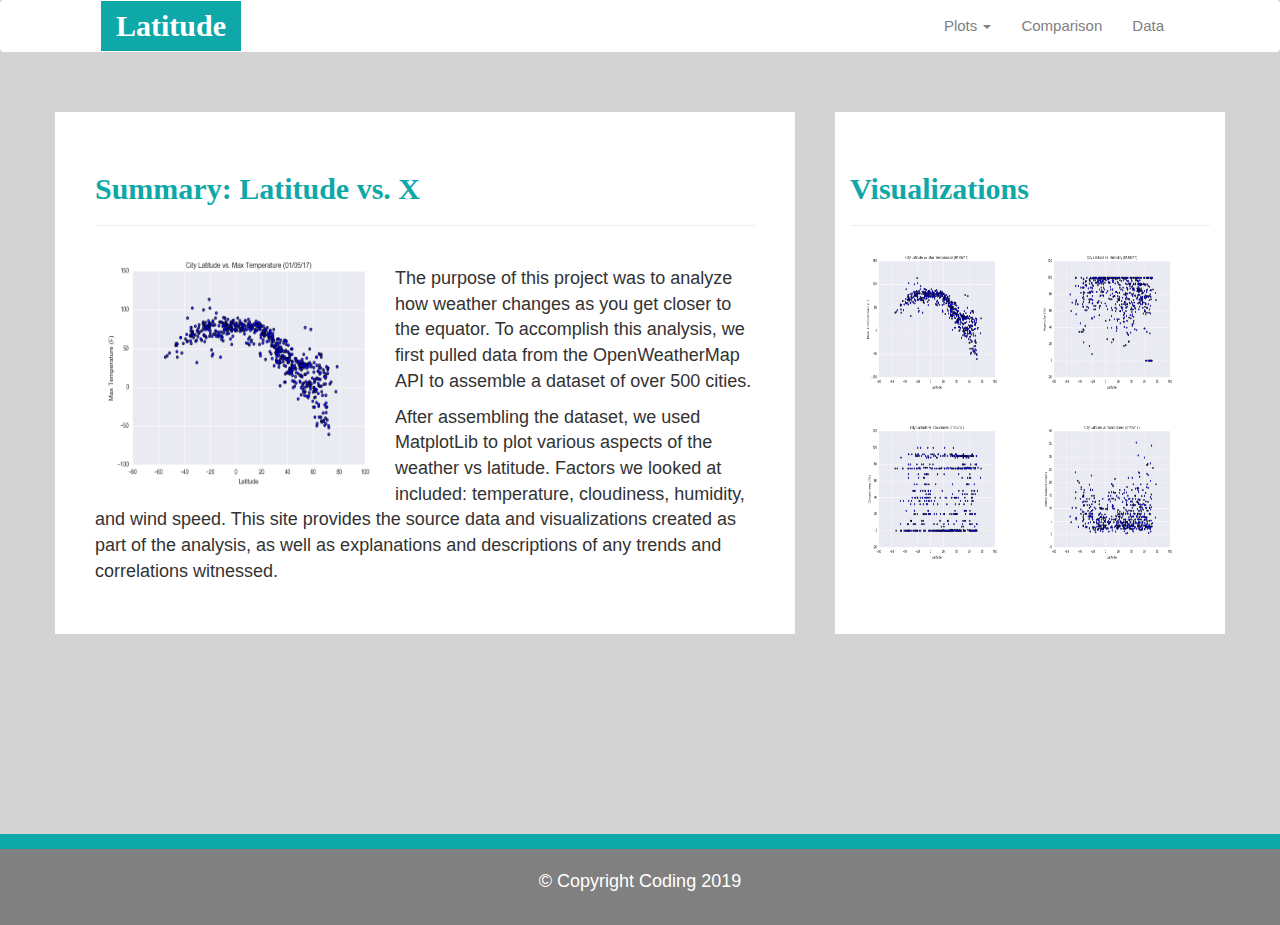
<file: index.html>
<!-- Latitude analysis dashboard
Author: Loveleen Bangar
Feb 16, 2019 -->

<!DOCTYPE html>
<html lang="en">

<head>

  <meta charset="utf-8">
  <meta name="viewport" content="width=device-width, initial-scale=1">
  <link rel="stylesheet" href="https://maxcdn.bootstrapcdn.com/bootstrap/3.4.0/css/bootstrap.min.css">
  <script src="https://ajax.googleapis.com/ajax/libs/jquery/3.3.1/jquery.min.js"></script>
  <script src="https://maxcdn.bootstrapcdn.com/bootstrap/3.4.0/js/bootstrap.min.js"></script>
  <link rel="stylesheet" href="styles.css">
</head>
<body>
        <nav class="navbar navbar-expand-lg">
        <div class="container-fluid">
                
                    <a class="navbar-brand" href="index.html">Latitude</a>
                    <ul class="nav navbar-nav navbar-right">
                           <li> <a class="dropdown-toggle carat" href="#" id="navbarDropdown" role="button" data-toggle="dropdown" aria-haspopup="true" aria-expanded="false">
                                    Plots
                                    <span class="caret"></span>
                                  </a>
                                  <ul class="dropdown-menu">
                                    <li><a class="dropdown-item" href="temperature.html">Max Temperature</a></li>
                                    <li><a class="dropdown-item" href="humidity.html">Humidity</a></li>
                                    <li><a class="dropdown-item" href="cloudiness.html">Cloudiness</a></li>
                                    <li><a class="dropdown-item" href="windspeed.html">Windspeed</a></li>
                                  </ul>  
                                  <li><a href="comparison.html">Comparison</a></li>
                                  <li><a href="data.html">Data</a></li>

                                  </div>

                    </ul>
                </nav>
                <br>
                <br>
        
                <div class="container">
                        <div class="row">
                          <div class="col-lg-8 col-sm-12">
                            <h1>Summary: Latitude vs. X</h1>
                            <hr>
                            <img src="Resources/temp.png" alt="Max Temperature" width="300" height="250" align="left">
                            <br>
                            <p>The purpose of this project was to analyze how weather changes as you get closer to the equator.  To accomplish this analysis, we first pulled data from the OpenWeatherMap API to assemble a dataset of over 500 cities.
                            </p>
                            <p>After assembling the dataset, we used MatplotLib to plot various aspects of the weather vs latitude.  Factors we looked at included: temperature, cloudiness, humidity, and wind speed.  This site provides the source data and visualizations created as part of the analysis, as well as explanations and descriptions of any trends and correlations witnessed.
                            </p>



                          </div>
                          
                        
                          <div class="col-md-4 col-sm-12">
                              <h2>Visualizations</h2>
                              <hr>
                              <div class="col-md-6 col-sm-3">
                                    <a href="temperature.html" target="_blank"><img src="Resources/temp.png" alt="Max Temperature" width="150" height="150" ></a>
                              </div>
                              <div class="col-md-6 col-sm-3">
                                    <a href="humidity.html" target="_blank"><img src="Resources/humidity.png" alt="Humidity" width="150" height="150" ></a>
                              </div>
                              <div class="col-md-6 col-sm-3">
                                    <a href="cloudiness.html" target="_blank"><img src="Resources/cloudiness.png" alt="Cloudiness" width="150" height="150" ></a>
                              </div>
                              <div class="col-md-6 col-sm-3">
                                    <a href="windspeed.html" target="_blank"><img src="Resources/windspeed.png" alt="Wind speed" width="150" height="150" ></a>
                              </div>

                        

                          </div>
                        
                          </div> 
                          </div>
                        
                      
                    </div>
                    <div class="space"></div>

                        <footer class="container-fluid text-center" >
                                 <p>© Copyright Coding 2019</p>
                            
                        </footer>
           

    </body>  
    </html>
</file>
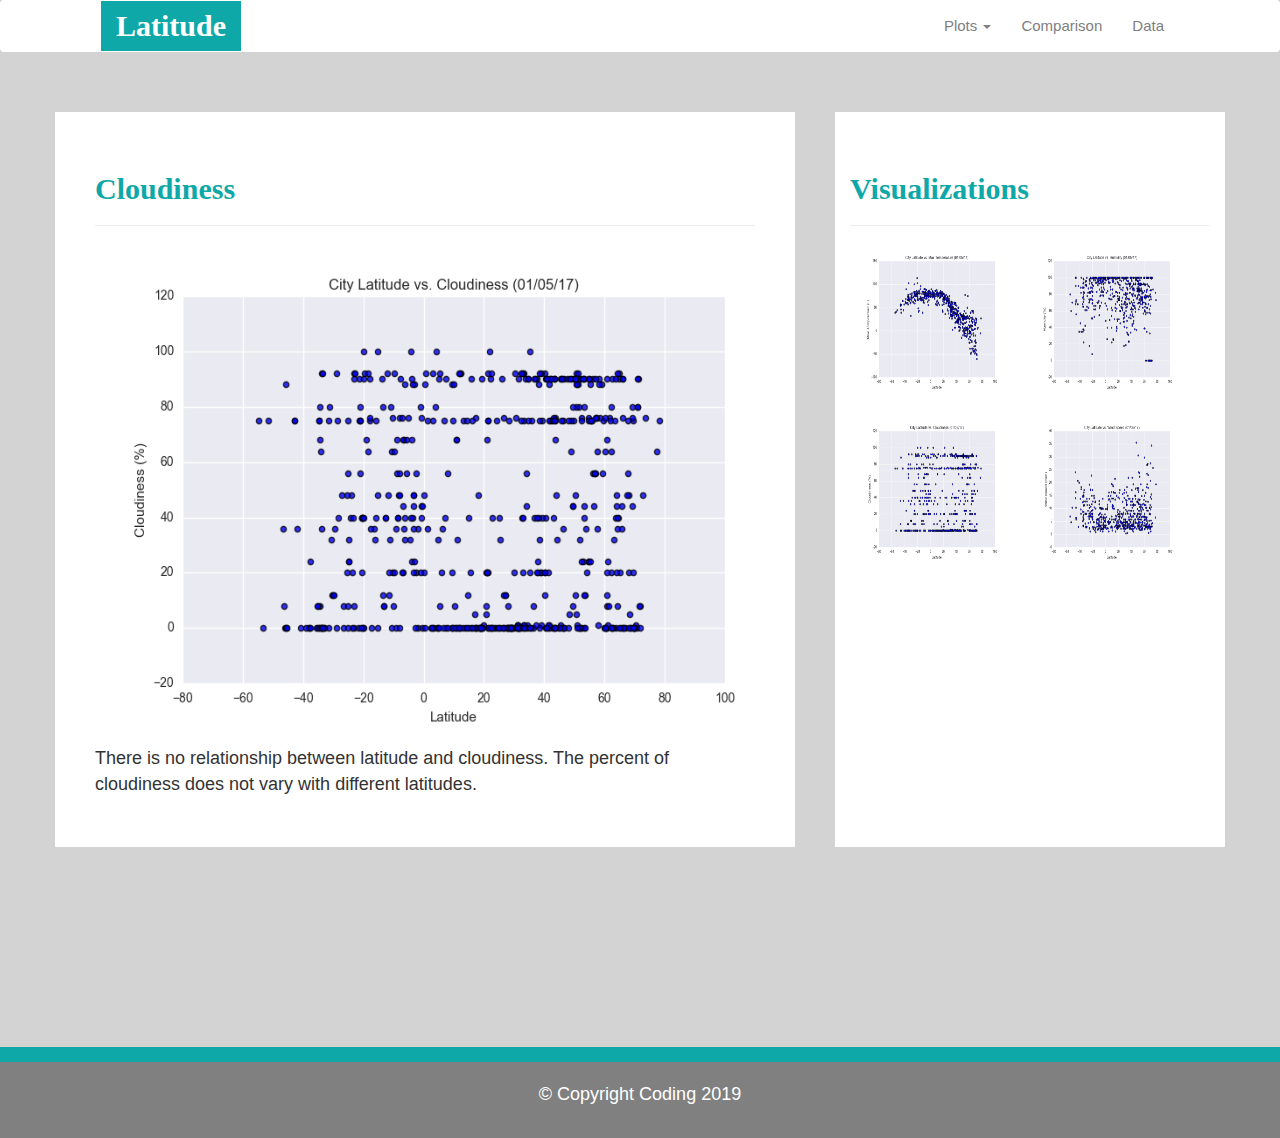
<file: cloudiness.html>
<!DOCTYPE html>
<html lang="en">

<head>

  <meta charset="utf-8">
  <meta name="viewport" content="width=device-width, initial-scale=1">
  <link rel="stylesheet" href="https://maxcdn.bootstrapcdn.com/bootstrap/3.4.0/css/bootstrap.min.css">
  <script src="https://ajax.googleapis.com/ajax/libs/jquery/3.3.1/jquery.min.js"></script>
  <script src="https://maxcdn.bootstrapcdn.com/bootstrap/3.4.0/js/bootstrap.min.js"></script>
  <link rel="stylesheet" href="styles.css">
</head>
<body>
        <nav class="navbar navbar-expand-lg">
        <div class="container-fluid">
                
                    <a class="navbar-brand" href="index.html">Latitude</a>
                    <ul class="nav navbar-nav navbar-right">
                           <li> <a class="dropdown-toggle carat" href="#" id="navbarDropdown" role="button" data-toggle="dropdown" aria-haspopup="true" aria-expanded="false">
                                    Plots
                                    <span class="caret"></span>
                                  </a>
                                  <ul class="dropdown-menu">
                                    <li><a class="dropdown-item" href="temperature.html">Max Temperature</a></li>
                                    <li><a class="dropdown-item" href="humidity.html">Humidity</a></li>
                                    <li><a class="dropdown-item" href="cloudiness.html">Cloudiness</a></li>
                                    <li><a class="dropdown-item" href="windspeed.html">Windspeed</a></li>
                                  </ul> 
                                  <li><a href="comparison.html">Comparison</a></li>
                                  <li><a href="data.html">Data</a></li>

                                  </div>

                    </ul>
                </nav>
                <br>
                <br>
        
                <div class="container">
                        <div class="row">
                          <div class="col-lg-8 col-sm-12">
                            <h1>Cloudiness</h1>
                            <hr>
                            <img src="Resources/cloudiness.png" alt="Cloudiness" width="700" height="500" >
                            <br>
                            <p>There is no relationship between latitude and cloudiness.  The percent of cloudiness does not vary with different latitudes.

                            </p>



                          </div>
                          
                        
                          <div class="col-md-4 col-sm-12">
                              <h2>Visualizations</h2>
                              <hr>
                              <div class="col-md-6 col-sm-3">
                                    <a href="temperature.html" target="_blank"><img src="Resources/temp.png" alt="Max Temperature" width="150" height="150" ></a>
                              </div>
                              <div class="col-md-6 col-sm-3">
                                    <a href="humidity.html" target="_blank"><img src="Resources/humidity.png" alt="Humidity" width="150" height="150" ></a>
                              </div>
                              <div class="col-md-6 col-sm-3">
                                    <a href="cloudiness.html" target="_blank"><img src="Resources/cloudiness.png" alt="Cloudiness" width="150" height="150" ></a>
                              </div>
                              <div class="col-md-6 col-sm-3">
                                    <a href="windspeed.html" target="_blank"><img src="Resources/windspeed.png" alt="Wind speed" width="150" height="150" ></a>
                              </div>

                        

                          </div>
                        
                          </div> 
                          </div>
                        
                      
                    </div>
                    <div class="space"></div>
               
                            <footer class="container-fluid text-center" >
                                 <p>© Copyright Coding 2019</p>
                            
                        </footer>
                 

    </body>  
    </html>
</file>
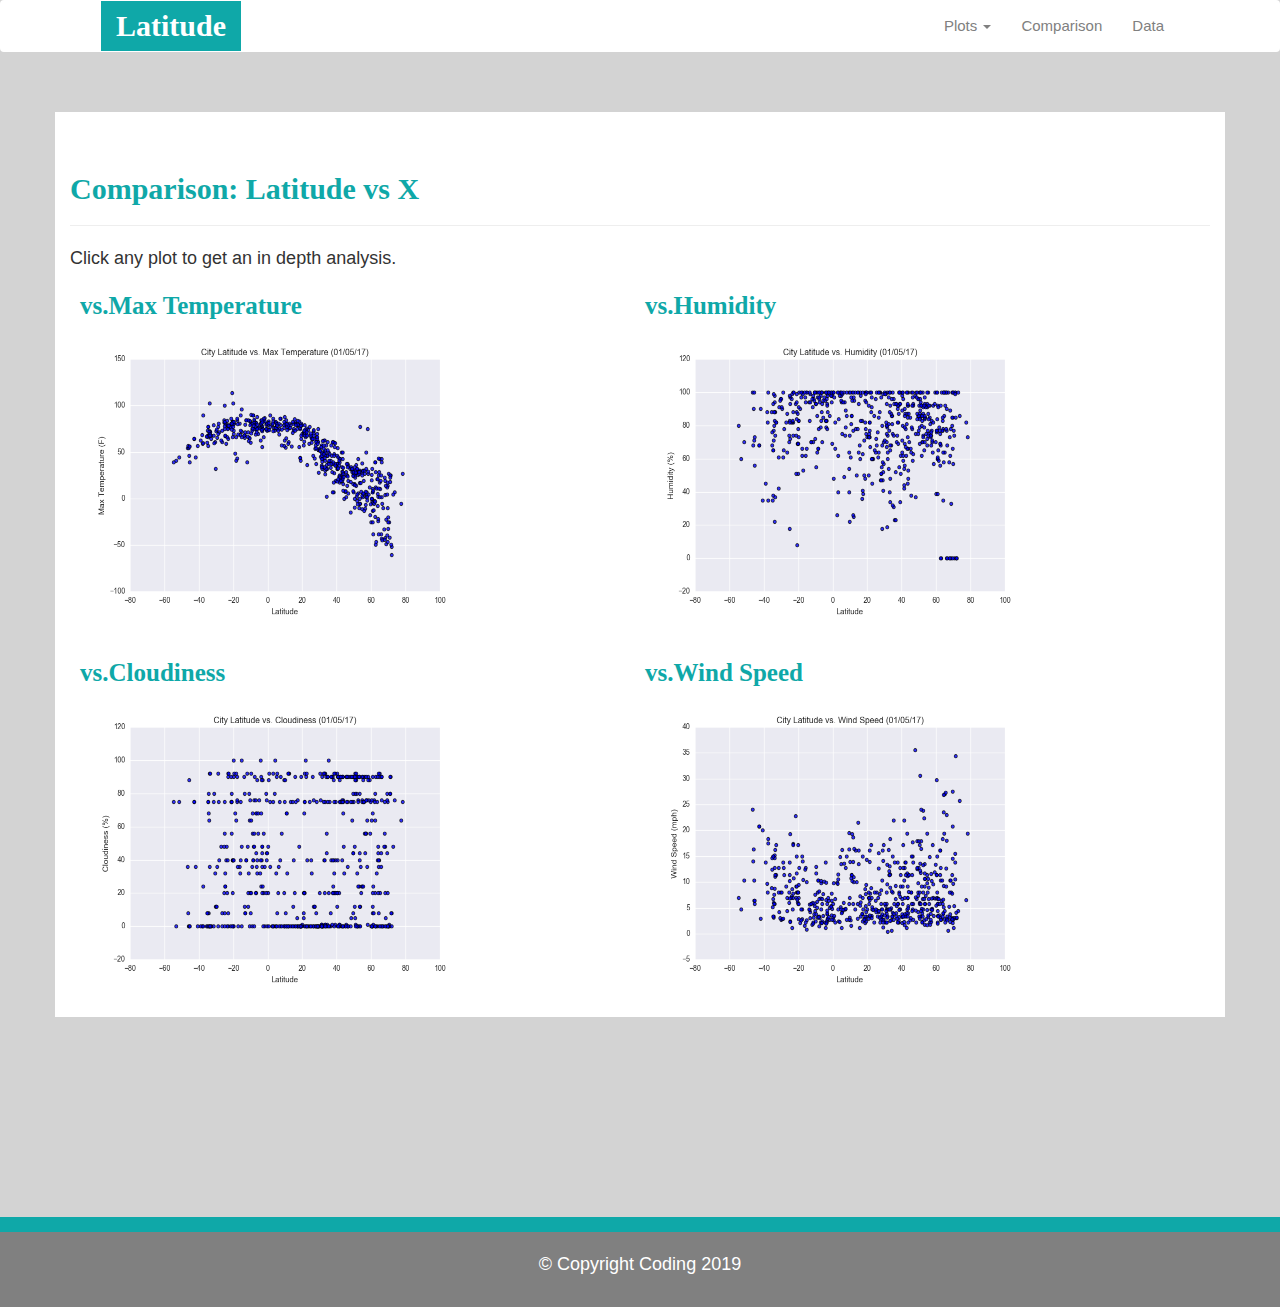
<file: comparison.html>
<!DOCTYPE html>
<html lang="en">

<head>

  <meta charset="utf-8">
  <meta name="viewport" content="width=device-width, initial-scale=1">
  <link rel="stylesheet" href="https://maxcdn.bootstrapcdn.com/bootstrap/3.4.0/css/bootstrap.min.css">
  <script src="https://ajax.googleapis.com/ajax/libs/jquery/3.3.1/jquery.min.js"></script>
  <script src="https://maxcdn.bootstrapcdn.com/bootstrap/3.4.0/js/bootstrap.min.js"></script>
  <link rel="stylesheet" href="styles.css">
</head>
<body>
        <nav class="navbar navbar-expand-lg">
        <div class="container-fluid">
                
                    <a class="navbar-brand" href="index.html">Latitude</a>
                    <ul class="nav navbar-nav navbar-right">
                           <li> <a class="dropdown-toggle carat" href="#" id="navbarDropdown" role="button" data-toggle="dropdown" aria-haspopup="true" aria-expanded="false">
                                    Plots
                                    <span class="caret"></span>
                                  </a>
                                  <ul class="dropdown-menu">
                                    <li><a class="dropdown-item" href="temperature.html">Max Temperature</a></li>
                                    <li><a class="dropdown-item" href="humidity.html">Humidity</a></li>
                                    <li><a class="dropdown-item" href="cloudiness.html">Cloudiness</a></li>
                                    <li><a class="dropdown-item" href="windspeed.html">Windspeed</a></li>
                                  </ul> 
                                  <li><a href="comparison.html">Comparison</a></li>
                                  <li><a href="data.html">Data</a></li>

                                  </div>

                    </ul>
                </nav>
                <br>
                <br>
        
                <div class="container">
            
                              <h2>Comparison: Latitude vs X</h2>
                              <hr>
                              <p>Click any plot to get an in depth analysis.</p>
                              <div class="col-md-6 col-sm-3">
                                  <h4>vs.Max Temperature</h4>
                                    <a href="temperature.html" target="_blank"><img src="Resources/temp.png" alt="Max Temperature" width="400" height="300" ></a>
                              </div>
                              <div class="col-md-6 col-sm-3">
                                    <h4>vs.Humidity</h4>
                                    <a href="humidity.html" target="_blank"><img src="Resources/humidity.png" alt="Humidity" width="400" height="300" ></a>
                              </div>
                              <div class="col-md-6 col-sm-3">
                                    <h4>vs.Cloudiness</h4>
                                    <a href="cloudiness.html" target="_blank"><img src="Resources/cloudiness.png" alt="Cloudiness" width="400" height="300" ></a>
                              </div>
                              <div class="col-md-6 col-sm-3">
                                    <h4>vs.Wind Speed</h4>
                                    <a href="windspeed.html" target="_blank"><img src="Resources/windspeed.png" alt="Wind speed" width="400" height="300" ></a>
                              </div>

                        

                        
                          </div> 
                          </div>
                        
                      
                    </div>
                    <div class="space"></div>

                            <footer class="container-fluid text-center" >
                                 <p>© Copyright Coding 2019</p>
                            
                        </footer>
           

    </body>  
    </html>
</file>
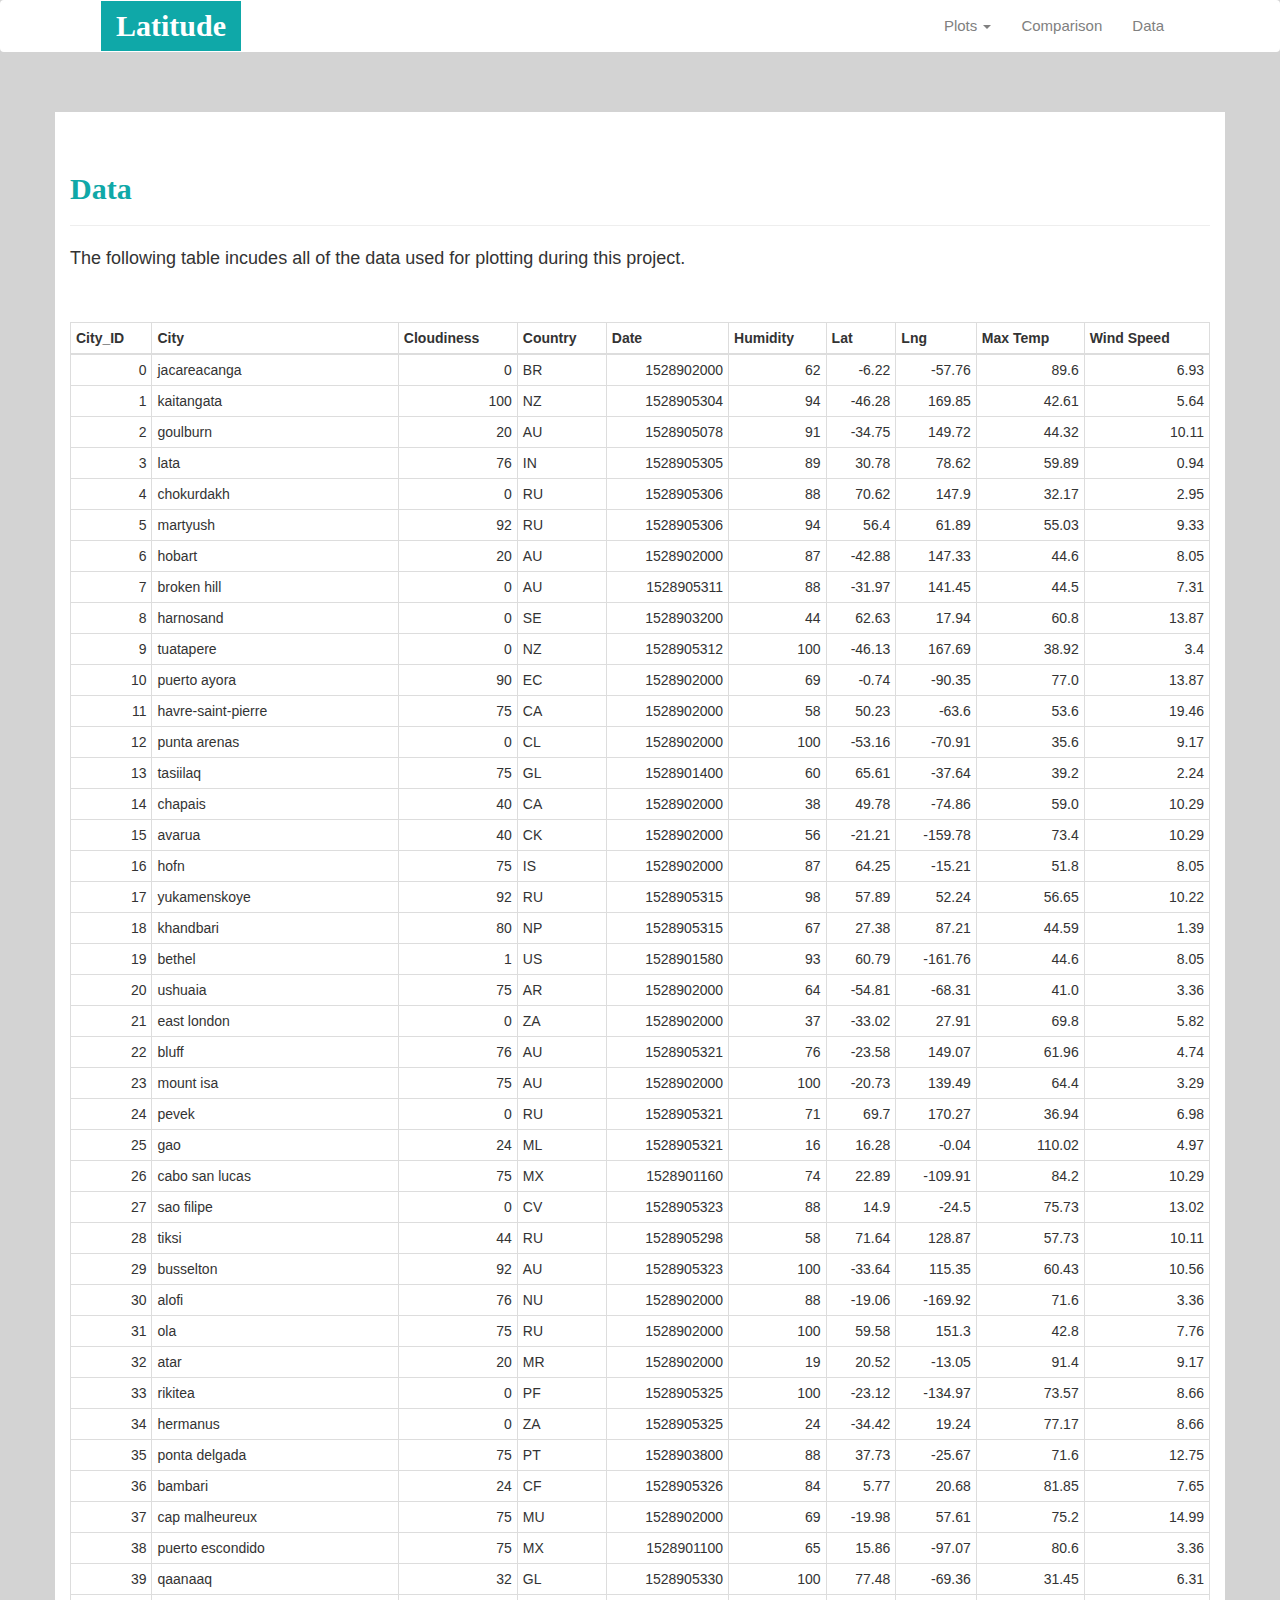
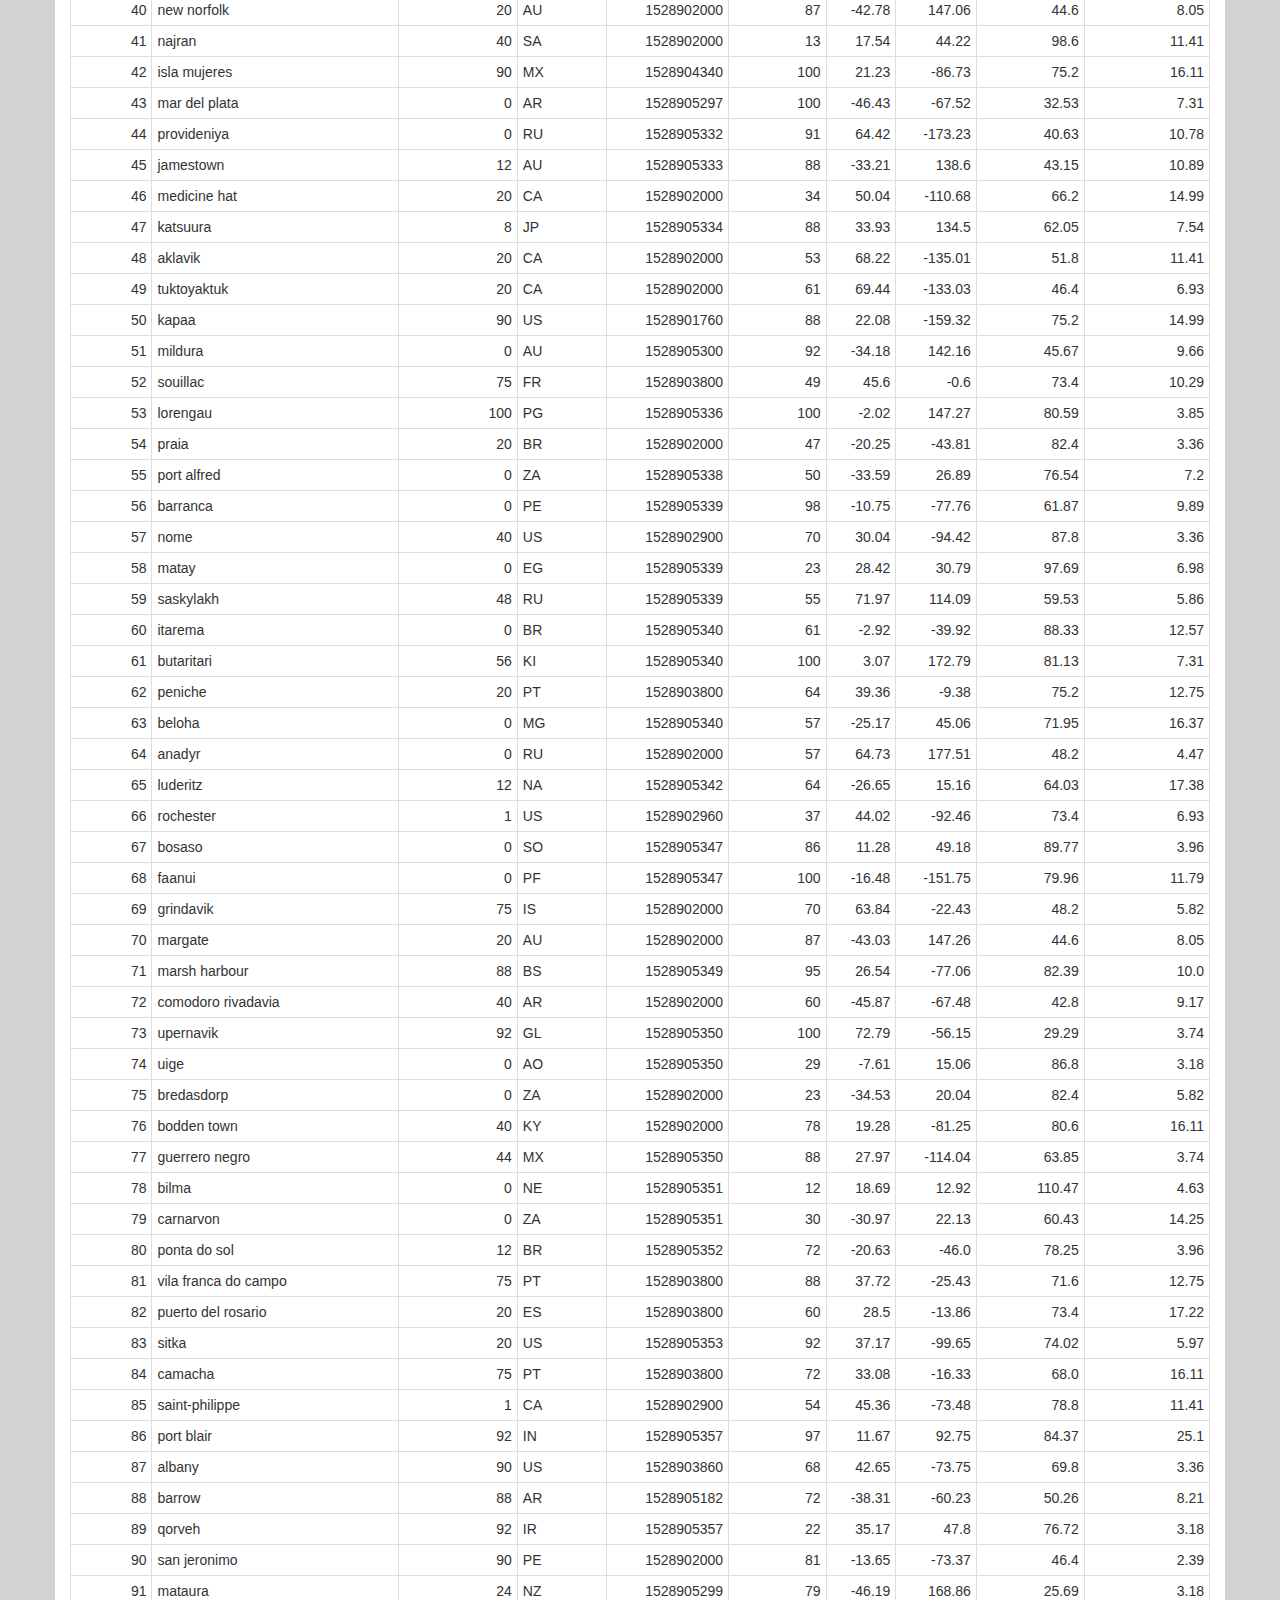
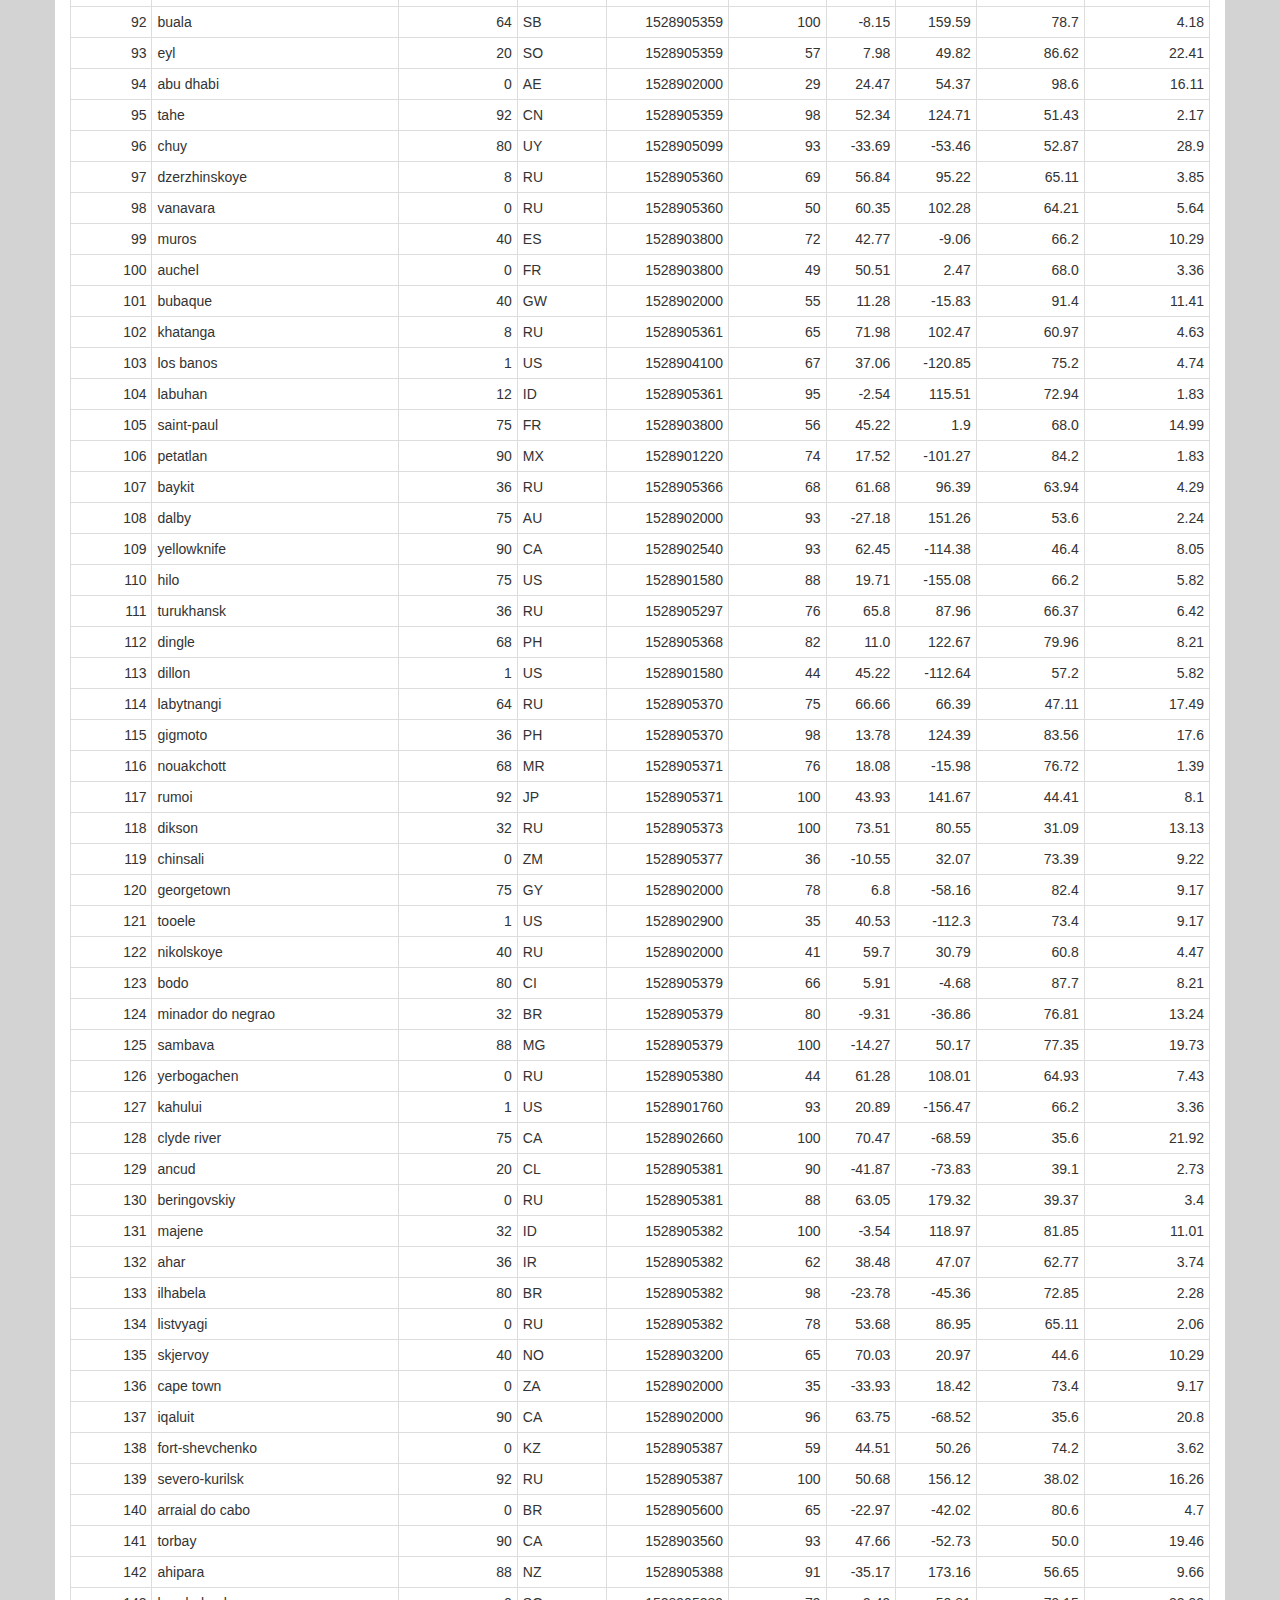
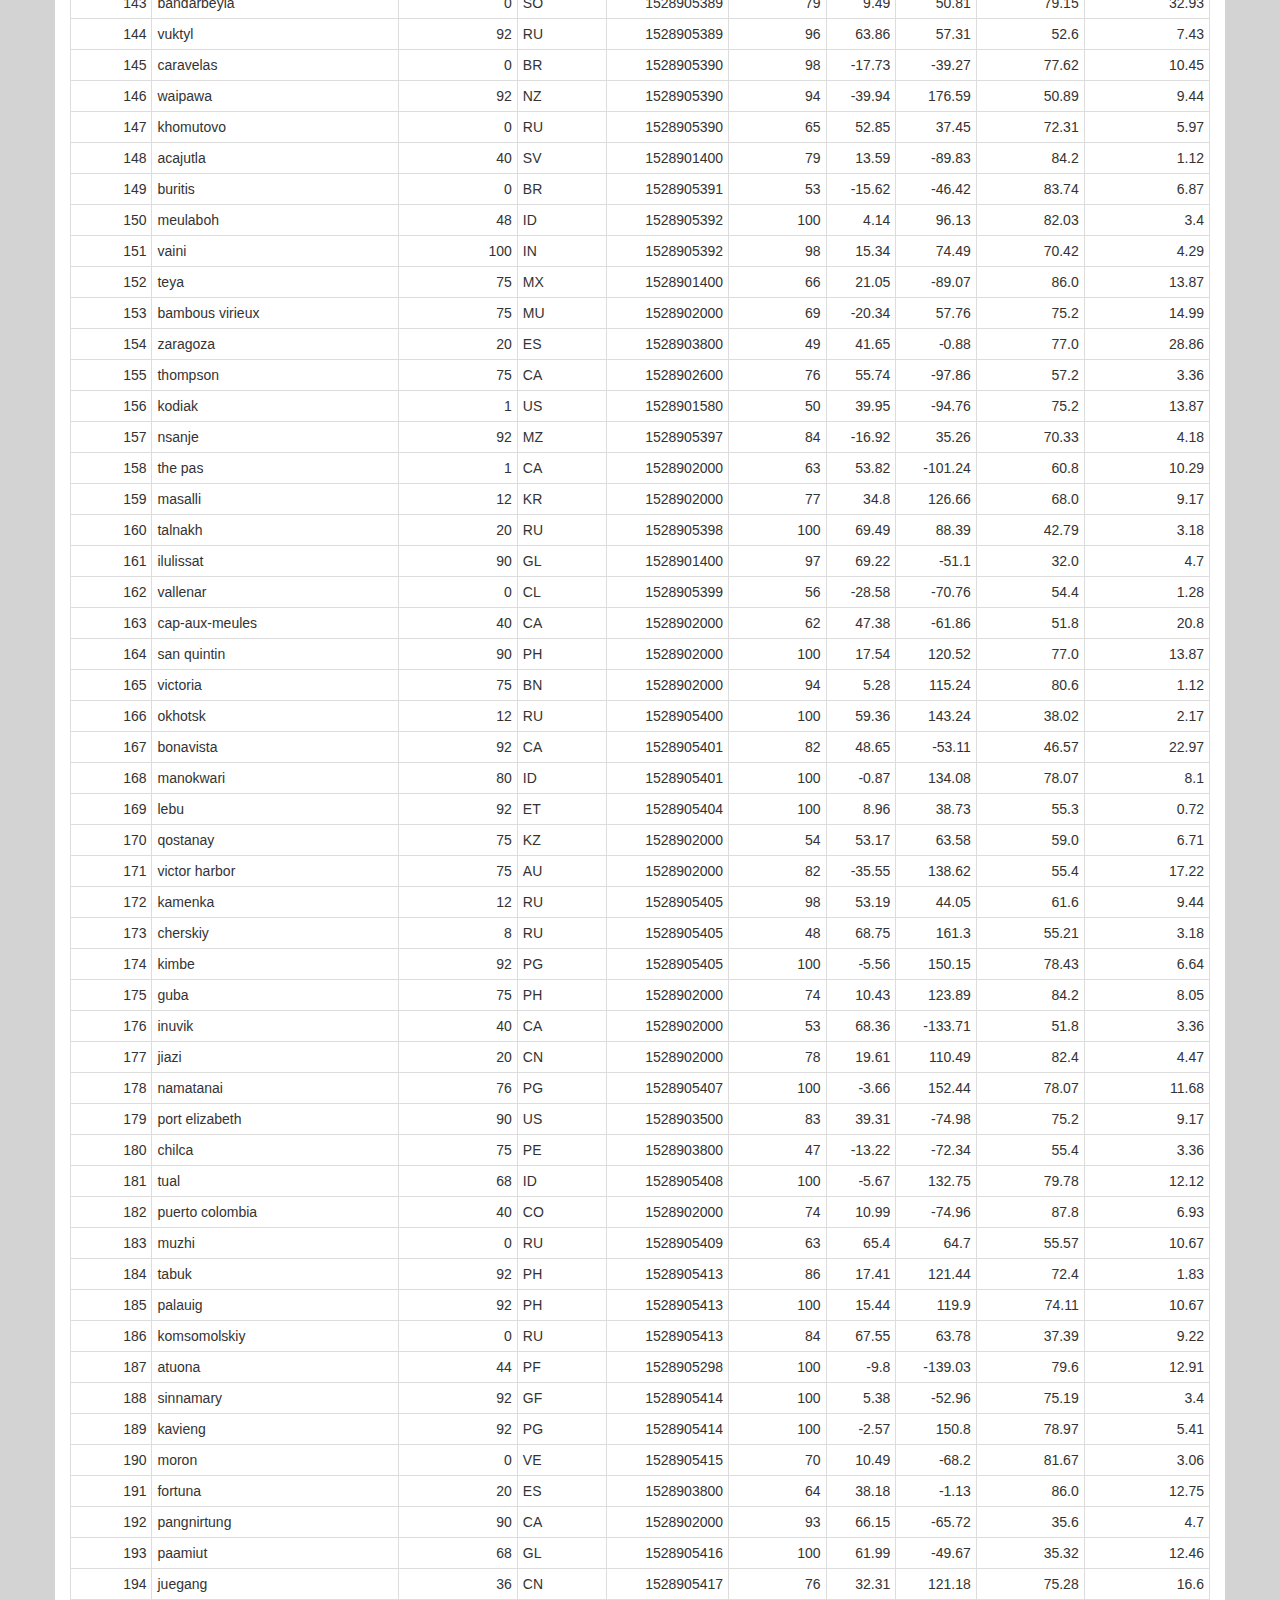
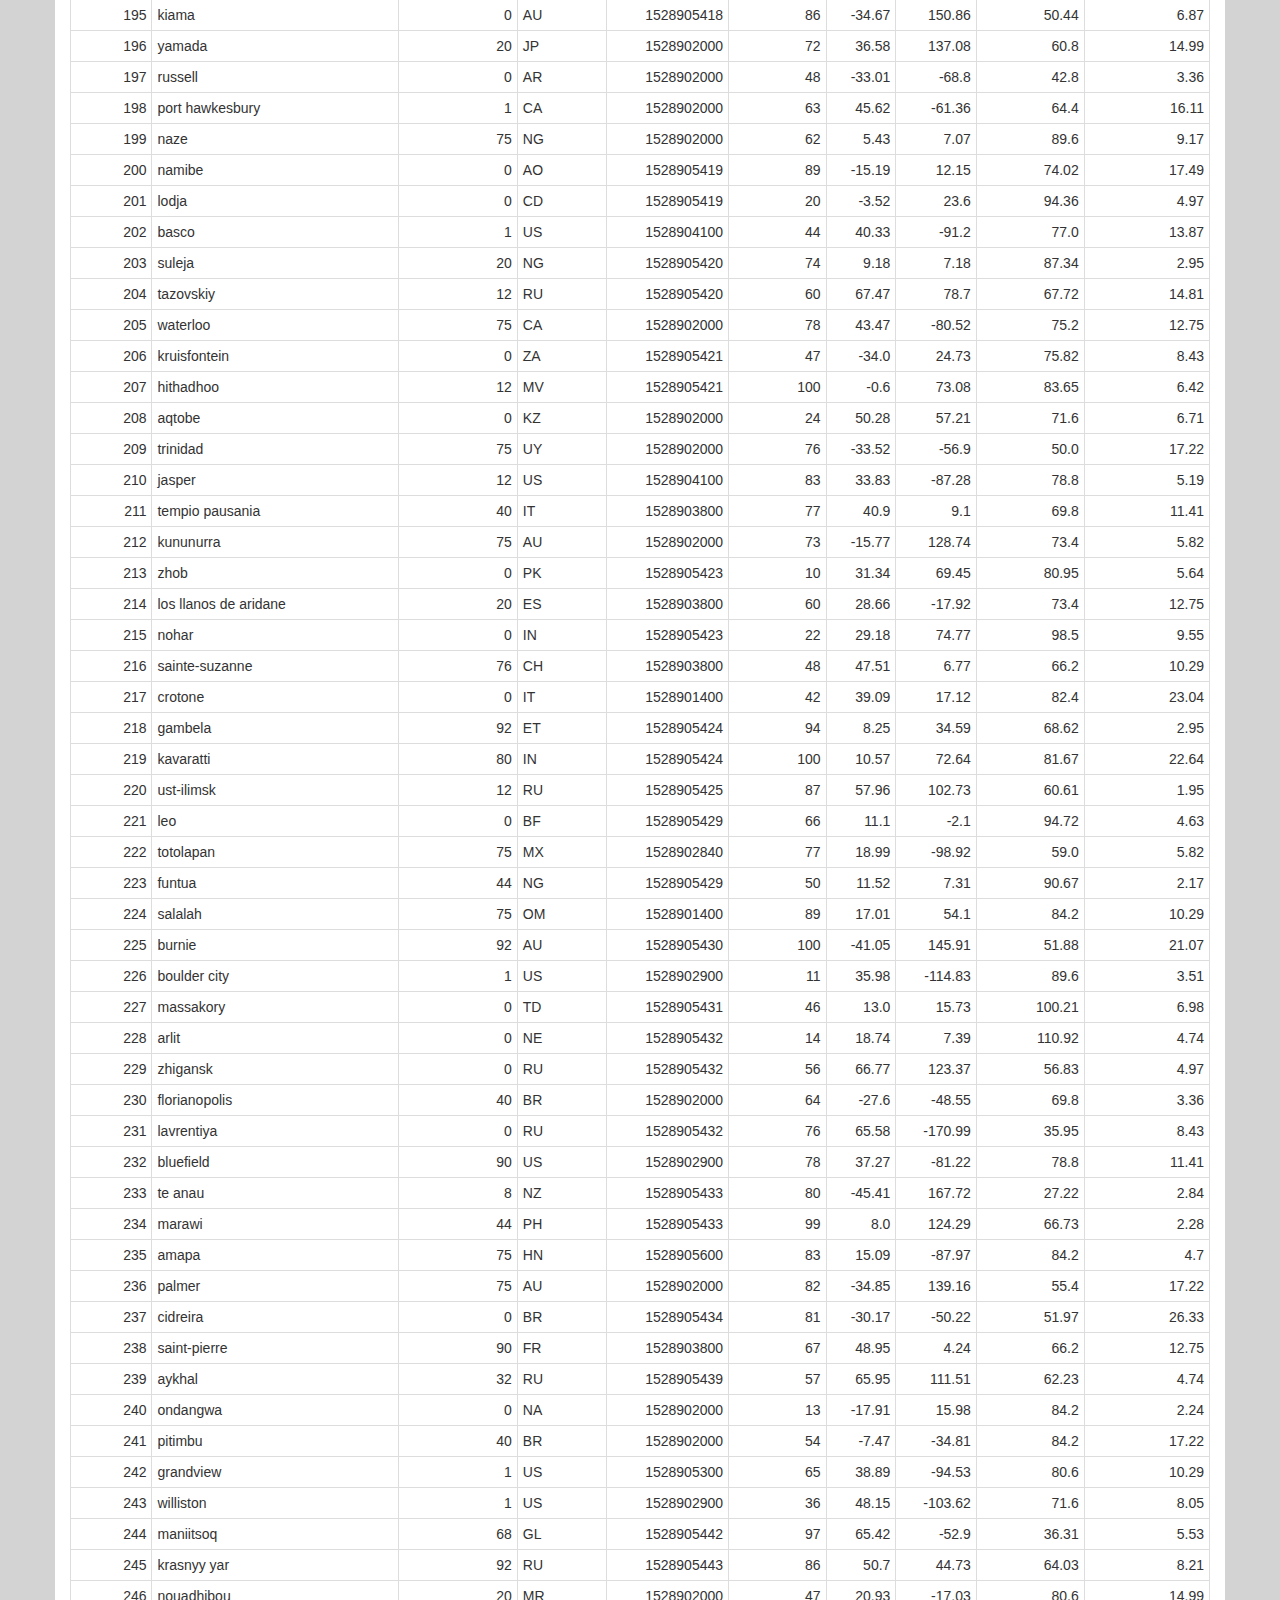
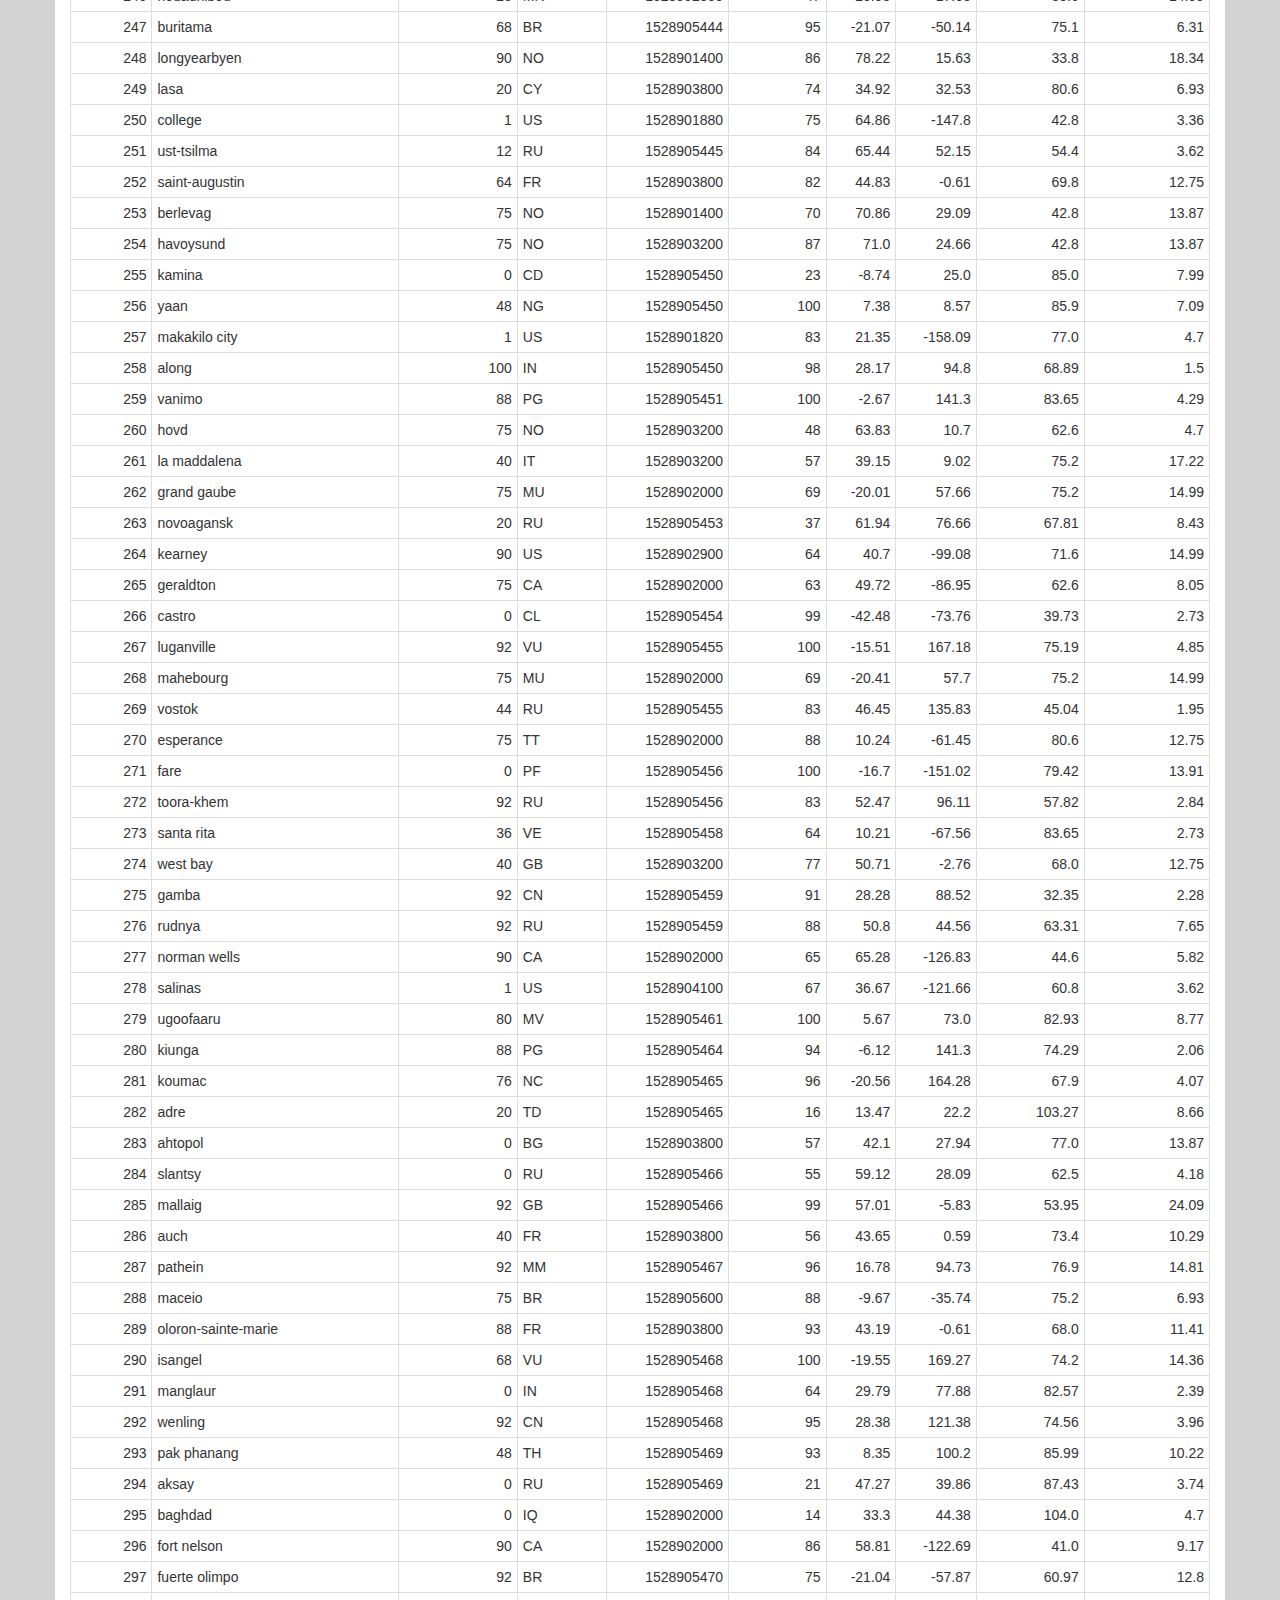
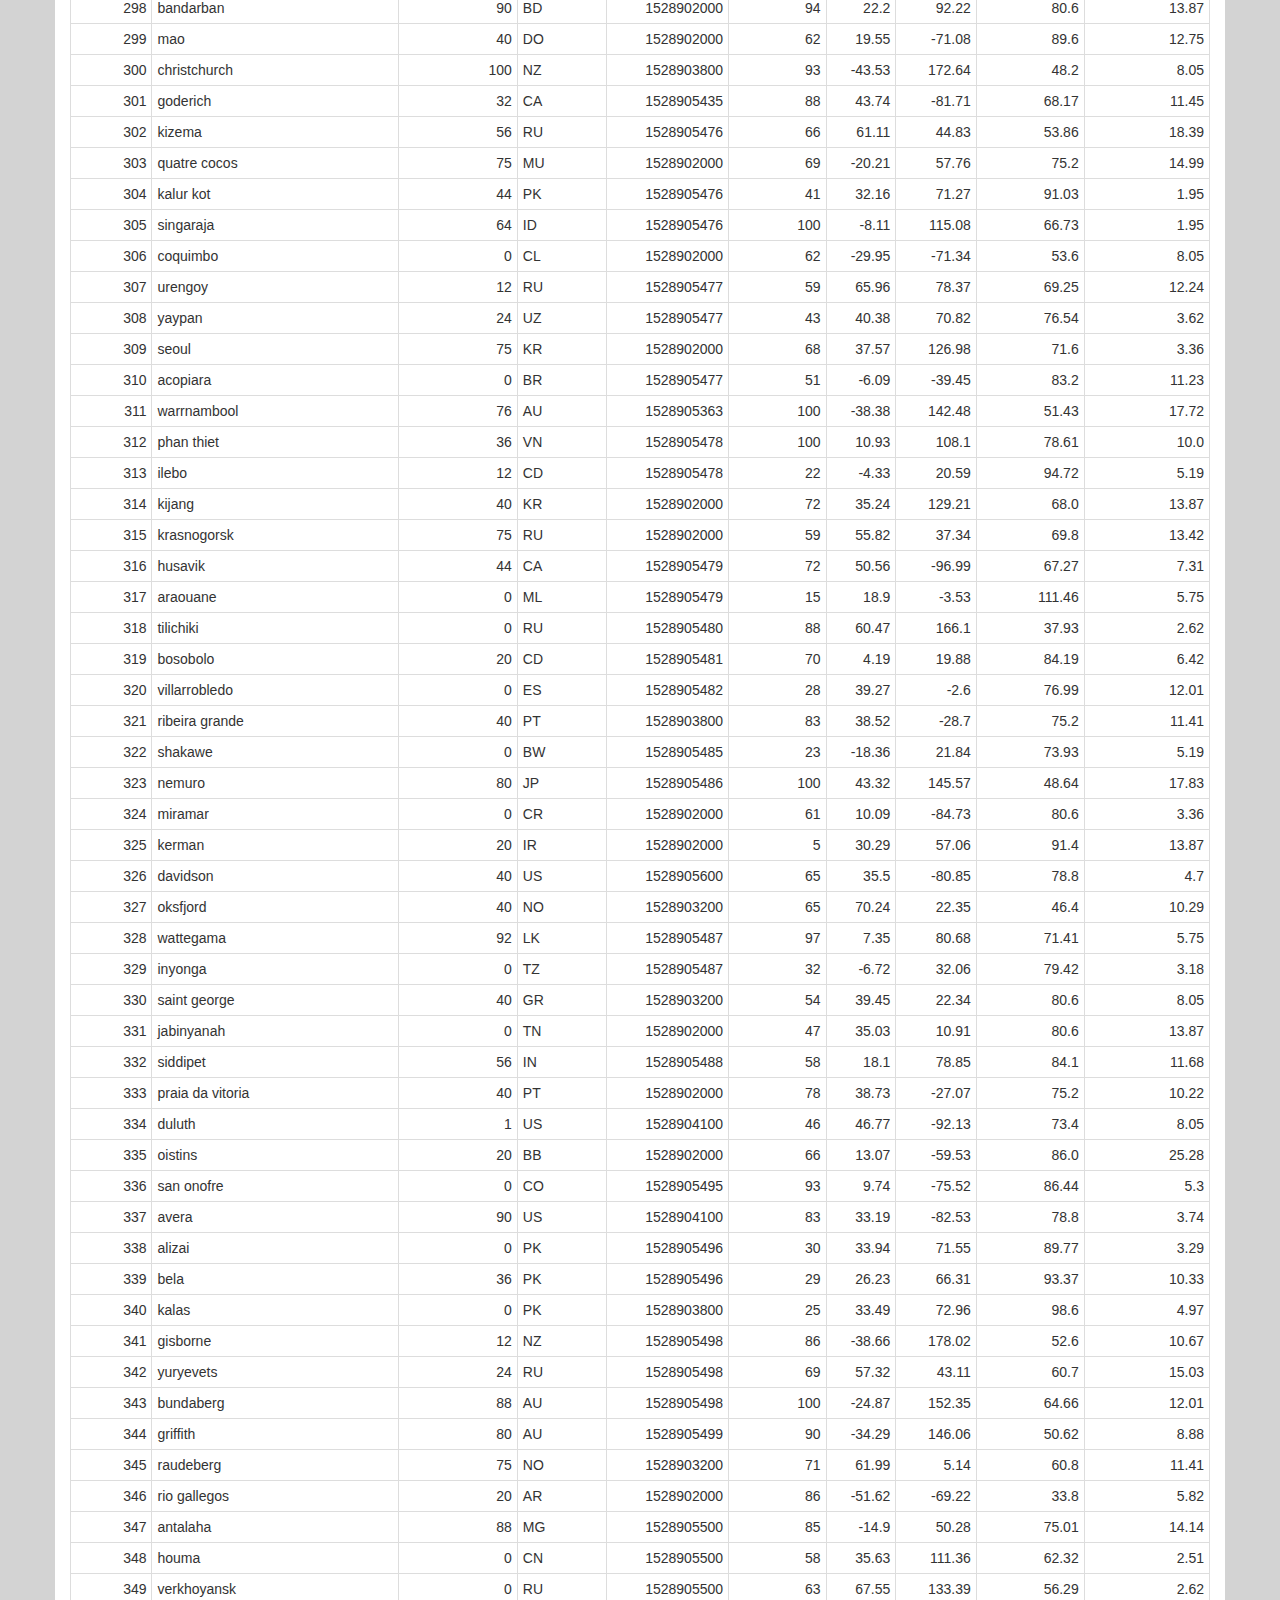
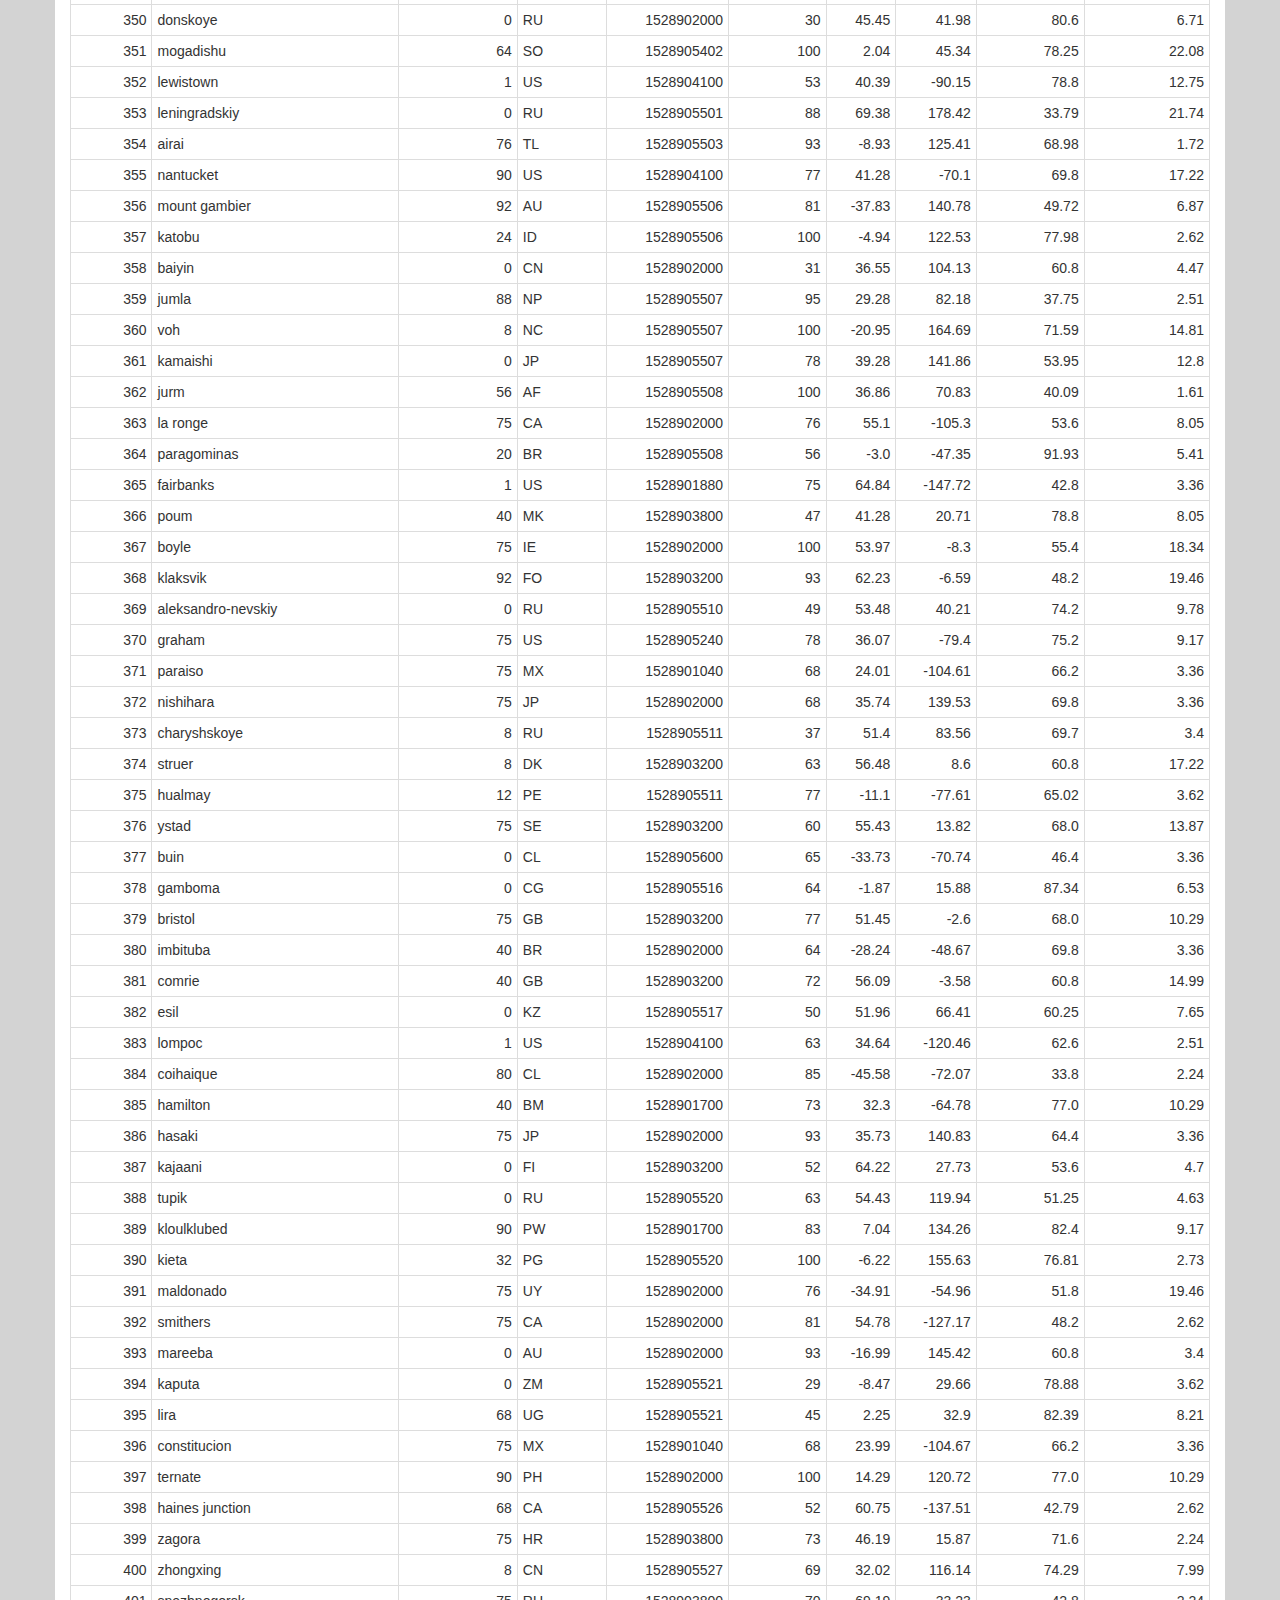
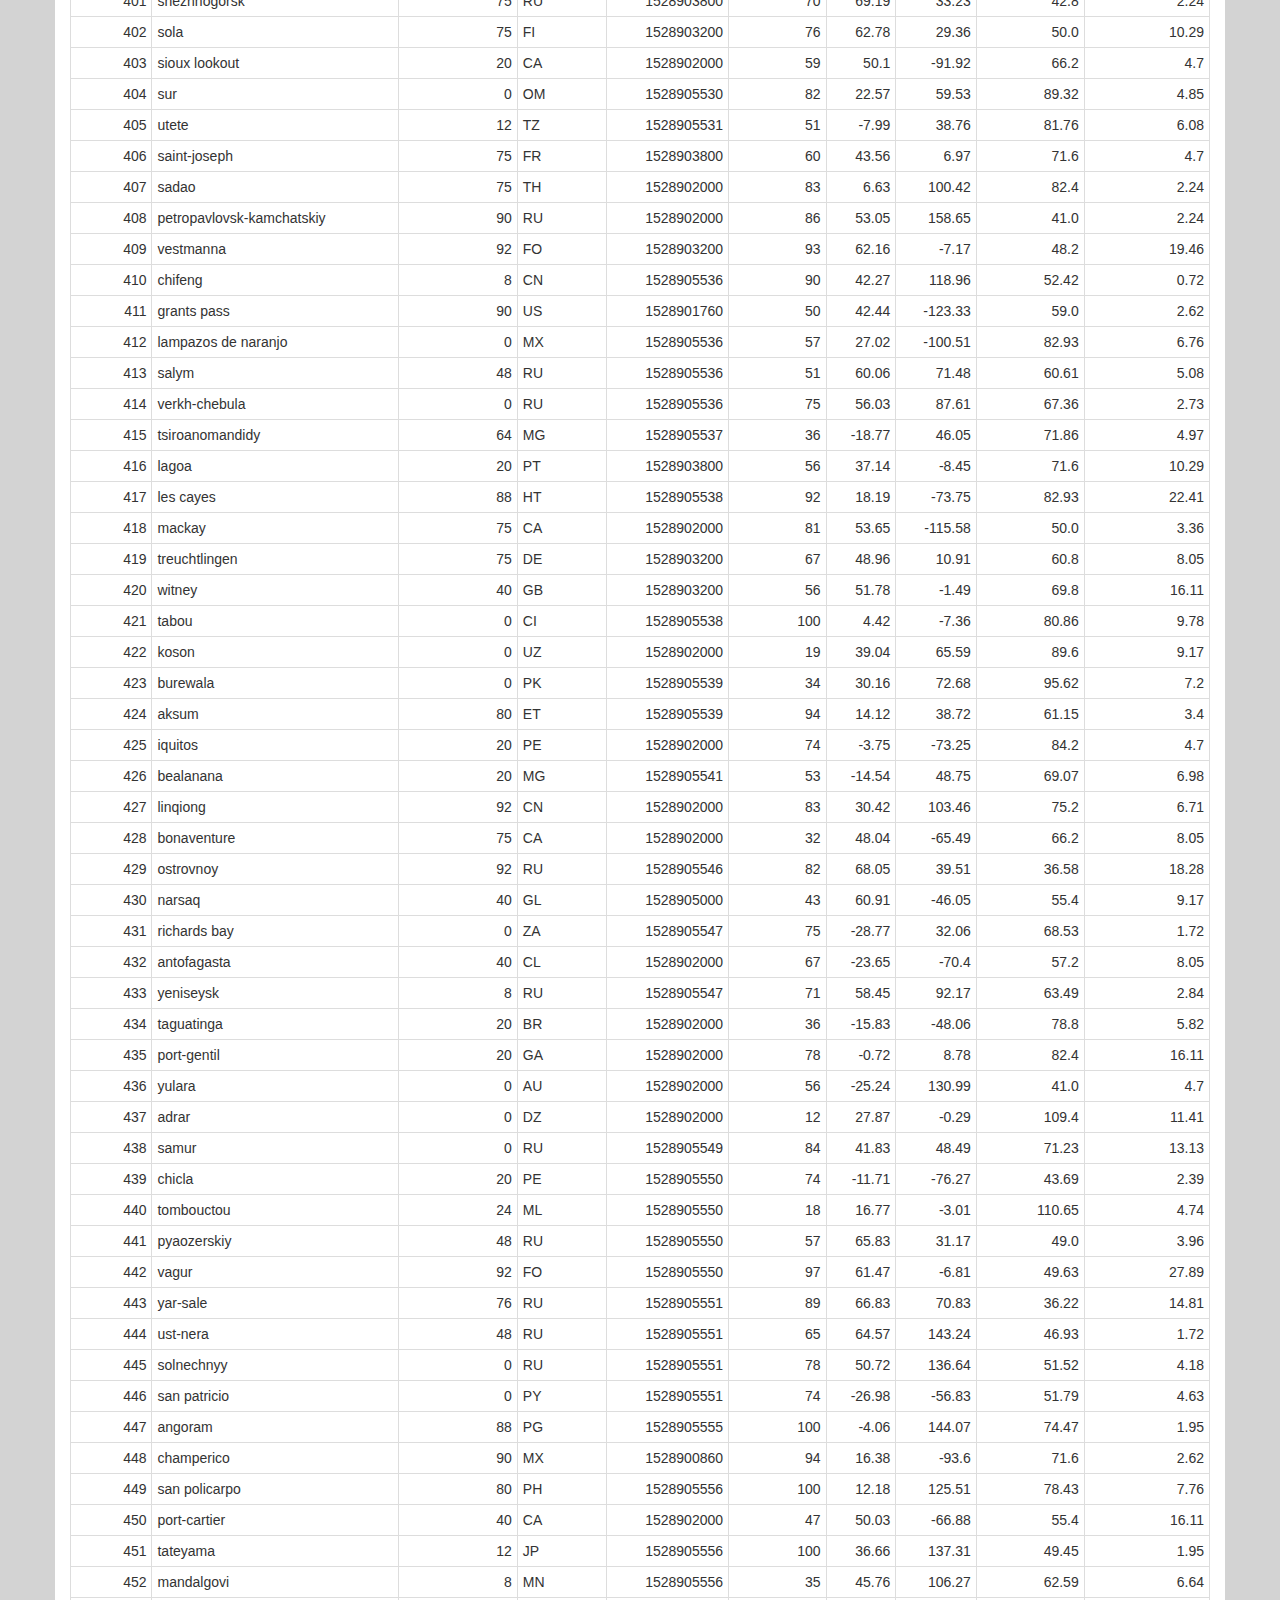
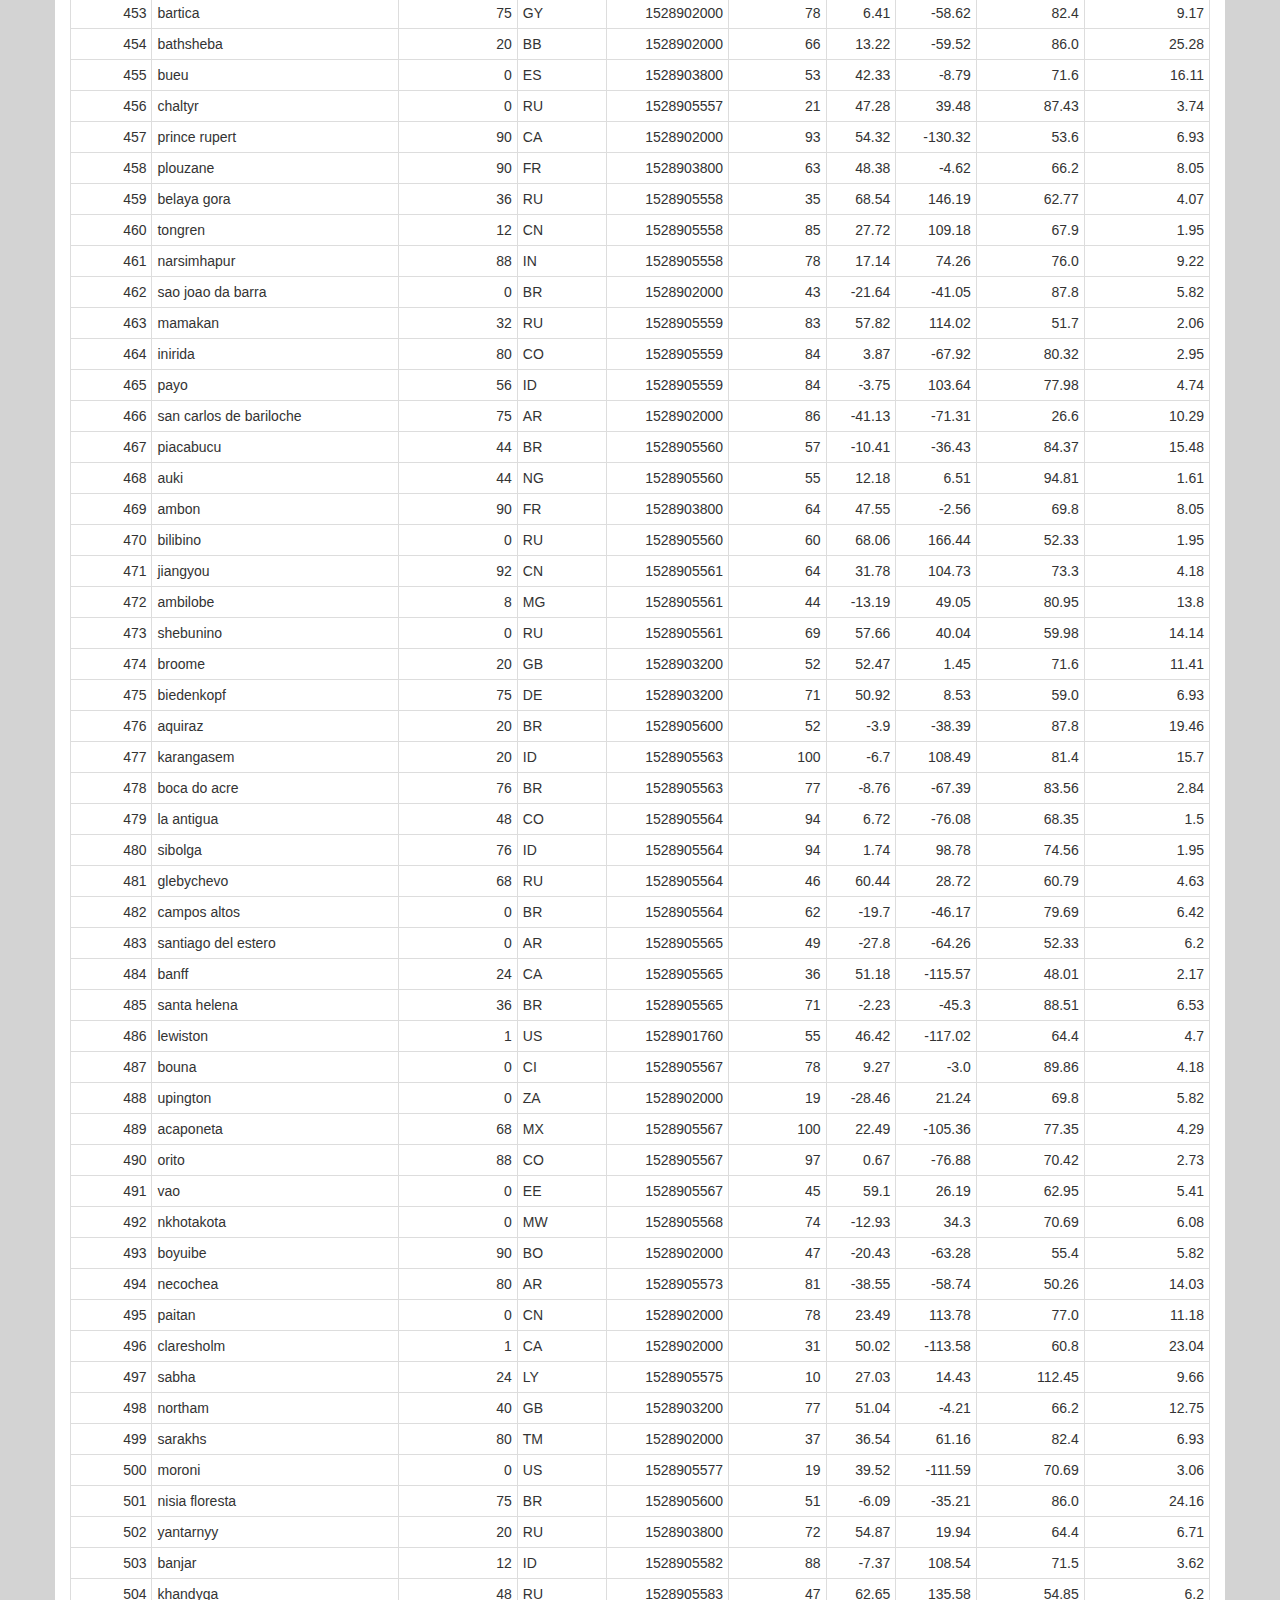
<file: data.html>
<!DOCTYPE html>
<html lang="en">

<head>

  <meta charset="utf-8">
  <meta name="viewport" content="width=device-width, initial-scale=1">
  <link rel="stylesheet" href="https://maxcdn.bootstrapcdn.com/bootstrap/3.4.0/css/bootstrap.min.css">
  <script src="https://ajax.googleapis.com/ajax/libs/jquery/3.3.1/jquery.min.js"></script>
  <script src="https://maxcdn.bootstrapcdn.com/bootstrap/3.4.0/js/bootstrap.min.js"></script>
  <link rel="stylesheet" href="styles.css">
</head>
<body>
        <nav class="navbar navbar-expand-lg">
        <div class="container-fluid">
                
                    <a class="navbar-brand" href="index.html">Latitude</a>
                    <ul class="nav navbar-nav navbar-right">
                           <li> <a class="dropdown-toggle carat" href="#" id="navbarDropdown" role="button" data-toggle="dropdown" aria-haspopup="true" aria-expanded="false">
                                    Plots
                                    <span class="caret"></span>
                                  </a>
                                  <ul class="dropdown-menu">
                                    <li><a class="dropdown-item" href="temperature.html">Max Temperature</a></li>
                                    <li><a class="dropdown-item" href="humidity.html">Humidity</a></li>
                                    <li><a class="dropdown-item" href="cloudiness.html">Cloudiness</a></li>
                                    <li><a class="dropdown-item" href="windspeed.html">Windspeed</a></li>
                                  </ul> 
                                  <li><a href="comparison.html">Comparison</a></li>
                                  <li><a href="data.html">Data</a></li>

                                  </div>

                    </ul>
                </nav>
                <br>
                <br>
        
                <div class="container">
            
                              <h2>Data</h2>
                              <hr>
                              <p>The following table incudes all of the data used for plotting during this project.</p>
                              <br>
                              <br>
                              <table class="table table-bordered table-hover table-condensed">
                                    <thead><tr><th title="Field #1">City_ID</th>
                                    <th title="Field #2">City</th>
                                    <th title="Field #3">Cloudiness</th>
                                    <th title="Field #4">Country</th>
                                    <th title="Field #5">Date</th>
                                    <th title="Field #6">Humidity</th>
                                    <th title="Field #7">Lat</th>
                                    <th title="Field #8">Lng</th>
                                    <th title="Field #9">Max Temp</th>
                                    <th title="Field #10">Wind Speed</th>
                                    </tr></thead>
                                    <tbody><tr>
                                    <td align="right">0</td>
                                    <td>jacareacanga</td>
                                    <td align="right">0</td>
                                    <td>BR</td>
                                    <td align="right">1528902000</td>
                                    <td align="right">62</td>
                                    <td align="right">-6.22</td>
                                    <td align="right">-57.76</td>
                                    <td align="right">89.6</td>
                                    <td align="right">6.93</td>
                                    </tr>
                                    <tr>
                                    <td align="right">1</td>
                                    <td>kaitangata</td>
                                    <td align="right">100</td>
                                    <td>NZ</td>
                                    <td align="right">1528905304</td>
                                    <td align="right">94</td>
                                    <td align="right">-46.28</td>
                                    <td align="right">169.85</td>
                                    <td align="right">42.61</td>
                                    <td align="right">5.64</td>
                                    </tr>
                                    <tr>
                                    <td align="right">2</td>
                                    <td>goulburn</td>
                                    <td align="right">20</td>
                                    <td>AU</td>
                                    <td align="right">1528905078</td>
                                    <td align="right">91</td>
                                    <td align="right">-34.75</td>
                                    <td align="right">149.72</td>
                                    <td align="right">44.32</td>
                                    <td align="right">10.11</td>
                                    </tr>
                                    <tr>
                                    <td align="right">3</td>
                                    <td>lata</td>
                                    <td align="right">76</td>
                                    <td>IN</td>
                                    <td align="right">1528905305</td>
                                    <td align="right">89</td>
                                    <td align="right">30.78</td>
                                    <td align="right">78.62</td>
                                    <td align="right">59.89</td>
                                    <td align="right">0.94</td>
                                    </tr>
                                    <tr>
                                    <td align="right">4</td>
                                    <td>chokurdakh</td>
                                    <td align="right">0</td>
                                    <td>RU</td>
                                    <td align="right">1528905306</td>
                                    <td align="right">88</td>
                                    <td align="right">70.62</td>
                                    <td align="right">147.9</td>
                                    <td align="right">32.17</td>
                                    <td align="right">2.95</td>
                                    </tr>
                                    <tr>
                                    <td align="right">5</td>
                                    <td>martyush</td>
                                    <td align="right">92</td>
                                    <td>RU</td>
                                    <td align="right">1528905306</td>
                                    <td align="right">94</td>
                                    <td align="right">56.4</td>
                                    <td align="right">61.89</td>
                                    <td align="right">55.03</td>
                                    <td align="right">9.33</td>
                                    </tr>
                                    <tr>
                                    <td align="right">6</td>
                                    <td>hobart</td>
                                    <td align="right">20</td>
                                    <td>AU</td>
                                    <td align="right">1528902000</td>
                                    <td align="right">87</td>
                                    <td align="right">-42.88</td>
                                    <td align="right">147.33</td>
                                    <td align="right">44.6</td>
                                    <td align="right">8.05</td>
                                    </tr>
                                    <tr>
                                    <td align="right">7</td>
                                    <td>broken hill</td>
                                    <td align="right">0</td>
                                    <td>AU</td>
                                    <td align="right">1528905311</td>
                                    <td align="right">88</td>
                                    <td align="right">-31.97</td>
                                    <td align="right">141.45</td>
                                    <td align="right">44.5</td>
                                    <td align="right">7.31</td>
                                    </tr>
                                    <tr>
                                    <td align="right">8</td>
                                    <td>harnosand</td>
                                    <td align="right">0</td>
                                    <td>SE</td>
                                    <td align="right">1528903200</td>
                                    <td align="right">44</td>
                                    <td align="right">62.63</td>
                                    <td align="right">17.94</td>
                                    <td align="right">60.8</td>
                                    <td align="right">13.87</td>
                                    </tr>
                                    <tr>
                                    <td align="right">9</td>
                                    <td>tuatapere</td>
                                    <td align="right">0</td>
                                    <td>NZ</td>
                                    <td align="right">1528905312</td>
                                    <td align="right">100</td>
                                    <td align="right">-46.13</td>
                                    <td align="right">167.69</td>
                                    <td align="right">38.92</td>
                                    <td align="right">3.4</td>
                                    </tr>
                                    <tr>
                                    <td align="right">10</td>
                                    <td>puerto ayora</td>
                                    <td align="right">90</td>
                                    <td>EC</td>
                                    <td align="right">1528902000</td>
                                    <td align="right">69</td>
                                    <td align="right">-0.74</td>
                                    <td align="right">-90.35</td>
                                    <td align="right">77.0</td>
                                    <td align="right">13.87</td>
                                    </tr>
                                    <tr>
                                    <td align="right">11</td>
                                    <td>havre-saint-pierre</td>
                                    <td align="right">75</td>
                                    <td>CA</td>
                                    <td align="right">1528902000</td>
                                    <td align="right">58</td>
                                    <td align="right">50.23</td>
                                    <td align="right">-63.6</td>
                                    <td align="right">53.6</td>
                                    <td align="right">19.46</td>
                                    </tr>
                                    <tr>
                                    <td align="right">12</td>
                                    <td>punta arenas</td>
                                    <td align="right">0</td>
                                    <td>CL</td>
                                    <td align="right">1528902000</td>
                                    <td align="right">100</td>
                                    <td align="right">-53.16</td>
                                    <td align="right">-70.91</td>
                                    <td align="right">35.6</td>
                                    <td align="right">9.17</td>
                                    </tr>
                                    <tr>
                                    <td align="right">13</td>
                                    <td>tasiilaq</td>
                                    <td align="right">75</td>
                                    <td>GL</td>
                                    <td align="right">1528901400</td>
                                    <td align="right">60</td>
                                    <td align="right">65.61</td>
                                    <td align="right">-37.64</td>
                                    <td align="right">39.2</td>
                                    <td align="right">2.24</td>
                                    </tr>
                                    <tr>
                                    <td align="right">14</td>
                                    <td>chapais</td>
                                    <td align="right">40</td>
                                    <td>CA</td>
                                    <td align="right">1528902000</td>
                                    <td align="right">38</td>
                                    <td align="right">49.78</td>
                                    <td align="right">-74.86</td>
                                    <td align="right">59.0</td>
                                    <td align="right">10.29</td>
                                    </tr>
                                    <tr>
                                    <td align="right">15</td>
                                    <td>avarua</td>
                                    <td align="right">40</td>
                                    <td>CK</td>
                                    <td align="right">1528902000</td>
                                    <td align="right">56</td>
                                    <td align="right">-21.21</td>
                                    <td align="right">-159.78</td>
                                    <td align="right">73.4</td>
                                    <td align="right">10.29</td>
                                    </tr>
                                    <tr>
                                    <td align="right">16</td>
                                    <td>hofn</td>
                                    <td align="right">75</td>
                                    <td>IS</td>
                                    <td align="right">1528902000</td>
                                    <td align="right">87</td>
                                    <td align="right">64.25</td>
                                    <td align="right">-15.21</td>
                                    <td align="right">51.8</td>
                                    <td align="right">8.05</td>
                                    </tr>
                                    <tr>
                                    <td align="right">17</td>
                                    <td>yukamenskoye</td>
                                    <td align="right">92</td>
                                    <td>RU</td>
                                    <td align="right">1528905315</td>
                                    <td align="right">98</td>
                                    <td align="right">57.89</td>
                                    <td align="right">52.24</td>
                                    <td align="right">56.65</td>
                                    <td align="right">10.22</td>
                                    </tr>
                                    <tr>
                                    <td align="right">18</td>
                                    <td>khandbari</td>
                                    <td align="right">80</td>
                                    <td>NP</td>
                                    <td align="right">1528905315</td>
                                    <td align="right">67</td>
                                    <td align="right">27.38</td>
                                    <td align="right">87.21</td>
                                    <td align="right">44.59</td>
                                    <td align="right">1.39</td>
                                    </tr>
                                    <tr>
                                    <td align="right">19</td>
                                    <td>bethel</td>
                                    <td align="right">1</td>
                                    <td>US</td>
                                    <td align="right">1528901580</td>
                                    <td align="right">93</td>
                                    <td align="right">60.79</td>
                                    <td align="right">-161.76</td>
                                    <td align="right">44.6</td>
                                    <td align="right">8.05</td>
                                    </tr>
                                    <tr>
                                    <td align="right">20</td>
                                    <td>ushuaia</td>
                                    <td align="right">75</td>
                                    <td>AR</td>
                                    <td align="right">1528902000</td>
                                    <td align="right">64</td>
                                    <td align="right">-54.81</td>
                                    <td align="right">-68.31</td>
                                    <td align="right">41.0</td>
                                    <td align="right">3.36</td>
                                    </tr>
                                    <tr>
                                    <td align="right">21</td>
                                    <td>east london</td>
                                    <td align="right">0</td>
                                    <td>ZA</td>
                                    <td align="right">1528902000</td>
                                    <td align="right">37</td>
                                    <td align="right">-33.02</td>
                                    <td align="right">27.91</td>
                                    <td align="right">69.8</td>
                                    <td align="right">5.82</td>
                                    </tr>
                                    <tr>
                                    <td align="right">22</td>
                                    <td>bluff</td>
                                    <td align="right">76</td>
                                    <td>AU</td>
                                    <td align="right">1528905321</td>
                                    <td align="right">76</td>
                                    <td align="right">-23.58</td>
                                    <td align="right">149.07</td>
                                    <td align="right">61.96</td>
                                    <td align="right">4.74</td>
                                    </tr>
                                    <tr>
                                    <td align="right">23</td>
                                    <td>mount isa</td>
                                    <td align="right">75</td>
                                    <td>AU</td>
                                    <td align="right">1528902000</td>
                                    <td align="right">100</td>
                                    <td align="right">-20.73</td>
                                    <td align="right">139.49</td>
                                    <td align="right">64.4</td>
                                    <td align="right">3.29</td>
                                    </tr>
                                    <tr>
                                    <td align="right">24</td>
                                    <td>pevek</td>
                                    <td align="right">0</td>
                                    <td>RU</td>
                                    <td align="right">1528905321</td>
                                    <td align="right">71</td>
                                    <td align="right">69.7</td>
                                    <td align="right">170.27</td>
                                    <td align="right">36.94</td>
                                    <td align="right">6.98</td>
                                    </tr>
                                    <tr>
                                    <td align="right">25</td>
                                    <td>gao</td>
                                    <td align="right">24</td>
                                    <td>ML</td>
                                    <td align="right">1528905321</td>
                                    <td align="right">16</td>
                                    <td align="right">16.28</td>
                                    <td align="right">-0.04</td>
                                    <td align="right">110.02</td>
                                    <td align="right">4.97</td>
                                    </tr>
                                    <tr>
                                    <td align="right">26</td>
                                    <td>cabo san lucas</td>
                                    <td align="right">75</td>
                                    <td>MX</td>
                                    <td align="right">1528901160</td>
                                    <td align="right">74</td>
                                    <td align="right">22.89</td>
                                    <td align="right">-109.91</td>
                                    <td align="right">84.2</td>
                                    <td align="right">10.29</td>
                                    </tr>
                                    <tr>
                                    <td align="right">27</td>
                                    <td>sao filipe</td>
                                    <td align="right">0</td>
                                    <td>CV</td>
                                    <td align="right">1528905323</td>
                                    <td align="right">88</td>
                                    <td align="right">14.9</td>
                                    <td align="right">-24.5</td>
                                    <td align="right">75.73</td>
                                    <td align="right">13.02</td>
                                    </tr>
                                    <tr>
                                    <td align="right">28</td>
                                    <td>tiksi</td>
                                    <td align="right">44</td>
                                    <td>RU</td>
                                    <td align="right">1528905298</td>
                                    <td align="right">58</td>
                                    <td align="right">71.64</td>
                                    <td align="right">128.87</td>
                                    <td align="right">57.73</td>
                                    <td align="right">10.11</td>
                                    </tr>
                                    <tr>
                                    <td align="right">29</td>
                                    <td>busselton</td>
                                    <td align="right">92</td>
                                    <td>AU</td>
                                    <td align="right">1528905323</td>
                                    <td align="right">100</td>
                                    <td align="right">-33.64</td>
                                    <td align="right">115.35</td>
                                    <td align="right">60.43</td>
                                    <td align="right">10.56</td>
                                    </tr>
                                    <tr>
                                    <td align="right">30</td>
                                    <td>alofi</td>
                                    <td align="right">76</td>
                                    <td>NU</td>
                                    <td align="right">1528902000</td>
                                    <td align="right">88</td>
                                    <td align="right">-19.06</td>
                                    <td align="right">-169.92</td>
                                    <td align="right">71.6</td>
                                    <td align="right">3.36</td>
                                    </tr>
                                    <tr>
                                    <td align="right">31</td>
                                    <td>ola</td>
                                    <td align="right">75</td>
                                    <td>RU</td>
                                    <td align="right">1528902000</td>
                                    <td align="right">100</td>
                                    <td align="right">59.58</td>
                                    <td align="right">151.3</td>
                                    <td align="right">42.8</td>
                                    <td align="right">7.76</td>
                                    </tr>
                                    <tr>
                                    <td align="right">32</td>
                                    <td>atar</td>
                                    <td align="right">20</td>
                                    <td>MR</td>
                                    <td align="right">1528902000</td>
                                    <td align="right">19</td>
                                    <td align="right">20.52</td>
                                    <td align="right">-13.05</td>
                                    <td align="right">91.4</td>
                                    <td align="right">9.17</td>
                                    </tr>
                                    <tr>
                                    <td align="right">33</td>
                                    <td>rikitea</td>
                                    <td align="right">0</td>
                                    <td>PF</td>
                                    <td align="right">1528905325</td>
                                    <td align="right">100</td>
                                    <td align="right">-23.12</td>
                                    <td align="right">-134.97</td>
                                    <td align="right">73.57</td>
                                    <td align="right">8.66</td>
                                    </tr>
                                    <tr>
                                    <td align="right">34</td>
                                    <td>hermanus</td>
                                    <td align="right">0</td>
                                    <td>ZA</td>
                                    <td align="right">1528905325</td>
                                    <td align="right">24</td>
                                    <td align="right">-34.42</td>
                                    <td align="right">19.24</td>
                                    <td align="right">77.17</td>
                                    <td align="right">8.66</td>
                                    </tr>
                                    <tr>
                                    <td align="right">35</td>
                                    <td>ponta delgada</td>
                                    <td align="right">75</td>
                                    <td>PT</td>
                                    <td align="right">1528903800</td>
                                    <td align="right">88</td>
                                    <td align="right">37.73</td>
                                    <td align="right">-25.67</td>
                                    <td align="right">71.6</td>
                                    <td align="right">12.75</td>
                                    </tr>
                                    <tr>
                                    <td align="right">36</td>
                                    <td>bambari</td>
                                    <td align="right">24</td>
                                    <td>CF</td>
                                    <td align="right">1528905326</td>
                                    <td align="right">84</td>
                                    <td align="right">5.77</td>
                                    <td align="right">20.68</td>
                                    <td align="right">81.85</td>
                                    <td align="right">7.65</td>
                                    </tr>
                                    <tr>
                                    <td align="right">37</td>
                                    <td>cap malheureux</td>
                                    <td align="right">75</td>
                                    <td>MU</td>
                                    <td align="right">1528902000</td>
                                    <td align="right">69</td>
                                    <td align="right">-19.98</td>
                                    <td align="right">57.61</td>
                                    <td align="right">75.2</td>
                                    <td align="right">14.99</td>
                                    </tr>
                                    <tr>
                                    <td align="right">38</td>
                                    <td>puerto escondido</td>
                                    <td align="right">75</td>
                                    <td>MX</td>
                                    <td align="right">1528901100</td>
                                    <td align="right">65</td>
                                    <td align="right">15.86</td>
                                    <td align="right">-97.07</td>
                                    <td align="right">80.6</td>
                                    <td align="right">3.36</td>
                                    </tr>
                                    <tr>
                                    <td align="right">39</td>
                                    <td>qaanaaq</td>
                                    <td align="right">32</td>
                                    <td>GL</td>
                                    <td align="right">1528905330</td>
                                    <td align="right">100</td>
                                    <td align="right">77.48</td>
                                    <td align="right">-69.36</td>
                                    <td align="right">31.45</td>
                                    <td align="right">6.31</td>
                                    </tr>
                                    <tr>
                                    <td align="right">40</td>
                                    <td>new norfolk</td>
                                    <td align="right">20</td>
                                    <td>AU</td>
                                    <td align="right">1528902000</td>
                                    <td align="right">87</td>
                                    <td align="right">-42.78</td>
                                    <td align="right">147.06</td>
                                    <td align="right">44.6</td>
                                    <td align="right">8.05</td>
                                    </tr>
                                    <tr>
                                    <td align="right">41</td>
                                    <td>najran</td>
                                    <td align="right">40</td>
                                    <td>SA</td>
                                    <td align="right">1528902000</td>
                                    <td align="right">13</td>
                                    <td align="right">17.54</td>
                                    <td align="right">44.22</td>
                                    <td align="right">98.6</td>
                                    <td align="right">11.41</td>
                                    </tr>
                                    <tr>
                                    <td align="right">42</td>
                                    <td>isla mujeres</td>
                                    <td align="right">90</td>
                                    <td>MX</td>
                                    <td align="right">1528904340</td>
                                    <td align="right">100</td>
                                    <td align="right">21.23</td>
                                    <td align="right">-86.73</td>
                                    <td align="right">75.2</td>
                                    <td align="right">16.11</td>
                                    </tr>
                                    <tr>
                                    <td align="right">43</td>
                                    <td>mar del plata</td>
                                    <td align="right">0</td>
                                    <td>AR</td>
                                    <td align="right">1528905297</td>
                                    <td align="right">100</td>
                                    <td align="right">-46.43</td>
                                    <td align="right">-67.52</td>
                                    <td align="right">32.53</td>
                                    <td align="right">7.31</td>
                                    </tr>
                                    <tr>
                                    <td align="right">44</td>
                                    <td>provideniya</td>
                                    <td align="right">0</td>
                                    <td>RU</td>
                                    <td align="right">1528905332</td>
                                    <td align="right">91</td>
                                    <td align="right">64.42</td>
                                    <td align="right">-173.23</td>
                                    <td align="right">40.63</td>
                                    <td align="right">10.78</td>
                                    </tr>
                                    <tr>
                                    <td align="right">45</td>
                                    <td>jamestown</td>
                                    <td align="right">12</td>
                                    <td>AU</td>
                                    <td align="right">1528905333</td>
                                    <td align="right">88</td>
                                    <td align="right">-33.21</td>
                                    <td align="right">138.6</td>
                                    <td align="right">43.15</td>
                                    <td align="right">10.89</td>
                                    </tr>
                                    <tr>
                                    <td align="right">46</td>
                                    <td>medicine hat</td>
                                    <td align="right">20</td>
                                    <td>CA</td>
                                    <td align="right">1528902000</td>
                                    <td align="right">34</td>
                                    <td align="right">50.04</td>
                                    <td align="right">-110.68</td>
                                    <td align="right">66.2</td>
                                    <td align="right">14.99</td>
                                    </tr>
                                    <tr>
                                    <td align="right">47</td>
                                    <td>katsuura</td>
                                    <td align="right">8</td>
                                    <td>JP</td>
                                    <td align="right">1528905334</td>
                                    <td align="right">88</td>
                                    <td align="right">33.93</td>
                                    <td align="right">134.5</td>
                                    <td align="right">62.05</td>
                                    <td align="right">7.54</td>
                                    </tr>
                                    <tr>
                                    <td align="right">48</td>
                                    <td>aklavik</td>
                                    <td align="right">20</td>
                                    <td>CA</td>
                                    <td align="right">1528902000</td>
                                    <td align="right">53</td>
                                    <td align="right">68.22</td>
                                    <td align="right">-135.01</td>
                                    <td align="right">51.8</td>
                                    <td align="right">11.41</td>
                                    </tr>
                                    <tr>
                                    <td align="right">49</td>
                                    <td>tuktoyaktuk</td>
                                    <td align="right">20</td>
                                    <td>CA</td>
                                    <td align="right">1528902000</td>
                                    <td align="right">61</td>
                                    <td align="right">69.44</td>
                                    <td align="right">-133.03</td>
                                    <td align="right">46.4</td>
                                    <td align="right">6.93</td>
                                    </tr>
                                    <tr>
                                    <td align="right">50</td>
                                    <td>kapaa</td>
                                    <td align="right">90</td>
                                    <td>US</td>
                                    <td align="right">1528901760</td>
                                    <td align="right">88</td>
                                    <td align="right">22.08</td>
                                    <td align="right">-159.32</td>
                                    <td align="right">75.2</td>
                                    <td align="right">14.99</td>
                                    </tr>
                                    <tr>
                                    <td align="right">51</td>
                                    <td>mildura</td>
                                    <td align="right">0</td>
                                    <td>AU</td>
                                    <td align="right">1528905300</td>
                                    <td align="right">92</td>
                                    <td align="right">-34.18</td>
                                    <td align="right">142.16</td>
                                    <td align="right">45.67</td>
                                    <td align="right">9.66</td>
                                    </tr>
                                    <tr>
                                    <td align="right">52</td>
                                    <td>souillac</td>
                                    <td align="right">75</td>
                                    <td>FR</td>
                                    <td align="right">1528903800</td>
                                    <td align="right">49</td>
                                    <td align="right">45.6</td>
                                    <td align="right">-0.6</td>
                                    <td align="right">73.4</td>
                                    <td align="right">10.29</td>
                                    </tr>
                                    <tr>
                                    <td align="right">53</td>
                                    <td>lorengau</td>
                                    <td align="right">100</td>
                                    <td>PG</td>
                                    <td align="right">1528905336</td>
                                    <td align="right">100</td>
                                    <td align="right">-2.02</td>
                                    <td align="right">147.27</td>
                                    <td align="right">80.59</td>
                                    <td align="right">3.85</td>
                                    </tr>
                                    <tr>
                                    <td align="right">54</td>
                                    <td>praia</td>
                                    <td align="right">20</td>
                                    <td>BR</td>
                                    <td align="right">1528902000</td>
                                    <td align="right">47</td>
                                    <td align="right">-20.25</td>
                                    <td align="right">-43.81</td>
                                    <td align="right">82.4</td>
                                    <td align="right">3.36</td>
                                    </tr>
                                    <tr>
                                    <td align="right">55</td>
                                    <td>port alfred</td>
                                    <td align="right">0</td>
                                    <td>ZA</td>
                                    <td align="right">1528905338</td>
                                    <td align="right">50</td>
                                    <td align="right">-33.59</td>
                                    <td align="right">26.89</td>
                                    <td align="right">76.54</td>
                                    <td align="right">7.2</td>
                                    </tr>
                                    <tr>
                                    <td align="right">56</td>
                                    <td>barranca</td>
                                    <td align="right">0</td>
                                    <td>PE</td>
                                    <td align="right">1528905339</td>
                                    <td align="right">98</td>
                                    <td align="right">-10.75</td>
                                    <td align="right">-77.76</td>
                                    <td align="right">61.87</td>
                                    <td align="right">9.89</td>
                                    </tr>
                                    <tr>
                                    <td align="right">57</td>
                                    <td>nome</td>
                                    <td align="right">40</td>
                                    <td>US</td>
                                    <td align="right">1528902900</td>
                                    <td align="right">70</td>
                                    <td align="right">30.04</td>
                                    <td align="right">-94.42</td>
                                    <td align="right">87.8</td>
                                    <td align="right">3.36</td>
                                    </tr>
                                    <tr>
                                    <td align="right">58</td>
                                    <td>matay</td>
                                    <td align="right">0</td>
                                    <td>EG</td>
                                    <td align="right">1528905339</td>
                                    <td align="right">23</td>
                                    <td align="right">28.42</td>
                                    <td align="right">30.79</td>
                                    <td align="right">97.69</td>
                                    <td align="right">6.98</td>
                                    </tr>
                                    <tr>
                                    <td align="right">59</td>
                                    <td>saskylakh</td>
                                    <td align="right">48</td>
                                    <td>RU</td>
                                    <td align="right">1528905339</td>
                                    <td align="right">55</td>
                                    <td align="right">71.97</td>
                                    <td align="right">114.09</td>
                                    <td align="right">59.53</td>
                                    <td align="right">5.86</td>
                                    </tr>
                                    <tr>
                                    <td align="right">60</td>
                                    <td>itarema</td>
                                    <td align="right">0</td>
                                    <td>BR</td>
                                    <td align="right">1528905340</td>
                                    <td align="right">61</td>
                                    <td align="right">-2.92</td>
                                    <td align="right">-39.92</td>
                                    <td align="right">88.33</td>
                                    <td align="right">12.57</td>
                                    </tr>
                                    <tr>
                                    <td align="right">61</td>
                                    <td>butaritari</td>
                                    <td align="right">56</td>
                                    <td>KI</td>
                                    <td align="right">1528905340</td>
                                    <td align="right">100</td>
                                    <td align="right">3.07</td>
                                    <td align="right">172.79</td>
                                    <td align="right">81.13</td>
                                    <td align="right">7.31</td>
                                    </tr>
                                    <tr>
                                    <td align="right">62</td>
                                    <td>peniche</td>
                                    <td align="right">20</td>
                                    <td>PT</td>
                                    <td align="right">1528903800</td>
                                    <td align="right">64</td>
                                    <td align="right">39.36</td>
                                    <td align="right">-9.38</td>
                                    <td align="right">75.2</td>
                                    <td align="right">12.75</td>
                                    </tr>
                                    <tr>
                                    <td align="right">63</td>
                                    <td>beloha</td>
                                    <td align="right">0</td>
                                    <td>MG</td>
                                    <td align="right">1528905340</td>
                                    <td align="right">57</td>
                                    <td align="right">-25.17</td>
                                    <td align="right">45.06</td>
                                    <td align="right">71.95</td>
                                    <td align="right">16.37</td>
                                    </tr>
                                    <tr>
                                    <td align="right">64</td>
                                    <td>anadyr</td>
                                    <td align="right">0</td>
                                    <td>RU</td>
                                    <td align="right">1528902000</td>
                                    <td align="right">57</td>
                                    <td align="right">64.73</td>
                                    <td align="right">177.51</td>
                                    <td align="right">48.2</td>
                                    <td align="right">4.47</td>
                                    </tr>
                                    <tr>
                                    <td align="right">65</td>
                                    <td>luderitz</td>
                                    <td align="right">12</td>
                                    <td>NA</td>
                                    <td align="right">1528905342</td>
                                    <td align="right">64</td>
                                    <td align="right">-26.65</td>
                                    <td align="right">15.16</td>
                                    <td align="right">64.03</td>
                                    <td align="right">17.38</td>
                                    </tr>
                                    <tr>
                                    <td align="right">66</td>
                                    <td>rochester</td>
                                    <td align="right">1</td>
                                    <td>US</td>
                                    <td align="right">1528902960</td>
                                    <td align="right">37</td>
                                    <td align="right">44.02</td>
                                    <td align="right">-92.46</td>
                                    <td align="right">73.4</td>
                                    <td align="right">6.93</td>
                                    </tr>
                                    <tr>
                                    <td align="right">67</td>
                                    <td>bosaso</td>
                                    <td align="right">0</td>
                                    <td>SO</td>
                                    <td align="right">1528905347</td>
                                    <td align="right">86</td>
                                    <td align="right">11.28</td>
                                    <td align="right">49.18</td>
                                    <td align="right">89.77</td>
                                    <td align="right">3.96</td>
                                    </tr>
                                    <tr>
                                    <td align="right">68</td>
                                    <td>faanui</td>
                                    <td align="right">0</td>
                                    <td>PF</td>
                                    <td align="right">1528905347</td>
                                    <td align="right">100</td>
                                    <td align="right">-16.48</td>
                                    <td align="right">-151.75</td>
                                    <td align="right">79.96</td>
                                    <td align="right">11.79</td>
                                    </tr>
                                    <tr>
                                    <td align="right">69</td>
                                    <td>grindavik</td>
                                    <td align="right">75</td>
                                    <td>IS</td>
                                    <td align="right">1528902000</td>
                                    <td align="right">70</td>
                                    <td align="right">63.84</td>
                                    <td align="right">-22.43</td>
                                    <td align="right">48.2</td>
                                    <td align="right">5.82</td>
                                    </tr>
                                    <tr>
                                    <td align="right">70</td>
                                    <td>margate</td>
                                    <td align="right">20</td>
                                    <td>AU</td>
                                    <td align="right">1528902000</td>
                                    <td align="right">87</td>
                                    <td align="right">-43.03</td>
                                    <td align="right">147.26</td>
                                    <td align="right">44.6</td>
                                    <td align="right">8.05</td>
                                    </tr>
                                    <tr>
                                    <td align="right">71</td>
                                    <td>marsh harbour</td>
                                    <td align="right">88</td>
                                    <td>BS</td>
                                    <td align="right">1528905349</td>
                                    <td align="right">95</td>
                                    <td align="right">26.54</td>
                                    <td align="right">-77.06</td>
                                    <td align="right">82.39</td>
                                    <td align="right">10.0</td>
                                    </tr>
                                    <tr>
                                    <td align="right">72</td>
                                    <td>comodoro rivadavia</td>
                                    <td align="right">40</td>
                                    <td>AR</td>
                                    <td align="right">1528902000</td>
                                    <td align="right">60</td>
                                    <td align="right">-45.87</td>
                                    <td align="right">-67.48</td>
                                    <td align="right">42.8</td>
                                    <td align="right">9.17</td>
                                    </tr>
                                    <tr>
                                    <td align="right">73</td>
                                    <td>upernavik</td>
                                    <td align="right">92</td>
                                    <td>GL</td>
                                    <td align="right">1528905350</td>
                                    <td align="right">100</td>
                                    <td align="right">72.79</td>
                                    <td align="right">-56.15</td>
                                    <td align="right">29.29</td>
                                    <td align="right">3.74</td>
                                    </tr>
                                    <tr>
                                    <td align="right">74</td>
                                    <td>uige</td>
                                    <td align="right">0</td>
                                    <td>AO</td>
                                    <td align="right">1528905350</td>
                                    <td align="right">29</td>
                                    <td align="right">-7.61</td>
                                    <td align="right">15.06</td>
                                    <td align="right">86.8</td>
                                    <td align="right">3.18</td>
                                    </tr>
                                    <tr>
                                    <td align="right">75</td>
                                    <td>bredasdorp</td>
                                    <td align="right">0</td>
                                    <td>ZA</td>
                                    <td align="right">1528902000</td>
                                    <td align="right">23</td>
                                    <td align="right">-34.53</td>
                                    <td align="right">20.04</td>
                                    <td align="right">82.4</td>
                                    <td align="right">5.82</td>
                                    </tr>
                                    <tr>
                                    <td align="right">76</td>
                                    <td>bodden town</td>
                                    <td align="right">40</td>
                                    <td>KY</td>
                                    <td align="right">1528902000</td>
                                    <td align="right">78</td>
                                    <td align="right">19.28</td>
                                    <td align="right">-81.25</td>
                                    <td align="right">80.6</td>
                                    <td align="right">16.11</td>
                                    </tr>
                                    <tr>
                                    <td align="right">77</td>
                                    <td>guerrero negro</td>
                                    <td align="right">44</td>
                                    <td>MX</td>
                                    <td align="right">1528905350</td>
                                    <td align="right">88</td>
                                    <td align="right">27.97</td>
                                    <td align="right">-114.04</td>
                                    <td align="right">63.85</td>
                                    <td align="right">3.74</td>
                                    </tr>
                                    <tr>
                                    <td align="right">78</td>
                                    <td>bilma</td>
                                    <td align="right">0</td>
                                    <td>NE</td>
                                    <td align="right">1528905351</td>
                                    <td align="right">12</td>
                                    <td align="right">18.69</td>
                                    <td align="right">12.92</td>
                                    <td align="right">110.47</td>
                                    <td align="right">4.63</td>
                                    </tr>
                                    <tr>
                                    <td align="right">79</td>
                                    <td>carnarvon</td>
                                    <td align="right">0</td>
                                    <td>ZA</td>
                                    <td align="right">1528905351</td>
                                    <td align="right">30</td>
                                    <td align="right">-30.97</td>
                                    <td align="right">22.13</td>
                                    <td align="right">60.43</td>
                                    <td align="right">14.25</td>
                                    </tr>
                                    <tr>
                                    <td align="right">80</td>
                                    <td>ponta do sol</td>
                                    <td align="right">12</td>
                                    <td>BR</td>
                                    <td align="right">1528905352</td>
                                    <td align="right">72</td>
                                    <td align="right">-20.63</td>
                                    <td align="right">-46.0</td>
                                    <td align="right">78.25</td>
                                    <td align="right">3.96</td>
                                    </tr>
                                    <tr>
                                    <td align="right">81</td>
                                    <td>vila franca do campo</td>
                                    <td align="right">75</td>
                                    <td>PT</td>
                                    <td align="right">1528903800</td>
                                    <td align="right">88</td>
                                    <td align="right">37.72</td>
                                    <td align="right">-25.43</td>
                                    <td align="right">71.6</td>
                                    <td align="right">12.75</td>
                                    </tr>
                                    <tr>
                                    <td align="right">82</td>
                                    <td>puerto del rosario</td>
                                    <td align="right">20</td>
                                    <td>ES</td>
                                    <td align="right">1528903800</td>
                                    <td align="right">60</td>
                                    <td align="right">28.5</td>
                                    <td align="right">-13.86</td>
                                    <td align="right">73.4</td>
                                    <td align="right">17.22</td>
                                    </tr>
                                    <tr>
                                    <td align="right">83</td>
                                    <td>sitka</td>
                                    <td align="right">20</td>
                                    <td>US</td>
                                    <td align="right">1528905353</td>
                                    <td align="right">92</td>
                                    <td align="right">37.17</td>
                                    <td align="right">-99.65</td>
                                    <td align="right">74.02</td>
                                    <td align="right">5.97</td>
                                    </tr>
                                    <tr>
                                    <td align="right">84</td>
                                    <td>camacha</td>
                                    <td align="right">75</td>
                                    <td>PT</td>
                                    <td align="right">1528903800</td>
                                    <td align="right">72</td>
                                    <td align="right">33.08</td>
                                    <td align="right">-16.33</td>
                                    <td align="right">68.0</td>
                                    <td align="right">16.11</td>
                                    </tr>
                                    <tr>
                                    <td align="right">85</td>
                                    <td>saint-philippe</td>
                                    <td align="right">1</td>
                                    <td>CA</td>
                                    <td align="right">1528902900</td>
                                    <td align="right">54</td>
                                    <td align="right">45.36</td>
                                    <td align="right">-73.48</td>
                                    <td align="right">78.8</td>
                                    <td align="right">11.41</td>
                                    </tr>
                                    <tr>
                                    <td align="right">86</td>
                                    <td>port blair</td>
                                    <td align="right">92</td>
                                    <td>IN</td>
                                    <td align="right">1528905357</td>
                                    <td align="right">97</td>
                                    <td align="right">11.67</td>
                                    <td align="right">92.75</td>
                                    <td align="right">84.37</td>
                                    <td align="right">25.1</td>
                                    </tr>
                                    <tr>
                                    <td align="right">87</td>
                                    <td>albany</td>
                                    <td align="right">90</td>
                                    <td>US</td>
                                    <td align="right">1528903860</td>
                                    <td align="right">68</td>
                                    <td align="right">42.65</td>
                                    <td align="right">-73.75</td>
                                    <td align="right">69.8</td>
                                    <td align="right">3.36</td>
                                    </tr>
                                    <tr>
                                    <td align="right">88</td>
                                    <td>barrow</td>
                                    <td align="right">88</td>
                                    <td>AR</td>
                                    <td align="right">1528905182</td>
                                    <td align="right">72</td>
                                    <td align="right">-38.31</td>
                                    <td align="right">-60.23</td>
                                    <td align="right">50.26</td>
                                    <td align="right">8.21</td>
                                    </tr>
                                    <tr>
                                    <td align="right">89</td>
                                    <td>qorveh</td>
                                    <td align="right">92</td>
                                    <td>IR</td>
                                    <td align="right">1528905357</td>
                                    <td align="right">22</td>
                                    <td align="right">35.17</td>
                                    <td align="right">47.8</td>
                                    <td align="right">76.72</td>
                                    <td align="right">3.18</td>
                                    </tr>
                                    <tr>
                                    <td align="right">90</td>
                                    <td>san jeronimo</td>
                                    <td align="right">90</td>
                                    <td>PE</td>
                                    <td align="right">1528902000</td>
                                    <td align="right">81</td>
                                    <td align="right">-13.65</td>
                                    <td align="right">-73.37</td>
                                    <td align="right">46.4</td>
                                    <td align="right">2.39</td>
                                    </tr>
                                    <tr>
                                    <td align="right">91</td>
                                    <td>mataura</td>
                                    <td align="right">24</td>
                                    <td>NZ</td>
                                    <td align="right">1528905299</td>
                                    <td align="right">79</td>
                                    <td align="right">-46.19</td>
                                    <td align="right">168.86</td>
                                    <td align="right">25.69</td>
                                    <td align="right">3.18</td>
                                    </tr>
                                    <tr>
                                    <td align="right">92</td>
                                    <td>buala</td>
                                    <td align="right">64</td>
                                    <td>SB</td>
                                    <td align="right">1528905359</td>
                                    <td align="right">100</td>
                                    <td align="right">-8.15</td>
                                    <td align="right">159.59</td>
                                    <td align="right">78.7</td>
                                    <td align="right">4.18</td>
                                    </tr>
                                    <tr>
                                    <td align="right">93</td>
                                    <td>eyl</td>
                                    <td align="right">20</td>
                                    <td>SO</td>
                                    <td align="right">1528905359</td>
                                    <td align="right">57</td>
                                    <td align="right">7.98</td>
                                    <td align="right">49.82</td>
                                    <td align="right">86.62</td>
                                    <td align="right">22.41</td>
                                    </tr>
                                    <tr>
                                    <td align="right">94</td>
                                    <td>abu dhabi</td>
                                    <td align="right">0</td>
                                    <td>AE</td>
                                    <td align="right">1528902000</td>
                                    <td align="right">29</td>
                                    <td align="right">24.47</td>
                                    <td align="right">54.37</td>
                                    <td align="right">98.6</td>
                                    <td align="right">16.11</td>
                                    </tr>
                                    <tr>
                                    <td align="right">95</td>
                                    <td>tahe</td>
                                    <td align="right">92</td>
                                    <td>CN</td>
                                    <td align="right">1528905359</td>
                                    <td align="right">98</td>
                                    <td align="right">52.34</td>
                                    <td align="right">124.71</td>
                                    <td align="right">51.43</td>
                                    <td align="right">2.17</td>
                                    </tr>
                                    <tr>
                                    <td align="right">96</td>
                                    <td>chuy</td>
                                    <td align="right">80</td>
                                    <td>UY</td>
                                    <td align="right">1528905099</td>
                                    <td align="right">93</td>
                                    <td align="right">-33.69</td>
                                    <td align="right">-53.46</td>
                                    <td align="right">52.87</td>
                                    <td align="right">28.9</td>
                                    </tr>
                                    <tr>
                                    <td align="right">97</td>
                                    <td>dzerzhinskoye</td>
                                    <td align="right">8</td>
                                    <td>RU</td>
                                    <td align="right">1528905360</td>
                                    <td align="right">69</td>
                                    <td align="right">56.84</td>
                                    <td align="right">95.22</td>
                                    <td align="right">65.11</td>
                                    <td align="right">3.85</td>
                                    </tr>
                                    <tr>
                                    <td align="right">98</td>
                                    <td>vanavara</td>
                                    <td align="right">0</td>
                                    <td>RU</td>
                                    <td align="right">1528905360</td>
                                    <td align="right">50</td>
                                    <td align="right">60.35</td>
                                    <td align="right">102.28</td>
                                    <td align="right">64.21</td>
                                    <td align="right">5.64</td>
                                    </tr>
                                    <tr>
                                    <td align="right">99</td>
                                    <td>muros</td>
                                    <td align="right">40</td>
                                    <td>ES</td>
                                    <td align="right">1528903800</td>
                                    <td align="right">72</td>
                                    <td align="right">42.77</td>
                                    <td align="right">-9.06</td>
                                    <td align="right">66.2</td>
                                    <td align="right">10.29</td>
                                    </tr>
                                    <tr>
                                    <td align="right">100</td>
                                    <td>auchel</td>
                                    <td align="right">0</td>
                                    <td>FR</td>
                                    <td align="right">1528903800</td>
                                    <td align="right">49</td>
                                    <td align="right">50.51</td>
                                    <td align="right">2.47</td>
                                    <td align="right">68.0</td>
                                    <td align="right">3.36</td>
                                    </tr>
                                    <tr>
                                    <td align="right">101</td>
                                    <td>bubaque</td>
                                    <td align="right">40</td>
                                    <td>GW</td>
                                    <td align="right">1528902000</td>
                                    <td align="right">55</td>
                                    <td align="right">11.28</td>
                                    <td align="right">-15.83</td>
                                    <td align="right">91.4</td>
                                    <td align="right">11.41</td>
                                    </tr>
                                    <tr>
                                    <td align="right">102</td>
                                    <td>khatanga</td>
                                    <td align="right">8</td>
                                    <td>RU</td>
                                    <td align="right">1528905361</td>
                                    <td align="right">65</td>
                                    <td align="right">71.98</td>
                                    <td align="right">102.47</td>
                                    <td align="right">60.97</td>
                                    <td align="right">4.63</td>
                                    </tr>
                                    <tr>
                                    <td align="right">103</td>
                                    <td>los banos</td>
                                    <td align="right">1</td>
                                    <td>US</td>
                                    <td align="right">1528904100</td>
                                    <td align="right">67</td>
                                    <td align="right">37.06</td>
                                    <td align="right">-120.85</td>
                                    <td align="right">75.2</td>
                                    <td align="right">4.74</td>
                                    </tr>
                                    <tr>
                                    <td align="right">104</td>
                                    <td>labuhan</td>
                                    <td align="right">12</td>
                                    <td>ID</td>
                                    <td align="right">1528905361</td>
                                    <td align="right">95</td>
                                    <td align="right">-2.54</td>
                                    <td align="right">115.51</td>
                                    <td align="right">72.94</td>
                                    <td align="right">1.83</td>
                                    </tr>
                                    <tr>
                                    <td align="right">105</td>
                                    <td>saint-paul</td>
                                    <td align="right">75</td>
                                    <td>FR</td>
                                    <td align="right">1528903800</td>
                                    <td align="right">56</td>
                                    <td align="right">45.22</td>
                                    <td align="right">1.9</td>
                                    <td align="right">68.0</td>
                                    <td align="right">14.99</td>
                                    </tr>
                                    <tr>
                                    <td align="right">106</td>
                                    <td>petatlan</td>
                                    <td align="right">90</td>
                                    <td>MX</td>
                                    <td align="right">1528901220</td>
                                    <td align="right">74</td>
                                    <td align="right">17.52</td>
                                    <td align="right">-101.27</td>
                                    <td align="right">84.2</td>
                                    <td align="right">1.83</td>
                                    </tr>
                                    <tr>
                                    <td align="right">107</td>
                                    <td>baykit</td>
                                    <td align="right">36</td>
                                    <td>RU</td>
                                    <td align="right">1528905366</td>
                                    <td align="right">68</td>
                                    <td align="right">61.68</td>
                                    <td align="right">96.39</td>
                                    <td align="right">63.94</td>
                                    <td align="right">4.29</td>
                                    </tr>
                                    <tr>
                                    <td align="right">108</td>
                                    <td>dalby</td>
                                    <td align="right">75</td>
                                    <td>AU</td>
                                    <td align="right">1528902000</td>
                                    <td align="right">93</td>
                                    <td align="right">-27.18</td>
                                    <td align="right">151.26</td>
                                    <td align="right">53.6</td>
                                    <td align="right">2.24</td>
                                    </tr>
                                    <tr>
                                    <td align="right">109</td>
                                    <td>yellowknife</td>
                                    <td align="right">90</td>
                                    <td>CA</td>
                                    <td align="right">1528902540</td>
                                    <td align="right">93</td>
                                    <td align="right">62.45</td>
                                    <td align="right">-114.38</td>
                                    <td align="right">46.4</td>
                                    <td align="right">8.05</td>
                                    </tr>
                                    <tr>
                                    <td align="right">110</td>
                                    <td>hilo</td>
                                    <td align="right">75</td>
                                    <td>US</td>
                                    <td align="right">1528901580</td>
                                    <td align="right">88</td>
                                    <td align="right">19.71</td>
                                    <td align="right">-155.08</td>
                                    <td align="right">66.2</td>
                                    <td align="right">5.82</td>
                                    </tr>
                                    <tr>
                                    <td align="right">111</td>
                                    <td>turukhansk</td>
                                    <td align="right">36</td>
                                    <td>RU</td>
                                    <td align="right">1528905297</td>
                                    <td align="right">76</td>
                                    <td align="right">65.8</td>
                                    <td align="right">87.96</td>
                                    <td align="right">66.37</td>
                                    <td align="right">6.42</td>
                                    </tr>
                                    <tr>
                                    <td align="right">112</td>
                                    <td>dingle</td>
                                    <td align="right">68</td>
                                    <td>PH</td>
                                    <td align="right">1528905368</td>
                                    <td align="right">82</td>
                                    <td align="right">11.0</td>
                                    <td align="right">122.67</td>
                                    <td align="right">79.96</td>
                                    <td align="right">8.21</td>
                                    </tr>
                                    <tr>
                                    <td align="right">113</td>
                                    <td>dillon</td>
                                    <td align="right">1</td>
                                    <td>US</td>
                                    <td align="right">1528901580</td>
                                    <td align="right">44</td>
                                    <td align="right">45.22</td>
                                    <td align="right">-112.64</td>
                                    <td align="right">57.2</td>
                                    <td align="right">5.82</td>
                                    </tr>
                                    <tr>
                                    <td align="right">114</td>
                                    <td>labytnangi</td>
                                    <td align="right">64</td>
                                    <td>RU</td>
                                    <td align="right">1528905370</td>
                                    <td align="right">75</td>
                                    <td align="right">66.66</td>
                                    <td align="right">66.39</td>
                                    <td align="right">47.11</td>
                                    <td align="right">17.49</td>
                                    </tr>
                                    <tr>
                                    <td align="right">115</td>
                                    <td>gigmoto</td>
                                    <td align="right">36</td>
                                    <td>PH</td>
                                    <td align="right">1528905370</td>
                                    <td align="right">98</td>
                                    <td align="right">13.78</td>
                                    <td align="right">124.39</td>
                                    <td align="right">83.56</td>
                                    <td align="right">17.6</td>
                                    </tr>
                                    <tr>
                                    <td align="right">116</td>
                                    <td>nouakchott</td>
                                    <td align="right">68</td>
                                    <td>MR</td>
                                    <td align="right">1528905371</td>
                                    <td align="right">76</td>
                                    <td align="right">18.08</td>
                                    <td align="right">-15.98</td>
                                    <td align="right">76.72</td>
                                    <td align="right">1.39</td>
                                    </tr>
                                    <tr>
                                    <td align="right">117</td>
                                    <td>rumoi</td>
                                    <td align="right">92</td>
                                    <td>JP</td>
                                    <td align="right">1528905371</td>
                                    <td align="right">100</td>
                                    <td align="right">43.93</td>
                                    <td align="right">141.67</td>
                                    <td align="right">44.41</td>
                                    <td align="right">8.1</td>
                                    </tr>
                                    <tr>
                                    <td align="right">118</td>
                                    <td>dikson</td>
                                    <td align="right">32</td>
                                    <td>RU</td>
                                    <td align="right">1528905373</td>
                                    <td align="right">100</td>
                                    <td align="right">73.51</td>
                                    <td align="right">80.55</td>
                                    <td align="right">31.09</td>
                                    <td align="right">13.13</td>
                                    </tr>
                                    <tr>
                                    <td align="right">119</td>
                                    <td>chinsali</td>
                                    <td align="right">0</td>
                                    <td>ZM</td>
                                    <td align="right">1528905377</td>
                                    <td align="right">36</td>
                                    <td align="right">-10.55</td>
                                    <td align="right">32.07</td>
                                    <td align="right">73.39</td>
                                    <td align="right">9.22</td>
                                    </tr>
                                    <tr>
                                    <td align="right">120</td>
                                    <td>georgetown</td>
                                    <td align="right">75</td>
                                    <td>GY</td>
                                    <td align="right">1528902000</td>
                                    <td align="right">78</td>
                                    <td align="right">6.8</td>
                                    <td align="right">-58.16</td>
                                    <td align="right">82.4</td>
                                    <td align="right">9.17</td>
                                    </tr>
                                    <tr>
                                    <td align="right">121</td>
                                    <td>tooele</td>
                                    <td align="right">1</td>
                                    <td>US</td>
                                    <td align="right">1528902900</td>
                                    <td align="right">35</td>
                                    <td align="right">40.53</td>
                                    <td align="right">-112.3</td>
                                    <td align="right">73.4</td>
                                    <td align="right">9.17</td>
                                    </tr>
                                    <tr>
                                    <td align="right">122</td>
                                    <td>nikolskoye</td>
                                    <td align="right">40</td>
                                    <td>RU</td>
                                    <td align="right">1528902000</td>
                                    <td align="right">41</td>
                                    <td align="right">59.7</td>
                                    <td align="right">30.79</td>
                                    <td align="right">60.8</td>
                                    <td align="right">4.47</td>
                                    </tr>
                                    <tr>
                                    <td align="right">123</td>
                                    <td>bodo</td>
                                    <td align="right">80</td>
                                    <td>CI</td>
                                    <td align="right">1528905379</td>
                                    <td align="right">66</td>
                                    <td align="right">5.91</td>
                                    <td align="right">-4.68</td>
                                    <td align="right">87.7</td>
                                    <td align="right">8.21</td>
                                    </tr>
                                    <tr>
                                    <td align="right">124</td>
                                    <td>minador do negrao</td>
                                    <td align="right">32</td>
                                    <td>BR</td>
                                    <td align="right">1528905379</td>
                                    <td align="right">80</td>
                                    <td align="right">-9.31</td>
                                    <td align="right">-36.86</td>
                                    <td align="right">76.81</td>
                                    <td align="right">13.24</td>
                                    </tr>
                                    <tr>
                                    <td align="right">125</td>
                                    <td>sambava</td>
                                    <td align="right">88</td>
                                    <td>MG</td>
                                    <td align="right">1528905379</td>
                                    <td align="right">100</td>
                                    <td align="right">-14.27</td>
                                    <td align="right">50.17</td>
                                    <td align="right">77.35</td>
                                    <td align="right">19.73</td>
                                    </tr>
                                    <tr>
                                    <td align="right">126</td>
                                    <td>yerbogachen</td>
                                    <td align="right">0</td>
                                    <td>RU</td>
                                    <td align="right">1528905380</td>
                                    <td align="right">44</td>
                                    <td align="right">61.28</td>
                                    <td align="right">108.01</td>
                                    <td align="right">64.93</td>
                                    <td align="right">7.43</td>
                                    </tr>
                                    <tr>
                                    <td align="right">127</td>
                                    <td>kahului</td>
                                    <td align="right">1</td>
                                    <td>US</td>
                                    <td align="right">1528901760</td>
                                    <td align="right">93</td>
                                    <td align="right">20.89</td>
                                    <td align="right">-156.47</td>
                                    <td align="right">66.2</td>
                                    <td align="right">3.36</td>
                                    </tr>
                                    <tr>
                                    <td align="right">128</td>
                                    <td>clyde river</td>
                                    <td align="right">75</td>
                                    <td>CA</td>
                                    <td align="right">1528902660</td>
                                    <td align="right">100</td>
                                    <td align="right">70.47</td>
                                    <td align="right">-68.59</td>
                                    <td align="right">35.6</td>
                                    <td align="right">21.92</td>
                                    </tr>
                                    <tr>
                                    <td align="right">129</td>
                                    <td>ancud</td>
                                    <td align="right">20</td>
                                    <td>CL</td>
                                    <td align="right">1528905381</td>
                                    <td align="right">90</td>
                                    <td align="right">-41.87</td>
                                    <td align="right">-73.83</td>
                                    <td align="right">39.1</td>
                                    <td align="right">2.73</td>
                                    </tr>
                                    <tr>
                                    <td align="right">130</td>
                                    <td>beringovskiy</td>
                                    <td align="right">0</td>
                                    <td>RU</td>
                                    <td align="right">1528905381</td>
                                    <td align="right">88</td>
                                    <td align="right">63.05</td>
                                    <td align="right">179.32</td>
                                    <td align="right">39.37</td>
                                    <td align="right">3.4</td>
                                    </tr>
                                    <tr>
                                    <td align="right">131</td>
                                    <td>majene</td>
                                    <td align="right">32</td>
                                    <td>ID</td>
                                    <td align="right">1528905382</td>
                                    <td align="right">100</td>
                                    <td align="right">-3.54</td>
                                    <td align="right">118.97</td>
                                    <td align="right">81.85</td>
                                    <td align="right">11.01</td>
                                    </tr>
                                    <tr>
                                    <td align="right">132</td>
                                    <td>ahar</td>
                                    <td align="right">36</td>
                                    <td>IR</td>
                                    <td align="right">1528905382</td>
                                    <td align="right">62</td>
                                    <td align="right">38.48</td>
                                    <td align="right">47.07</td>
                                    <td align="right">62.77</td>
                                    <td align="right">3.74</td>
                                    </tr>
                                    <tr>
                                    <td align="right">133</td>
                                    <td>ilhabela</td>
                                    <td align="right">80</td>
                                    <td>BR</td>
                                    <td align="right">1528905382</td>
                                    <td align="right">98</td>
                                    <td align="right">-23.78</td>
                                    <td align="right">-45.36</td>
                                    <td align="right">72.85</td>
                                    <td align="right">2.28</td>
                                    </tr>
                                    <tr>
                                    <td align="right">134</td>
                                    <td>listvyagi</td>
                                    <td align="right">0</td>
                                    <td>RU</td>
                                    <td align="right">1528905382</td>
                                    <td align="right">78</td>
                                    <td align="right">53.68</td>
                                    <td align="right">86.95</td>
                                    <td align="right">65.11</td>
                                    <td align="right">2.06</td>
                                    </tr>
                                    <tr>
                                    <td align="right">135</td>
                                    <td>skjervoy</td>
                                    <td align="right">40</td>
                                    <td>NO</td>
                                    <td align="right">1528903200</td>
                                    <td align="right">65</td>
                                    <td align="right">70.03</td>
                                    <td align="right">20.97</td>
                                    <td align="right">44.6</td>
                                    <td align="right">10.29</td>
                                    </tr>
                                    <tr>
                                    <td align="right">136</td>
                                    <td>cape town</td>
                                    <td align="right">0</td>
                                    <td>ZA</td>
                                    <td align="right">1528902000</td>
                                    <td align="right">35</td>
                                    <td align="right">-33.93</td>
                                    <td align="right">18.42</td>
                                    <td align="right">73.4</td>
                                    <td align="right">9.17</td>
                                    </tr>
                                    <tr>
                                    <td align="right">137</td>
                                    <td>iqaluit</td>
                                    <td align="right">90</td>
                                    <td>CA</td>
                                    <td align="right">1528902000</td>
                                    <td align="right">96</td>
                                    <td align="right">63.75</td>
                                    <td align="right">-68.52</td>
                                    <td align="right">35.6</td>
                                    <td align="right">20.8</td>
                                    </tr>
                                    <tr>
                                    <td align="right">138</td>
                                    <td>fort-shevchenko</td>
                                    <td align="right">0</td>
                                    <td>KZ</td>
                                    <td align="right">1528905387</td>
                                    <td align="right">59</td>
                                    <td align="right">44.51</td>
                                    <td align="right">50.26</td>
                                    <td align="right">74.2</td>
                                    <td align="right">3.62</td>
                                    </tr>
                                    <tr>
                                    <td align="right">139</td>
                                    <td>severo-kurilsk</td>
                                    <td align="right">92</td>
                                    <td>RU</td>
                                    <td align="right">1528905387</td>
                                    <td align="right">100</td>
                                    <td align="right">50.68</td>
                                    <td align="right">156.12</td>
                                    <td align="right">38.02</td>
                                    <td align="right">16.26</td>
                                    </tr>
                                    <tr>
                                    <td align="right">140</td>
                                    <td>arraial do cabo</td>
                                    <td align="right">0</td>
                                    <td>BR</td>
                                    <td align="right">1528905600</td>
                                    <td align="right">65</td>
                                    <td align="right">-22.97</td>
                                    <td align="right">-42.02</td>
                                    <td align="right">80.6</td>
                                    <td align="right">4.7</td>
                                    </tr>
                                    <tr>
                                    <td align="right">141</td>
                                    <td>torbay</td>
                                    <td align="right">90</td>
                                    <td>CA</td>
                                    <td align="right">1528903560</td>
                                    <td align="right">93</td>
                                    <td align="right">47.66</td>
                                    <td align="right">-52.73</td>
                                    <td align="right">50.0</td>
                                    <td align="right">19.46</td>
                                    </tr>
                                    <tr>
                                    <td align="right">142</td>
                                    <td>ahipara</td>
                                    <td align="right">88</td>
                                    <td>NZ</td>
                                    <td align="right">1528905388</td>
                                    <td align="right">91</td>
                                    <td align="right">-35.17</td>
                                    <td align="right">173.16</td>
                                    <td align="right">56.65</td>
                                    <td align="right">9.66</td>
                                    </tr>
                                    <tr>
                                    <td align="right">143</td>
                                    <td>bandarbeyla</td>
                                    <td align="right">0</td>
                                    <td>SO</td>
                                    <td align="right">1528905389</td>
                                    <td align="right">79</td>
                                    <td align="right">9.49</td>
                                    <td align="right">50.81</td>
                                    <td align="right">79.15</td>
                                    <td align="right">32.93</td>
                                    </tr>
                                    <tr>
                                    <td align="right">144</td>
                                    <td>vuktyl</td>
                                    <td align="right">92</td>
                                    <td>RU</td>
                                    <td align="right">1528905389</td>
                                    <td align="right">96</td>
                                    <td align="right">63.86</td>
                                    <td align="right">57.31</td>
                                    <td align="right">52.6</td>
                                    <td align="right">7.43</td>
                                    </tr>
                                    <tr>
                                    <td align="right">145</td>
                                    <td>caravelas</td>
                                    <td align="right">0</td>
                                    <td>BR</td>
                                    <td align="right">1528905390</td>
                                    <td align="right">98</td>
                                    <td align="right">-17.73</td>
                                    <td align="right">-39.27</td>
                                    <td align="right">77.62</td>
                                    <td align="right">10.45</td>
                                    </tr>
                                    <tr>
                                    <td align="right">146</td>
                                    <td>waipawa</td>
                                    <td align="right">92</td>
                                    <td>NZ</td>
                                    <td align="right">1528905390</td>
                                    <td align="right">94</td>
                                    <td align="right">-39.94</td>
                                    <td align="right">176.59</td>
                                    <td align="right">50.89</td>
                                    <td align="right">9.44</td>
                                    </tr>
                                    <tr>
                                    <td align="right">147</td>
                                    <td>khomutovo</td>
                                    <td align="right">0</td>
                                    <td>RU</td>
                                    <td align="right">1528905390</td>
                                    <td align="right">65</td>
                                    <td align="right">52.85</td>
                                    <td align="right">37.45</td>
                                    <td align="right">72.31</td>
                                    <td align="right">5.97</td>
                                    </tr>
                                    <tr>
                                    <td align="right">148</td>
                                    <td>acajutla</td>
                                    <td align="right">40</td>
                                    <td>SV</td>
                                    <td align="right">1528901400</td>
                                    <td align="right">79</td>
                                    <td align="right">13.59</td>
                                    <td align="right">-89.83</td>
                                    <td align="right">84.2</td>
                                    <td align="right">1.12</td>
                                    </tr>
                                    <tr>
                                    <td align="right">149</td>
                                    <td>buritis</td>
                                    <td align="right">0</td>
                                    <td>BR</td>
                                    <td align="right">1528905391</td>
                                    <td align="right">53</td>
                                    <td align="right">-15.62</td>
                                    <td align="right">-46.42</td>
                                    <td align="right">83.74</td>
                                    <td align="right">6.87</td>
                                    </tr>
                                    <tr>
                                    <td align="right">150</td>
                                    <td>meulaboh</td>
                                    <td align="right">48</td>
                                    <td>ID</td>
                                    <td align="right">1528905392</td>
                                    <td align="right">100</td>
                                    <td align="right">4.14</td>
                                    <td align="right">96.13</td>
                                    <td align="right">82.03</td>
                                    <td align="right">3.4</td>
                                    </tr>
                                    <tr>
                                    <td align="right">151</td>
                                    <td>vaini</td>
                                    <td align="right">100</td>
                                    <td>IN</td>
                                    <td align="right">1528905392</td>
                                    <td align="right">98</td>
                                    <td align="right">15.34</td>
                                    <td align="right">74.49</td>
                                    <td align="right">70.42</td>
                                    <td align="right">4.29</td>
                                    </tr>
                                    <tr>
                                    <td align="right">152</td>
                                    <td>teya</td>
                                    <td align="right">75</td>
                                    <td>MX</td>
                                    <td align="right">1528901400</td>
                                    <td align="right">66</td>
                                    <td align="right">21.05</td>
                                    <td align="right">-89.07</td>
                                    <td align="right">86.0</td>
                                    <td align="right">13.87</td>
                                    </tr>
                                    <tr>
                                    <td align="right">153</td>
                                    <td>bambous virieux</td>
                                    <td align="right">75</td>
                                    <td>MU</td>
                                    <td align="right">1528902000</td>
                                    <td align="right">69</td>
                                    <td align="right">-20.34</td>
                                    <td align="right">57.76</td>
                                    <td align="right">75.2</td>
                                    <td align="right">14.99</td>
                                    </tr>
                                    <tr>
                                    <td align="right">154</td>
                                    <td>zaragoza</td>
                                    <td align="right">20</td>
                                    <td>ES</td>
                                    <td align="right">1528903800</td>
                                    <td align="right">49</td>
                                    <td align="right">41.65</td>
                                    <td align="right">-0.88</td>
                                    <td align="right">77.0</td>
                                    <td align="right">28.86</td>
                                    </tr>
                                    <tr>
                                    <td align="right">155</td>
                                    <td>thompson</td>
                                    <td align="right">75</td>
                                    <td>CA</td>
                                    <td align="right">1528902600</td>
                                    <td align="right">76</td>
                                    <td align="right">55.74</td>
                                    <td align="right">-97.86</td>
                                    <td align="right">57.2</td>
                                    <td align="right">3.36</td>
                                    </tr>
                                    <tr>
                                    <td align="right">156</td>
                                    <td>kodiak</td>
                                    <td align="right">1</td>
                                    <td>US</td>
                                    <td align="right">1528901580</td>
                                    <td align="right">50</td>
                                    <td align="right">39.95</td>
                                    <td align="right">-94.76</td>
                                    <td align="right">75.2</td>
                                    <td align="right">13.87</td>
                                    </tr>
                                    <tr>
                                    <td align="right">157</td>
                                    <td>nsanje</td>
                                    <td align="right">92</td>
                                    <td>MZ</td>
                                    <td align="right">1528905397</td>
                                    <td align="right">84</td>
                                    <td align="right">-16.92</td>
                                    <td align="right">35.26</td>
                                    <td align="right">70.33</td>
                                    <td align="right">4.18</td>
                                    </tr>
                                    <tr>
                                    <td align="right">158</td>
                                    <td>the pas</td>
                                    <td align="right">1</td>
                                    <td>CA</td>
                                    <td align="right">1528902000</td>
                                    <td align="right">63</td>
                                    <td align="right">53.82</td>
                                    <td align="right">-101.24</td>
                                    <td align="right">60.8</td>
                                    <td align="right">10.29</td>
                                    </tr>
                                    <tr>
                                    <td align="right">159</td>
                                    <td>masalli</td>
                                    <td align="right">12</td>
                                    <td>KR</td>
                                    <td align="right">1528902000</td>
                                    <td align="right">77</td>
                                    <td align="right">34.8</td>
                                    <td align="right">126.66</td>
                                    <td align="right">68.0</td>
                                    <td align="right">9.17</td>
                                    </tr>
                                    <tr>
                                    <td align="right">160</td>
                                    <td>talnakh</td>
                                    <td align="right">20</td>
                                    <td>RU</td>
                                    <td align="right">1528905398</td>
                                    <td align="right">100</td>
                                    <td align="right">69.49</td>
                                    <td align="right">88.39</td>
                                    <td align="right">42.79</td>
                                    <td align="right">3.18</td>
                                    </tr>
                                    <tr>
                                    <td align="right">161</td>
                                    <td>ilulissat</td>
                                    <td align="right">90</td>
                                    <td>GL</td>
                                    <td align="right">1528901400</td>
                                    <td align="right">97</td>
                                    <td align="right">69.22</td>
                                    <td align="right">-51.1</td>
                                    <td align="right">32.0</td>
                                    <td align="right">4.7</td>
                                    </tr>
                                    <tr>
                                    <td align="right">162</td>
                                    <td>vallenar</td>
                                    <td align="right">0</td>
                                    <td>CL</td>
                                    <td align="right">1528905399</td>
                                    <td align="right">56</td>
                                    <td align="right">-28.58</td>
                                    <td align="right">-70.76</td>
                                    <td align="right">54.4</td>
                                    <td align="right">1.28</td>
                                    </tr>
                                    <tr>
                                    <td align="right">163</td>
                                    <td>cap-aux-meules</td>
                                    <td align="right">40</td>
                                    <td>CA</td>
                                    <td align="right">1528902000</td>
                                    <td align="right">62</td>
                                    <td align="right">47.38</td>
                                    <td align="right">-61.86</td>
                                    <td align="right">51.8</td>
                                    <td align="right">20.8</td>
                                    </tr>
                                    <tr>
                                    <td align="right">164</td>
                                    <td>san quintin</td>
                                    <td align="right">90</td>
                                    <td>PH</td>
                                    <td align="right">1528902000</td>
                                    <td align="right">100</td>
                                    <td align="right">17.54</td>
                                    <td align="right">120.52</td>
                                    <td align="right">77.0</td>
                                    <td align="right">13.87</td>
                                    </tr>
                                    <tr>
                                    <td align="right">165</td>
                                    <td>victoria</td>
                                    <td align="right">75</td>
                                    <td>BN</td>
                                    <td align="right">1528902000</td>
                                    <td align="right">94</td>
                                    <td align="right">5.28</td>
                                    <td align="right">115.24</td>
                                    <td align="right">80.6</td>
                                    <td align="right">1.12</td>
                                    </tr>
                                    <tr>
                                    <td align="right">166</td>
                                    <td>okhotsk</td>
                                    <td align="right">12</td>
                                    <td>RU</td>
                                    <td align="right">1528905400</td>
                                    <td align="right">100</td>
                                    <td align="right">59.36</td>
                                    <td align="right">143.24</td>
                                    <td align="right">38.02</td>
                                    <td align="right">2.17</td>
                                    </tr>
                                    <tr>
                                    <td align="right">167</td>
                                    <td>bonavista</td>
                                    <td align="right">92</td>
                                    <td>CA</td>
                                    <td align="right">1528905401</td>
                                    <td align="right">82</td>
                                    <td align="right">48.65</td>
                                    <td align="right">-53.11</td>
                                    <td align="right">46.57</td>
                                    <td align="right">22.97</td>
                                    </tr>
                                    <tr>
                                    <td align="right">168</td>
                                    <td>manokwari</td>
                                    <td align="right">80</td>
                                    <td>ID</td>
                                    <td align="right">1528905401</td>
                                    <td align="right">100</td>
                                    <td align="right">-0.87</td>
                                    <td align="right">134.08</td>
                                    <td align="right">78.07</td>
                                    <td align="right">8.1</td>
                                    </tr>
                                    <tr>
                                    <td align="right">169</td>
                                    <td>lebu</td>
                                    <td align="right">92</td>
                                    <td>ET</td>
                                    <td align="right">1528905404</td>
                                    <td align="right">100</td>
                                    <td align="right">8.96</td>
                                    <td align="right">38.73</td>
                                    <td align="right">55.3</td>
                                    <td align="right">0.72</td>
                                    </tr>
                                    <tr>
                                    <td align="right">170</td>
                                    <td>qostanay</td>
                                    <td align="right">75</td>
                                    <td>KZ</td>
                                    <td align="right">1528902000</td>
                                    <td align="right">54</td>
                                    <td align="right">53.17</td>
                                    <td align="right">63.58</td>
                                    <td align="right">59.0</td>
                                    <td align="right">6.71</td>
                                    </tr>
                                    <tr>
                                    <td align="right">171</td>
                                    <td>victor harbor</td>
                                    <td align="right">75</td>
                                    <td>AU</td>
                                    <td align="right">1528902000</td>
                                    <td align="right">82</td>
                                    <td align="right">-35.55</td>
                                    <td align="right">138.62</td>
                                    <td align="right">55.4</td>
                                    <td align="right">17.22</td>
                                    </tr>
                                    <tr>
                                    <td align="right">172</td>
                                    <td>kamenka</td>
                                    <td align="right">12</td>
                                    <td>RU</td>
                                    <td align="right">1528905405</td>
                                    <td align="right">98</td>
                                    <td align="right">53.19</td>
                                    <td align="right">44.05</td>
                                    <td align="right">61.6</td>
                                    <td align="right">9.44</td>
                                    </tr>
                                    <tr>
                                    <td align="right">173</td>
                                    <td>cherskiy</td>
                                    <td align="right">8</td>
                                    <td>RU</td>
                                    <td align="right">1528905405</td>
                                    <td align="right">48</td>
                                    <td align="right">68.75</td>
                                    <td align="right">161.3</td>
                                    <td align="right">55.21</td>
                                    <td align="right">3.18</td>
                                    </tr>
                                    <tr>
                                    <td align="right">174</td>
                                    <td>kimbe</td>
                                    <td align="right">92</td>
                                    <td>PG</td>
                                    <td align="right">1528905405</td>
                                    <td align="right">100</td>
                                    <td align="right">-5.56</td>
                                    <td align="right">150.15</td>
                                    <td align="right">78.43</td>
                                    <td align="right">6.64</td>
                                    </tr>
                                    <tr>
                                    <td align="right">175</td>
                                    <td>guba</td>
                                    <td align="right">75</td>
                                    <td>PH</td>
                                    <td align="right">1528902000</td>
                                    <td align="right">74</td>
                                    <td align="right">10.43</td>
                                    <td align="right">123.89</td>
                                    <td align="right">84.2</td>
                                    <td align="right">8.05</td>
                                    </tr>
                                    <tr>
                                    <td align="right">176</td>
                                    <td>inuvik</td>
                                    <td align="right">40</td>
                                    <td>CA</td>
                                    <td align="right">1528902000</td>
                                    <td align="right">53</td>
                                    <td align="right">68.36</td>
                                    <td align="right">-133.71</td>
                                    <td align="right">51.8</td>
                                    <td align="right">3.36</td>
                                    </tr>
                                    <tr>
                                    <td align="right">177</td>
                                    <td>jiazi</td>
                                    <td align="right">20</td>
                                    <td>CN</td>
                                    <td align="right">1528902000</td>
                                    <td align="right">78</td>
                                    <td align="right">19.61</td>
                                    <td align="right">110.49</td>
                                    <td align="right">82.4</td>
                                    <td align="right">4.47</td>
                                    </tr>
                                    <tr>
                                    <td align="right">178</td>
                                    <td>namatanai</td>
                                    <td align="right">76</td>
                                    <td>PG</td>
                                    <td align="right">1528905407</td>
                                    <td align="right">100</td>
                                    <td align="right">-3.66</td>
                                    <td align="right">152.44</td>
                                    <td align="right">78.07</td>
                                    <td align="right">11.68</td>
                                    </tr>
                                    <tr>
                                    <td align="right">179</td>
                                    <td>port elizabeth</td>
                                    <td align="right">90</td>
                                    <td>US</td>
                                    <td align="right">1528903500</td>
                                    <td align="right">83</td>
                                    <td align="right">39.31</td>
                                    <td align="right">-74.98</td>
                                    <td align="right">75.2</td>
                                    <td align="right">9.17</td>
                                    </tr>
                                    <tr>
                                    <td align="right">180</td>
                                    <td>chilca</td>
                                    <td align="right">75</td>
                                    <td>PE</td>
                                    <td align="right">1528903800</td>
                                    <td align="right">47</td>
                                    <td align="right">-13.22</td>
                                    <td align="right">-72.34</td>
                                    <td align="right">55.4</td>
                                    <td align="right">3.36</td>
                                    </tr>
                                    <tr>
                                    <td align="right">181</td>
                                    <td>tual</td>
                                    <td align="right">68</td>
                                    <td>ID</td>
                                    <td align="right">1528905408</td>
                                    <td align="right">100</td>
                                    <td align="right">-5.67</td>
                                    <td align="right">132.75</td>
                                    <td align="right">79.78</td>
                                    <td align="right">12.12</td>
                                    </tr>
                                    <tr>
                                    <td align="right">182</td>
                                    <td>puerto colombia</td>
                                    <td align="right">40</td>
                                    <td>CO</td>
                                    <td align="right">1528902000</td>
                                    <td align="right">74</td>
                                    <td align="right">10.99</td>
                                    <td align="right">-74.96</td>
                                    <td align="right">87.8</td>
                                    <td align="right">6.93</td>
                                    </tr>
                                    <tr>
                                    <td align="right">183</td>
                                    <td>muzhi</td>
                                    <td align="right">0</td>
                                    <td>RU</td>
                                    <td align="right">1528905409</td>
                                    <td align="right">63</td>
                                    <td align="right">65.4</td>
                                    <td align="right">64.7</td>
                                    <td align="right">55.57</td>
                                    <td align="right">10.67</td>
                                    </tr>
                                    <tr>
                                    <td align="right">184</td>
                                    <td>tabuk</td>
                                    <td align="right">92</td>
                                    <td>PH</td>
                                    <td align="right">1528905413</td>
                                    <td align="right">86</td>
                                    <td align="right">17.41</td>
                                    <td align="right">121.44</td>
                                    <td align="right">72.4</td>
                                    <td align="right">1.83</td>
                                    </tr>
                                    <tr>
                                    <td align="right">185</td>
                                    <td>palauig</td>
                                    <td align="right">92</td>
                                    <td>PH</td>
                                    <td align="right">1528905413</td>
                                    <td align="right">100</td>
                                    <td align="right">15.44</td>
                                    <td align="right">119.9</td>
                                    <td align="right">74.11</td>
                                    <td align="right">10.67</td>
                                    </tr>
                                    <tr>
                                    <td align="right">186</td>
                                    <td>komsomolskiy</td>
                                    <td align="right">0</td>
                                    <td>RU</td>
                                    <td align="right">1528905413</td>
                                    <td align="right">84</td>
                                    <td align="right">67.55</td>
                                    <td align="right">63.78</td>
                                    <td align="right">37.39</td>
                                    <td align="right">9.22</td>
                                    </tr>
                                    <tr>
                                    <td align="right">187</td>
                                    <td>atuona</td>
                                    <td align="right">44</td>
                                    <td>PF</td>
                                    <td align="right">1528905298</td>
                                    <td align="right">100</td>
                                    <td align="right">-9.8</td>
                                    <td align="right">-139.03</td>
                                    <td align="right">79.6</td>
                                    <td align="right">12.91</td>
                                    </tr>
                                    <tr>
                                    <td align="right">188</td>
                                    <td>sinnamary</td>
                                    <td align="right">92</td>
                                    <td>GF</td>
                                    <td align="right">1528905414</td>
                                    <td align="right">100</td>
                                    <td align="right">5.38</td>
                                    <td align="right">-52.96</td>
                                    <td align="right">75.19</td>
                                    <td align="right">3.4</td>
                                    </tr>
                                    <tr>
                                    <td align="right">189</td>
                                    <td>kavieng</td>
                                    <td align="right">92</td>
                                    <td>PG</td>
                                    <td align="right">1528905414</td>
                                    <td align="right">100</td>
                                    <td align="right">-2.57</td>
                                    <td align="right">150.8</td>
                                    <td align="right">78.97</td>
                                    <td align="right">5.41</td>
                                    </tr>
                                    <tr>
                                    <td align="right">190</td>
                                    <td>moron</td>
                                    <td align="right">0</td>
                                    <td>VE</td>
                                    <td align="right">1528905415</td>
                                    <td align="right">70</td>
                                    <td align="right">10.49</td>
                                    <td align="right">-68.2</td>
                                    <td align="right">81.67</td>
                                    <td align="right">3.06</td>
                                    </tr>
                                    <tr>
                                    <td align="right">191</td>
                                    <td>fortuna</td>
                                    <td align="right">20</td>
                                    <td>ES</td>
                                    <td align="right">1528903800</td>
                                    <td align="right">64</td>
                                    <td align="right">38.18</td>
                                    <td align="right">-1.13</td>
                                    <td align="right">86.0</td>
                                    <td align="right">12.75</td>
                                    </tr>
                                    <tr>
                                    <td align="right">192</td>
                                    <td>pangnirtung</td>
                                    <td align="right">90</td>
                                    <td>CA</td>
                                    <td align="right">1528902000</td>
                                    <td align="right">93</td>
                                    <td align="right">66.15</td>
                                    <td align="right">-65.72</td>
                                    <td align="right">35.6</td>
                                    <td align="right">4.7</td>
                                    </tr>
                                    <tr>
                                    <td align="right">193</td>
                                    <td>paamiut</td>
                                    <td align="right">68</td>
                                    <td>GL</td>
                                    <td align="right">1528905416</td>
                                    <td align="right">100</td>
                                    <td align="right">61.99</td>
                                    <td align="right">-49.67</td>
                                    <td align="right">35.32</td>
                                    <td align="right">12.46</td>
                                    </tr>
                                    <tr>
                                    <td align="right">194</td>
                                    <td>juegang</td>
                                    <td align="right">36</td>
                                    <td>CN</td>
                                    <td align="right">1528905417</td>
                                    <td align="right">76</td>
                                    <td align="right">32.31</td>
                                    <td align="right">121.18</td>
                                    <td align="right">75.28</td>
                                    <td align="right">16.6</td>
                                    </tr>
                                    <tr>
                                    <td align="right">195</td>
                                    <td>kiama</td>
                                    <td align="right">0</td>
                                    <td>AU</td>
                                    <td align="right">1528905418</td>
                                    <td align="right">86</td>
                                    <td align="right">-34.67</td>
                                    <td align="right">150.86</td>
                                    <td align="right">50.44</td>
                                    <td align="right">6.87</td>
                                    </tr>
                                    <tr>
                                    <td align="right">196</td>
                                    <td>yamada</td>
                                    <td align="right">20</td>
                                    <td>JP</td>
                                    <td align="right">1528902000</td>
                                    <td align="right">72</td>
                                    <td align="right">36.58</td>
                                    <td align="right">137.08</td>
                                    <td align="right">60.8</td>
                                    <td align="right">14.99</td>
                                    </tr>
                                    <tr>
                                    <td align="right">197</td>
                                    <td>russell</td>
                                    <td align="right">0</td>
                                    <td>AR</td>
                                    <td align="right">1528902000</td>
                                    <td align="right">48</td>
                                    <td align="right">-33.01</td>
                                    <td align="right">-68.8</td>
                                    <td align="right">42.8</td>
                                    <td align="right">3.36</td>
                                    </tr>
                                    <tr>
                                    <td align="right">198</td>
                                    <td>port hawkesbury</td>
                                    <td align="right">1</td>
                                    <td>CA</td>
                                    <td align="right">1528902000</td>
                                    <td align="right">63</td>
                                    <td align="right">45.62</td>
                                    <td align="right">-61.36</td>
                                    <td align="right">64.4</td>
                                    <td align="right">16.11</td>
                                    </tr>
                                    <tr>
                                    <td align="right">199</td>
                                    <td>naze</td>
                                    <td align="right">75</td>
                                    <td>NG</td>
                                    <td align="right">1528902000</td>
                                    <td align="right">62</td>
                                    <td align="right">5.43</td>
                                    <td align="right">7.07</td>
                                    <td align="right">89.6</td>
                                    <td align="right">9.17</td>
                                    </tr>
                                    <tr>
                                    <td align="right">200</td>
                                    <td>namibe</td>
                                    <td align="right">0</td>
                                    <td>AO</td>
                                    <td align="right">1528905419</td>
                                    <td align="right">89</td>
                                    <td align="right">-15.19</td>
                                    <td align="right">12.15</td>
                                    <td align="right">74.02</td>
                                    <td align="right">17.49</td>
                                    </tr>
                                    <tr>
                                    <td align="right">201</td>
                                    <td>lodja</td>
                                    <td align="right">0</td>
                                    <td>CD</td>
                                    <td align="right">1528905419</td>
                                    <td align="right">20</td>
                                    <td align="right">-3.52</td>
                                    <td align="right">23.6</td>
                                    <td align="right">94.36</td>
                                    <td align="right">4.97</td>
                                    </tr>
                                    <tr>
                                    <td align="right">202</td>
                                    <td>basco</td>
                                    <td align="right">1</td>
                                    <td>US</td>
                                    <td align="right">1528904100</td>
                                    <td align="right">44</td>
                                    <td align="right">40.33</td>
                                    <td align="right">-91.2</td>
                                    <td align="right">77.0</td>
                                    <td align="right">13.87</td>
                                    </tr>
                                    <tr>
                                    <td align="right">203</td>
                                    <td>suleja</td>
                                    <td align="right">20</td>
                                    <td>NG</td>
                                    <td align="right">1528905420</td>
                                    <td align="right">74</td>
                                    <td align="right">9.18</td>
                                    <td align="right">7.18</td>
                                    <td align="right">87.34</td>
                                    <td align="right">2.95</td>
                                    </tr>
                                    <tr>
                                    <td align="right">204</td>
                                    <td>tazovskiy</td>
                                    <td align="right">12</td>
                                    <td>RU</td>
                                    <td align="right">1528905420</td>
                                    <td align="right">60</td>
                                    <td align="right">67.47</td>
                                    <td align="right">78.7</td>
                                    <td align="right">67.72</td>
                                    <td align="right">14.81</td>
                                    </tr>
                                    <tr>
                                    <td align="right">205</td>
                                    <td>waterloo</td>
                                    <td align="right">75</td>
                                    <td>CA</td>
                                    <td align="right">1528902000</td>
                                    <td align="right">78</td>
                                    <td align="right">43.47</td>
                                    <td align="right">-80.52</td>
                                    <td align="right">75.2</td>
                                    <td align="right">12.75</td>
                                    </tr>
                                    <tr>
                                    <td align="right">206</td>
                                    <td>kruisfontein</td>
                                    <td align="right">0</td>
                                    <td>ZA</td>
                                    <td align="right">1528905421</td>
                                    <td align="right">47</td>
                                    <td align="right">-34.0</td>
                                    <td align="right">24.73</td>
                                    <td align="right">75.82</td>
                                    <td align="right">8.43</td>
                                    </tr>
                                    <tr>
                                    <td align="right">207</td>
                                    <td>hithadhoo</td>
                                    <td align="right">12</td>
                                    <td>MV</td>
                                    <td align="right">1528905421</td>
                                    <td align="right">100</td>
                                    <td align="right">-0.6</td>
                                    <td align="right">73.08</td>
                                    <td align="right">83.65</td>
                                    <td align="right">6.42</td>
                                    </tr>
                                    <tr>
                                    <td align="right">208</td>
                                    <td>aqtobe</td>
                                    <td align="right">0</td>
                                    <td>KZ</td>
                                    <td align="right">1528902000</td>
                                    <td align="right">24</td>
                                    <td align="right">50.28</td>
                                    <td align="right">57.21</td>
                                    <td align="right">71.6</td>
                                    <td align="right">6.71</td>
                                    </tr>
                                    <tr>
                                    <td align="right">209</td>
                                    <td>trinidad</td>
                                    <td align="right">75</td>
                                    <td>UY</td>
                                    <td align="right">1528902000</td>
                                    <td align="right">76</td>
                                    <td align="right">-33.52</td>
                                    <td align="right">-56.9</td>
                                    <td align="right">50.0</td>
                                    <td align="right">17.22</td>
                                    </tr>
                                    <tr>
                                    <td align="right">210</td>
                                    <td>jasper</td>
                                    <td align="right">12</td>
                                    <td>US</td>
                                    <td align="right">1528904100</td>
                                    <td align="right">83</td>
                                    <td align="right">33.83</td>
                                    <td align="right">-87.28</td>
                                    <td align="right">78.8</td>
                                    <td align="right">5.19</td>
                                    </tr>
                                    <tr>
                                    <td align="right">211</td>
                                    <td>tempio pausania</td>
                                    <td align="right">40</td>
                                    <td>IT</td>
                                    <td align="right">1528903800</td>
                                    <td align="right">77</td>
                                    <td align="right">40.9</td>
                                    <td align="right">9.1</td>
                                    <td align="right">69.8</td>
                                    <td align="right">11.41</td>
                                    </tr>
                                    <tr>
                                    <td align="right">212</td>
                                    <td>kununurra</td>
                                    <td align="right">75</td>
                                    <td>AU</td>
                                    <td align="right">1528902000</td>
                                    <td align="right">73</td>
                                    <td align="right">-15.77</td>
                                    <td align="right">128.74</td>
                                    <td align="right">73.4</td>
                                    <td align="right">5.82</td>
                                    </tr>
                                    <tr>
                                    <td align="right">213</td>
                                    <td>zhob</td>
                                    <td align="right">0</td>
                                    <td>PK</td>
                                    <td align="right">1528905423</td>
                                    <td align="right">10</td>
                                    <td align="right">31.34</td>
                                    <td align="right">69.45</td>
                                    <td align="right">80.95</td>
                                    <td align="right">5.64</td>
                                    </tr>
                                    <tr>
                                    <td align="right">214</td>
                                    <td>los llanos de aridane</td>
                                    <td align="right">20</td>
                                    <td>ES</td>
                                    <td align="right">1528903800</td>
                                    <td align="right">60</td>
                                    <td align="right">28.66</td>
                                    <td align="right">-17.92</td>
                                    <td align="right">73.4</td>
                                    <td align="right">12.75</td>
                                    </tr>
                                    <tr>
                                    <td align="right">215</td>
                                    <td>nohar</td>
                                    <td align="right">0</td>
                                    <td>IN</td>
                                    <td align="right">1528905423</td>
                                    <td align="right">22</td>
                                    <td align="right">29.18</td>
                                    <td align="right">74.77</td>
                                    <td align="right">98.5</td>
                                    <td align="right">9.55</td>
                                    </tr>
                                    <tr>
                                    <td align="right">216</td>
                                    <td>sainte-suzanne</td>
                                    <td align="right">76</td>
                                    <td>CH</td>
                                    <td align="right">1528903800</td>
                                    <td align="right">48</td>
                                    <td align="right">47.51</td>
                                    <td align="right">6.77</td>
                                    <td align="right">66.2</td>
                                    <td align="right">10.29</td>
                                    </tr>
                                    <tr>
                                    <td align="right">217</td>
                                    <td>crotone</td>
                                    <td align="right">0</td>
                                    <td>IT</td>
                                    <td align="right">1528901400</td>
                                    <td align="right">42</td>
                                    <td align="right">39.09</td>
                                    <td align="right">17.12</td>
                                    <td align="right">82.4</td>
                                    <td align="right">23.04</td>
                                    </tr>
                                    <tr>
                                    <td align="right">218</td>
                                    <td>gambela</td>
                                    <td align="right">92</td>
                                    <td>ET</td>
                                    <td align="right">1528905424</td>
                                    <td align="right">94</td>
                                    <td align="right">8.25</td>
                                    <td align="right">34.59</td>
                                    <td align="right">68.62</td>
                                    <td align="right">2.95</td>
                                    </tr>
                                    <tr>
                                    <td align="right">219</td>
                                    <td>kavaratti</td>
                                    <td align="right">80</td>
                                    <td>IN</td>
                                    <td align="right">1528905424</td>
                                    <td align="right">100</td>
                                    <td align="right">10.57</td>
                                    <td align="right">72.64</td>
                                    <td align="right">81.67</td>
                                    <td align="right">22.64</td>
                                    </tr>
                                    <tr>
                                    <td align="right">220</td>
                                    <td>ust-ilimsk</td>
                                    <td align="right">12</td>
                                    <td>RU</td>
                                    <td align="right">1528905425</td>
                                    <td align="right">87</td>
                                    <td align="right">57.96</td>
                                    <td align="right">102.73</td>
                                    <td align="right">60.61</td>
                                    <td align="right">1.95</td>
                                    </tr>
                                    <tr>
                                    <td align="right">221</td>
                                    <td>leo</td>
                                    <td align="right">0</td>
                                    <td>BF</td>
                                    <td align="right">1528905429</td>
                                    <td align="right">66</td>
                                    <td align="right">11.1</td>
                                    <td align="right">-2.1</td>
                                    <td align="right">94.72</td>
                                    <td align="right">4.63</td>
                                    </tr>
                                    <tr>
                                    <td align="right">222</td>
                                    <td>totolapan</td>
                                    <td align="right">75</td>
                                    <td>MX</td>
                                    <td align="right">1528902840</td>
                                    <td align="right">77</td>
                                    <td align="right">18.99</td>
                                    <td align="right">-98.92</td>
                                    <td align="right">59.0</td>
                                    <td align="right">5.82</td>
                                    </tr>
                                    <tr>
                                    <td align="right">223</td>
                                    <td>funtua</td>
                                    <td align="right">44</td>
                                    <td>NG</td>
                                    <td align="right">1528905429</td>
                                    <td align="right">50</td>
                                    <td align="right">11.52</td>
                                    <td align="right">7.31</td>
                                    <td align="right">90.67</td>
                                    <td align="right">2.17</td>
                                    </tr>
                                    <tr>
                                    <td align="right">224</td>
                                    <td>salalah</td>
                                    <td align="right">75</td>
                                    <td>OM</td>
                                    <td align="right">1528901400</td>
                                    <td align="right">89</td>
                                    <td align="right">17.01</td>
                                    <td align="right">54.1</td>
                                    <td align="right">84.2</td>
                                    <td align="right">10.29</td>
                                    </tr>
                                    <tr>
                                    <td align="right">225</td>
                                    <td>burnie</td>
                                    <td align="right">92</td>
                                    <td>AU</td>
                                    <td align="right">1528905430</td>
                                    <td align="right">100</td>
                                    <td align="right">-41.05</td>
                                    <td align="right">145.91</td>
                                    <td align="right">51.88</td>
                                    <td align="right">21.07</td>
                                    </tr>
                                    <tr>
                                    <td align="right">226</td>
                                    <td>boulder city</td>
                                    <td align="right">1</td>
                                    <td>US</td>
                                    <td align="right">1528902900</td>
                                    <td align="right">11</td>
                                    <td align="right">35.98</td>
                                    <td align="right">-114.83</td>
                                    <td align="right">89.6</td>
                                    <td align="right">3.51</td>
                                    </tr>
                                    <tr>
                                    <td align="right">227</td>
                                    <td>massakory</td>
                                    <td align="right">0</td>
                                    <td>TD</td>
                                    <td align="right">1528905431</td>
                                    <td align="right">46</td>
                                    <td align="right">13.0</td>
                                    <td align="right">15.73</td>
                                    <td align="right">100.21</td>
                                    <td align="right">6.98</td>
                                    </tr>
                                    <tr>
                                    <td align="right">228</td>
                                    <td>arlit</td>
                                    <td align="right">0</td>
                                    <td>NE</td>
                                    <td align="right">1528905432</td>
                                    <td align="right">14</td>
                                    <td align="right">18.74</td>
                                    <td align="right">7.39</td>
                                    <td align="right">110.92</td>
                                    <td align="right">4.74</td>
                                    </tr>
                                    <tr>
                                    <td align="right">229</td>
                                    <td>zhigansk</td>
                                    <td align="right">0</td>
                                    <td>RU</td>
                                    <td align="right">1528905432</td>
                                    <td align="right">56</td>
                                    <td align="right">66.77</td>
                                    <td align="right">123.37</td>
                                    <td align="right">56.83</td>
                                    <td align="right">4.97</td>
                                    </tr>
                                    <tr>
                                    <td align="right">230</td>
                                    <td>florianopolis</td>
                                    <td align="right">40</td>
                                    <td>BR</td>
                                    <td align="right">1528902000</td>
                                    <td align="right">64</td>
                                    <td align="right">-27.6</td>
                                    <td align="right">-48.55</td>
                                    <td align="right">69.8</td>
                                    <td align="right">3.36</td>
                                    </tr>
                                    <tr>
                                    <td align="right">231</td>
                                    <td>lavrentiya</td>
                                    <td align="right">0</td>
                                    <td>RU</td>
                                    <td align="right">1528905432</td>
                                    <td align="right">76</td>
                                    <td align="right">65.58</td>
                                    <td align="right">-170.99</td>
                                    <td align="right">35.95</td>
                                    <td align="right">8.43</td>
                                    </tr>
                                    <tr>
                                    <td align="right">232</td>
                                    <td>bluefield</td>
                                    <td align="right">90</td>
                                    <td>US</td>
                                    <td align="right">1528902900</td>
                                    <td align="right">78</td>
                                    <td align="right">37.27</td>
                                    <td align="right">-81.22</td>
                                    <td align="right">78.8</td>
                                    <td align="right">11.41</td>
                                    </tr>
                                    <tr>
                                    <td align="right">233</td>
                                    <td>te anau</td>
                                    <td align="right">8</td>
                                    <td>NZ</td>
                                    <td align="right">1528905433</td>
                                    <td align="right">80</td>
                                    <td align="right">-45.41</td>
                                    <td align="right">167.72</td>
                                    <td align="right">27.22</td>
                                    <td align="right">2.84</td>
                                    </tr>
                                    <tr>
                                    <td align="right">234</td>
                                    <td>marawi</td>
                                    <td align="right">44</td>
                                    <td>PH</td>
                                    <td align="right">1528905433</td>
                                    <td align="right">99</td>
                                    <td align="right">8.0</td>
                                    <td align="right">124.29</td>
                                    <td align="right">66.73</td>
                                    <td align="right">2.28</td>
                                    </tr>
                                    <tr>
                                    <td align="right">235</td>
                                    <td>amapa</td>
                                    <td align="right">75</td>
                                    <td>HN</td>
                                    <td align="right">1528905600</td>
                                    <td align="right">83</td>
                                    <td align="right">15.09</td>
                                    <td align="right">-87.97</td>
                                    <td align="right">84.2</td>
                                    <td align="right">4.7</td>
                                    </tr>
                                    <tr>
                                    <td align="right">236</td>
                                    <td>palmer</td>
                                    <td align="right">75</td>
                                    <td>AU</td>
                                    <td align="right">1528902000</td>
                                    <td align="right">82</td>
                                    <td align="right">-34.85</td>
                                    <td align="right">139.16</td>
                                    <td align="right">55.4</td>
                                    <td align="right">17.22</td>
                                    </tr>
                                    <tr>
                                    <td align="right">237</td>
                                    <td>cidreira</td>
                                    <td align="right">0</td>
                                    <td>BR</td>
                                    <td align="right">1528905434</td>
                                    <td align="right">81</td>
                                    <td align="right">-30.17</td>
                                    <td align="right">-50.22</td>
                                    <td align="right">51.97</td>
                                    <td align="right">26.33</td>
                                    </tr>
                                    <tr>
                                    <td align="right">238</td>
                                    <td>saint-pierre</td>
                                    <td align="right">90</td>
                                    <td>FR</td>
                                    <td align="right">1528903800</td>
                                    <td align="right">67</td>
                                    <td align="right">48.95</td>
                                    <td align="right">4.24</td>
                                    <td align="right">66.2</td>
                                    <td align="right">12.75</td>
                                    </tr>
                                    <tr>
                                    <td align="right">239</td>
                                    <td>aykhal</td>
                                    <td align="right">32</td>
                                    <td>RU</td>
                                    <td align="right">1528905439</td>
                                    <td align="right">57</td>
                                    <td align="right">65.95</td>
                                    <td align="right">111.51</td>
                                    <td align="right">62.23</td>
                                    <td align="right">4.74</td>
                                    </tr>
                                    <tr>
                                    <td align="right">240</td>
                                    <td>ondangwa</td>
                                    <td align="right">0</td>
                                    <td>NA</td>
                                    <td align="right">1528902000</td>
                                    <td align="right">13</td>
                                    <td align="right">-17.91</td>
                                    <td align="right">15.98</td>
                                    <td align="right">84.2</td>
                                    <td align="right">2.24</td>
                                    </tr>
                                    <tr>
                                    <td align="right">241</td>
                                    <td>pitimbu</td>
                                    <td align="right">40</td>
                                    <td>BR</td>
                                    <td align="right">1528902000</td>
                                    <td align="right">54</td>
                                    <td align="right">-7.47</td>
                                    <td align="right">-34.81</td>
                                    <td align="right">84.2</td>
                                    <td align="right">17.22</td>
                                    </tr>
                                    <tr>
                                    <td align="right">242</td>
                                    <td>grandview</td>
                                    <td align="right">1</td>
                                    <td>US</td>
                                    <td align="right">1528905300</td>
                                    <td align="right">65</td>
                                    <td align="right">38.89</td>
                                    <td align="right">-94.53</td>
                                    <td align="right">80.6</td>
                                    <td align="right">10.29</td>
                                    </tr>
                                    <tr>
                                    <td align="right">243</td>
                                    <td>williston</td>
                                    <td align="right">1</td>
                                    <td>US</td>
                                    <td align="right">1528902900</td>
                                    <td align="right">36</td>
                                    <td align="right">48.15</td>
                                    <td align="right">-103.62</td>
                                    <td align="right">71.6</td>
                                    <td align="right">8.05</td>
                                    </tr>
                                    <tr>
                                    <td align="right">244</td>
                                    <td>maniitsoq</td>
                                    <td align="right">68</td>
                                    <td>GL</td>
                                    <td align="right">1528905442</td>
                                    <td align="right">97</td>
                                    <td align="right">65.42</td>
                                    <td align="right">-52.9</td>
                                    <td align="right">36.31</td>
                                    <td align="right">5.53</td>
                                    </tr>
                                    <tr>
                                    <td align="right">245</td>
                                    <td>krasnyy yar</td>
                                    <td align="right">92</td>
                                    <td>RU</td>
                                    <td align="right">1528905443</td>
                                    <td align="right">86</td>
                                    <td align="right">50.7</td>
                                    <td align="right">44.73</td>
                                    <td align="right">64.03</td>
                                    <td align="right">8.21</td>
                                    </tr>
                                    <tr>
                                    <td align="right">246</td>
                                    <td>nouadhibou</td>
                                    <td align="right">20</td>
                                    <td>MR</td>
                                    <td align="right">1528902000</td>
                                    <td align="right">47</td>
                                    <td align="right">20.93</td>
                                    <td align="right">-17.03</td>
                                    <td align="right">80.6</td>
                                    <td align="right">14.99</td>
                                    </tr>
                                    <tr>
                                    <td align="right">247</td>
                                    <td>buritama</td>
                                    <td align="right">68</td>
                                    <td>BR</td>
                                    <td align="right">1528905444</td>
                                    <td align="right">95</td>
                                    <td align="right">-21.07</td>
                                    <td align="right">-50.14</td>
                                    <td align="right">75.1</td>
                                    <td align="right">6.31</td>
                                    </tr>
                                    <tr>
                                    <td align="right">248</td>
                                    <td>longyearbyen</td>
                                    <td align="right">90</td>
                                    <td>NO</td>
                                    <td align="right">1528901400</td>
                                    <td align="right">86</td>
                                    <td align="right">78.22</td>
                                    <td align="right">15.63</td>
                                    <td align="right">33.8</td>
                                    <td align="right">18.34</td>
                                    </tr>
                                    <tr>
                                    <td align="right">249</td>
                                    <td>lasa</td>
                                    <td align="right">20</td>
                                    <td>CY</td>
                                    <td align="right">1528903800</td>
                                    <td align="right">74</td>
                                    <td align="right">34.92</td>
                                    <td align="right">32.53</td>
                                    <td align="right">80.6</td>
                                    <td align="right">6.93</td>
                                    </tr>
                                    <tr>
                                    <td align="right">250</td>
                                    <td>college</td>
                                    <td align="right">1</td>
                                    <td>US</td>
                                    <td align="right">1528901880</td>
                                    <td align="right">75</td>
                                    <td align="right">64.86</td>
                                    <td align="right">-147.8</td>
                                    <td align="right">42.8</td>
                                    <td align="right">3.36</td>
                                    </tr>
                                    <tr>
                                    <td align="right">251</td>
                                    <td>ust-tsilma</td>
                                    <td align="right">12</td>
                                    <td>RU</td>
                                    <td align="right">1528905445</td>
                                    <td align="right">84</td>
                                    <td align="right">65.44</td>
                                    <td align="right">52.15</td>
                                    <td align="right">54.4</td>
                                    <td align="right">3.62</td>
                                    </tr>
                                    <tr>
                                    <td align="right">252</td>
                                    <td>saint-augustin</td>
                                    <td align="right">64</td>
                                    <td>FR</td>
                                    <td align="right">1528903800</td>
                                    <td align="right">82</td>
                                    <td align="right">44.83</td>
                                    <td align="right">-0.61</td>
                                    <td align="right">69.8</td>
                                    <td align="right">12.75</td>
                                    </tr>
                                    <tr>
                                    <td align="right">253</td>
                                    <td>berlevag</td>
                                    <td align="right">75</td>
                                    <td>NO</td>
                                    <td align="right">1528901400</td>
                                    <td align="right">70</td>
                                    <td align="right">70.86</td>
                                    <td align="right">29.09</td>
                                    <td align="right">42.8</td>
                                    <td align="right">13.87</td>
                                    </tr>
                                    <tr>
                                    <td align="right">254</td>
                                    <td>havoysund</td>
                                    <td align="right">75</td>
                                    <td>NO</td>
                                    <td align="right">1528903200</td>
                                    <td align="right">87</td>
                                    <td align="right">71.0</td>
                                    <td align="right">24.66</td>
                                    <td align="right">42.8</td>
                                    <td align="right">13.87</td>
                                    </tr>
                                    <tr>
                                    <td align="right">255</td>
                                    <td>kamina</td>
                                    <td align="right">0</td>
                                    <td>CD</td>
                                    <td align="right">1528905450</td>
                                    <td align="right">23</td>
                                    <td align="right">-8.74</td>
                                    <td align="right">25.0</td>
                                    <td align="right">85.0</td>
                                    <td align="right">7.99</td>
                                    </tr>
                                    <tr>
                                    <td align="right">256</td>
                                    <td>yaan</td>
                                    <td align="right">48</td>
                                    <td>NG</td>
                                    <td align="right">1528905450</td>
                                    <td align="right">100</td>
                                    <td align="right">7.38</td>
                                    <td align="right">8.57</td>
                                    <td align="right">85.9</td>
                                    <td align="right">7.09</td>
                                    </tr>
                                    <tr>
                                    <td align="right">257</td>
                                    <td>makakilo city</td>
                                    <td align="right">1</td>
                                    <td>US</td>
                                    <td align="right">1528901820</td>
                                    <td align="right">83</td>
                                    <td align="right">21.35</td>
                                    <td align="right">-158.09</td>
                                    <td align="right">77.0</td>
                                    <td align="right">4.7</td>
                                    </tr>
                                    <tr>
                                    <td align="right">258</td>
                                    <td>along</td>
                                    <td align="right">100</td>
                                    <td>IN</td>
                                    <td align="right">1528905450</td>
                                    <td align="right">98</td>
                                    <td align="right">28.17</td>
                                    <td align="right">94.8</td>
                                    <td align="right">68.89</td>
                                    <td align="right">1.5</td>
                                    </tr>
                                    <tr>
                                    <td align="right">259</td>
                                    <td>vanimo</td>
                                    <td align="right">88</td>
                                    <td>PG</td>
                                    <td align="right">1528905451</td>
                                    <td align="right">100</td>
                                    <td align="right">-2.67</td>
                                    <td align="right">141.3</td>
                                    <td align="right">83.65</td>
                                    <td align="right">4.29</td>
                                    </tr>
                                    <tr>
                                    <td align="right">260</td>
                                    <td>hovd</td>
                                    <td align="right">75</td>
                                    <td>NO</td>
                                    <td align="right">1528903200</td>
                                    <td align="right">48</td>
                                    <td align="right">63.83</td>
                                    <td align="right">10.7</td>
                                    <td align="right">62.6</td>
                                    <td align="right">4.7</td>
                                    </tr>
                                    <tr>
                                    <td align="right">261</td>
                                    <td>la maddalena</td>
                                    <td align="right">40</td>
                                    <td>IT</td>
                                    <td align="right">1528903200</td>
                                    <td align="right">57</td>
                                    <td align="right">39.15</td>
                                    <td align="right">9.02</td>
                                    <td align="right">75.2</td>
                                    <td align="right">17.22</td>
                                    </tr>
                                    <tr>
                                    <td align="right">262</td>
                                    <td>grand gaube</td>
                                    <td align="right">75</td>
                                    <td>MU</td>
                                    <td align="right">1528902000</td>
                                    <td align="right">69</td>
                                    <td align="right">-20.01</td>
                                    <td align="right">57.66</td>
                                    <td align="right">75.2</td>
                                    <td align="right">14.99</td>
                                    </tr>
                                    <tr>
                                    <td align="right">263</td>
                                    <td>novoagansk</td>
                                    <td align="right">20</td>
                                    <td>RU</td>
                                    <td align="right">1528905453</td>
                                    <td align="right">37</td>
                                    <td align="right">61.94</td>
                                    <td align="right">76.66</td>
                                    <td align="right">67.81</td>
                                    <td align="right">8.43</td>
                                    </tr>
                                    <tr>
                                    <td align="right">264</td>
                                    <td>kearney</td>
                                    <td align="right">90</td>
                                    <td>US</td>
                                    <td align="right">1528902900</td>
                                    <td align="right">64</td>
                                    <td align="right">40.7</td>
                                    <td align="right">-99.08</td>
                                    <td align="right">71.6</td>
                                    <td align="right">14.99</td>
                                    </tr>
                                    <tr>
                                    <td align="right">265</td>
                                    <td>geraldton</td>
                                    <td align="right">75</td>
                                    <td>CA</td>
                                    <td align="right">1528902000</td>
                                    <td align="right">63</td>
                                    <td align="right">49.72</td>
                                    <td align="right">-86.95</td>
                                    <td align="right">62.6</td>
                                    <td align="right">8.05</td>
                                    </tr>
                                    <tr>
                                    <td align="right">266</td>
                                    <td>castro</td>
                                    <td align="right">0</td>
                                    <td>CL</td>
                                    <td align="right">1528905454</td>
                                    <td align="right">99</td>
                                    <td align="right">-42.48</td>
                                    <td align="right">-73.76</td>
                                    <td align="right">39.73</td>
                                    <td align="right">2.73</td>
                                    </tr>
                                    <tr>
                                    <td align="right">267</td>
                                    <td>luganville</td>
                                    <td align="right">92</td>
                                    <td>VU</td>
                                    <td align="right">1528905455</td>
                                    <td align="right">100</td>
                                    <td align="right">-15.51</td>
                                    <td align="right">167.18</td>
                                    <td align="right">75.19</td>
                                    <td align="right">4.85</td>
                                    </tr>
                                    <tr>
                                    <td align="right">268</td>
                                    <td>mahebourg</td>
                                    <td align="right">75</td>
                                    <td>MU</td>
                                    <td align="right">1528902000</td>
                                    <td align="right">69</td>
                                    <td align="right">-20.41</td>
                                    <td align="right">57.7</td>
                                    <td align="right">75.2</td>
                                    <td align="right">14.99</td>
                                    </tr>
                                    <tr>
                                    <td align="right">269</td>
                                    <td>vostok</td>
                                    <td align="right">44</td>
                                    <td>RU</td>
                                    <td align="right">1528905455</td>
                                    <td align="right">83</td>
                                    <td align="right">46.45</td>
                                    <td align="right">135.83</td>
                                    <td align="right">45.04</td>
                                    <td align="right">1.95</td>
                                    </tr>
                                    <tr>
                                    <td align="right">270</td>
                                    <td>esperance</td>
                                    <td align="right">75</td>
                                    <td>TT</td>
                                    <td align="right">1528902000</td>
                                    <td align="right">88</td>
                                    <td align="right">10.24</td>
                                    <td align="right">-61.45</td>
                                    <td align="right">80.6</td>
                                    <td align="right">12.75</td>
                                    </tr>
                                    <tr>
                                    <td align="right">271</td>
                                    <td>fare</td>
                                    <td align="right">0</td>
                                    <td>PF</td>
                                    <td align="right">1528905456</td>
                                    <td align="right">100</td>
                                    <td align="right">-16.7</td>
                                    <td align="right">-151.02</td>
                                    <td align="right">79.42</td>
                                    <td align="right">13.91</td>
                                    </tr>
                                    <tr>
                                    <td align="right">272</td>
                                    <td>toora-khem</td>
                                    <td align="right">92</td>
                                    <td>RU</td>
                                    <td align="right">1528905456</td>
                                    <td align="right">83</td>
                                    <td align="right">52.47</td>
                                    <td align="right">96.11</td>
                                    <td align="right">57.82</td>
                                    <td align="right">2.84</td>
                                    </tr>
                                    <tr>
                                    <td align="right">273</td>
                                    <td>santa rita</td>
                                    <td align="right">36</td>
                                    <td>VE</td>
                                    <td align="right">1528905458</td>
                                    <td align="right">64</td>
                                    <td align="right">10.21</td>
                                    <td align="right">-67.56</td>
                                    <td align="right">83.65</td>
                                    <td align="right">2.73</td>
                                    </tr>
                                    <tr>
                                    <td align="right">274</td>
                                    <td>west bay</td>
                                    <td align="right">40</td>
                                    <td>GB</td>
                                    <td align="right">1528903200</td>
                                    <td align="right">77</td>
                                    <td align="right">50.71</td>
                                    <td align="right">-2.76</td>
                                    <td align="right">68.0</td>
                                    <td align="right">12.75</td>
                                    </tr>
                                    <tr>
                                    <td align="right">275</td>
                                    <td>gamba</td>
                                    <td align="right">92</td>
                                    <td>CN</td>
                                    <td align="right">1528905459</td>
                                    <td align="right">91</td>
                                    <td align="right">28.28</td>
                                    <td align="right">88.52</td>
                                    <td align="right">32.35</td>
                                    <td align="right">2.28</td>
                                    </tr>
                                    <tr>
                                    <td align="right">276</td>
                                    <td>rudnya</td>
                                    <td align="right">92</td>
                                    <td>RU</td>
                                    <td align="right">1528905459</td>
                                    <td align="right">88</td>
                                    <td align="right">50.8</td>
                                    <td align="right">44.56</td>
                                    <td align="right">63.31</td>
                                    <td align="right">7.65</td>
                                    </tr>
                                    <tr>
                                    <td align="right">277</td>
                                    <td>norman wells</td>
                                    <td align="right">90</td>
                                    <td>CA</td>
                                    <td align="right">1528902000</td>
                                    <td align="right">65</td>
                                    <td align="right">65.28</td>
                                    <td align="right">-126.83</td>
                                    <td align="right">44.6</td>
                                    <td align="right">5.82</td>
                                    </tr>
                                    <tr>
                                    <td align="right">278</td>
                                    <td>salinas</td>
                                    <td align="right">1</td>
                                    <td>US</td>
                                    <td align="right">1528904100</td>
                                    <td align="right">67</td>
                                    <td align="right">36.67</td>
                                    <td align="right">-121.66</td>
                                    <td align="right">60.8</td>
                                    <td align="right">3.62</td>
                                    </tr>
                                    <tr>
                                    <td align="right">279</td>
                                    <td>ugoofaaru</td>
                                    <td align="right">80</td>
                                    <td>MV</td>
                                    <td align="right">1528905461</td>
                                    <td align="right">100</td>
                                    <td align="right">5.67</td>
                                    <td align="right">73.0</td>
                                    <td align="right">82.93</td>
                                    <td align="right">8.77</td>
                                    </tr>
                                    <tr>
                                    <td align="right">280</td>
                                    <td>kiunga</td>
                                    <td align="right">88</td>
                                    <td>PG</td>
                                    <td align="right">1528905464</td>
                                    <td align="right">94</td>
                                    <td align="right">-6.12</td>
                                    <td align="right">141.3</td>
                                    <td align="right">74.29</td>
                                    <td align="right">2.06</td>
                                    </tr>
                                    <tr>
                                    <td align="right">281</td>
                                    <td>koumac</td>
                                    <td align="right">76</td>
                                    <td>NC</td>
                                    <td align="right">1528905465</td>
                                    <td align="right">96</td>
                                    <td align="right">-20.56</td>
                                    <td align="right">164.28</td>
                                    <td align="right">67.9</td>
                                    <td align="right">4.07</td>
                                    </tr>
                                    <tr>
                                    <td align="right">282</td>
                                    <td>adre</td>
                                    <td align="right">20</td>
                                    <td>TD</td>
                                    <td align="right">1528905465</td>
                                    <td align="right">16</td>
                                    <td align="right">13.47</td>
                                    <td align="right">22.2</td>
                                    <td align="right">103.27</td>
                                    <td align="right">8.66</td>
                                    </tr>
                                    <tr>
                                    <td align="right">283</td>
                                    <td>ahtopol</td>
                                    <td align="right">0</td>
                                    <td>BG</td>
                                    <td align="right">1528903800</td>
                                    <td align="right">57</td>
                                    <td align="right">42.1</td>
                                    <td align="right">27.94</td>
                                    <td align="right">77.0</td>
                                    <td align="right">13.87</td>
                                    </tr>
                                    <tr>
                                    <td align="right">284</td>
                                    <td>slantsy</td>
                                    <td align="right">0</td>
                                    <td>RU</td>
                                    <td align="right">1528905466</td>
                                    <td align="right">55</td>
                                    <td align="right">59.12</td>
                                    <td align="right">28.09</td>
                                    <td align="right">62.5</td>
                                    <td align="right">4.18</td>
                                    </tr>
                                    <tr>
                                    <td align="right">285</td>
                                    <td>mallaig</td>
                                    <td align="right">92</td>
                                    <td>GB</td>
                                    <td align="right">1528905466</td>
                                    <td align="right">99</td>
                                    <td align="right">57.01</td>
                                    <td align="right">-5.83</td>
                                    <td align="right">53.95</td>
                                    <td align="right">24.09</td>
                                    </tr>
                                    <tr>
                                    <td align="right">286</td>
                                    <td>auch</td>
                                    <td align="right">40</td>
                                    <td>FR</td>
                                    <td align="right">1528903800</td>
                                    <td align="right">56</td>
                                    <td align="right">43.65</td>
                                    <td align="right">0.59</td>
                                    <td align="right">73.4</td>
                                    <td align="right">10.29</td>
                                    </tr>
                                    <tr>
                                    <td align="right">287</td>
                                    <td>pathein</td>
                                    <td align="right">92</td>
                                    <td>MM</td>
                                    <td align="right">1528905467</td>
                                    <td align="right">96</td>
                                    <td align="right">16.78</td>
                                    <td align="right">94.73</td>
                                    <td align="right">76.9</td>
                                    <td align="right">14.81</td>
                                    </tr>
                                    <tr>
                                    <td align="right">288</td>
                                    <td>maceio</td>
                                    <td align="right">75</td>
                                    <td>BR</td>
                                    <td align="right">1528905600</td>
                                    <td align="right">88</td>
                                    <td align="right">-9.67</td>
                                    <td align="right">-35.74</td>
                                    <td align="right">75.2</td>
                                    <td align="right">6.93</td>
                                    </tr>
                                    <tr>
                                    <td align="right">289</td>
                                    <td>oloron-sainte-marie</td>
                                    <td align="right">88</td>
                                    <td>FR</td>
                                    <td align="right">1528903800</td>
                                    <td align="right">93</td>
                                    <td align="right">43.19</td>
                                    <td align="right">-0.61</td>
                                    <td align="right">68.0</td>
                                    <td align="right">11.41</td>
                                    </tr>
                                    <tr>
                                    <td align="right">290</td>
                                    <td>isangel</td>
                                    <td align="right">68</td>
                                    <td>VU</td>
                                    <td align="right">1528905468</td>
                                    <td align="right">100</td>
                                    <td align="right">-19.55</td>
                                    <td align="right">169.27</td>
                                    <td align="right">74.2</td>
                                    <td align="right">14.36</td>
                                    </tr>
                                    <tr>
                                    <td align="right">291</td>
                                    <td>manglaur</td>
                                    <td align="right">0</td>
                                    <td>IN</td>
                                    <td align="right">1528905468</td>
                                    <td align="right">64</td>
                                    <td align="right">29.79</td>
                                    <td align="right">77.88</td>
                                    <td align="right">82.57</td>
                                    <td align="right">2.39</td>
                                    </tr>
                                    <tr>
                                    <td align="right">292</td>
                                    <td>wenling</td>
                                    <td align="right">92</td>
                                    <td>CN</td>
                                    <td align="right">1528905468</td>
                                    <td align="right">95</td>
                                    <td align="right">28.38</td>
                                    <td align="right">121.38</td>
                                    <td align="right">74.56</td>
                                    <td align="right">3.96</td>
                                    </tr>
                                    <tr>
                                    <td align="right">293</td>
                                    <td>pak phanang</td>
                                    <td align="right">48</td>
                                    <td>TH</td>
                                    <td align="right">1528905469</td>
                                    <td align="right">93</td>
                                    <td align="right">8.35</td>
                                    <td align="right">100.2</td>
                                    <td align="right">85.99</td>
                                    <td align="right">10.22</td>
                                    </tr>
                                    <tr>
                                    <td align="right">294</td>
                                    <td>aksay</td>
                                    <td align="right">0</td>
                                    <td>RU</td>
                                    <td align="right">1528905469</td>
                                    <td align="right">21</td>
                                    <td align="right">47.27</td>
                                    <td align="right">39.86</td>
                                    <td align="right">87.43</td>
                                    <td align="right">3.74</td>
                                    </tr>
                                    <tr>
                                    <td align="right">295</td>
                                    <td>baghdad</td>
                                    <td align="right">0</td>
                                    <td>IQ</td>
                                    <td align="right">1528902000</td>
                                    <td align="right">14</td>
                                    <td align="right">33.3</td>
                                    <td align="right">44.38</td>
                                    <td align="right">104.0</td>
                                    <td align="right">4.7</td>
                                    </tr>
                                    <tr>
                                    <td align="right">296</td>
                                    <td>fort nelson</td>
                                    <td align="right">90</td>
                                    <td>CA</td>
                                    <td align="right">1528902000</td>
                                    <td align="right">86</td>
                                    <td align="right">58.81</td>
                                    <td align="right">-122.69</td>
                                    <td align="right">41.0</td>
                                    <td align="right">9.17</td>
                                    </tr>
                                    <tr>
                                    <td align="right">297</td>
                                    <td>fuerte olimpo</td>
                                    <td align="right">92</td>
                                    <td>BR</td>
                                    <td align="right">1528905470</td>
                                    <td align="right">75</td>
                                    <td align="right">-21.04</td>
                                    <td align="right">-57.87</td>
                                    <td align="right">60.97</td>
                                    <td align="right">12.8</td>
                                    </tr>
                                    <tr>
                                    <td align="right">298</td>
                                    <td>bandarban</td>
                                    <td align="right">90</td>
                                    <td>BD</td>
                                    <td align="right">1528902000</td>
                                    <td align="right">94</td>
                                    <td align="right">22.2</td>
                                    <td align="right">92.22</td>
                                    <td align="right">80.6</td>
                                    <td align="right">13.87</td>
                                    </tr>
                                    <tr>
                                    <td align="right">299</td>
                                    <td>mao</td>
                                    <td align="right">40</td>
                                    <td>DO</td>
                                    <td align="right">1528902000</td>
                                    <td align="right">62</td>
                                    <td align="right">19.55</td>
                                    <td align="right">-71.08</td>
                                    <td align="right">89.6</td>
                                    <td align="right">12.75</td>
                                    </tr>
                                    <tr>
                                    <td align="right">300</td>
                                    <td>christchurch</td>
                                    <td align="right">100</td>
                                    <td>NZ</td>
                                    <td align="right">1528903800</td>
                                    <td align="right">93</td>
                                    <td align="right">-43.53</td>
                                    <td align="right">172.64</td>
                                    <td align="right">48.2</td>
                                    <td align="right">8.05</td>
                                    </tr>
                                    <tr>
                                    <td align="right">301</td>
                                    <td>goderich</td>
                                    <td align="right">32</td>
                                    <td>CA</td>
                                    <td align="right">1528905435</td>
                                    <td align="right">88</td>
                                    <td align="right">43.74</td>
                                    <td align="right">-81.71</td>
                                    <td align="right">68.17</td>
                                    <td align="right">11.45</td>
                                    </tr>
                                    <tr>
                                    <td align="right">302</td>
                                    <td>kizema</td>
                                    <td align="right">56</td>
                                    <td>RU</td>
                                    <td align="right">1528905476</td>
                                    <td align="right">66</td>
                                    <td align="right">61.11</td>
                                    <td align="right">44.83</td>
                                    <td align="right">53.86</td>
                                    <td align="right">18.39</td>
                                    </tr>
                                    <tr>
                                    <td align="right">303</td>
                                    <td>quatre cocos</td>
                                    <td align="right">75</td>
                                    <td>MU</td>
                                    <td align="right">1528902000</td>
                                    <td align="right">69</td>
                                    <td align="right">-20.21</td>
                                    <td align="right">57.76</td>
                                    <td align="right">75.2</td>
                                    <td align="right">14.99</td>
                                    </tr>
                                    <tr>
                                    <td align="right">304</td>
                                    <td>kalur kot</td>
                                    <td align="right">44</td>
                                    <td>PK</td>
                                    <td align="right">1528905476</td>
                                    <td align="right">41</td>
                                    <td align="right">32.16</td>
                                    <td align="right">71.27</td>
                                    <td align="right">91.03</td>
                                    <td align="right">1.95</td>
                                    </tr>
                                    <tr>
                                    <td align="right">305</td>
                                    <td>singaraja</td>
                                    <td align="right">64</td>
                                    <td>ID</td>
                                    <td align="right">1528905476</td>
                                    <td align="right">100</td>
                                    <td align="right">-8.11</td>
                                    <td align="right">115.08</td>
                                    <td align="right">66.73</td>
                                    <td align="right">1.95</td>
                                    </tr>
                                    <tr>
                                    <td align="right">306</td>
                                    <td>coquimbo</td>
                                    <td align="right">0</td>
                                    <td>CL</td>
                                    <td align="right">1528902000</td>
                                    <td align="right">62</td>
                                    <td align="right">-29.95</td>
                                    <td align="right">-71.34</td>
                                    <td align="right">53.6</td>
                                    <td align="right">8.05</td>
                                    </tr>
                                    <tr>
                                    <td align="right">307</td>
                                    <td>urengoy</td>
                                    <td align="right">12</td>
                                    <td>RU</td>
                                    <td align="right">1528905477</td>
                                    <td align="right">59</td>
                                    <td align="right">65.96</td>
                                    <td align="right">78.37</td>
                                    <td align="right">69.25</td>
                                    <td align="right">12.24</td>
                                    </tr>
                                    <tr>
                                    <td align="right">308</td>
                                    <td>yaypan</td>
                                    <td align="right">24</td>
                                    <td>UZ</td>
                                    <td align="right">1528905477</td>
                                    <td align="right">43</td>
                                    <td align="right">40.38</td>
                                    <td align="right">70.82</td>
                                    <td align="right">76.54</td>
                                    <td align="right">3.62</td>
                                    </tr>
                                    <tr>
                                    <td align="right">309</td>
                                    <td>seoul</td>
                                    <td align="right">75</td>
                                    <td>KR</td>
                                    <td align="right">1528902000</td>
                                    <td align="right">68</td>
                                    <td align="right">37.57</td>
                                    <td align="right">126.98</td>
                                    <td align="right">71.6</td>
                                    <td align="right">3.36</td>
                                    </tr>
                                    <tr>
                                    <td align="right">310</td>
                                    <td>acopiara</td>
                                    <td align="right">0</td>
                                    <td>BR</td>
                                    <td align="right">1528905477</td>
                                    <td align="right">51</td>
                                    <td align="right">-6.09</td>
                                    <td align="right">-39.45</td>
                                    <td align="right">83.2</td>
                                    <td align="right">11.23</td>
                                    </tr>
                                    <tr>
                                    <td align="right">311</td>
                                    <td>warrnambool</td>
                                    <td align="right">76</td>
                                    <td>AU</td>
                                    <td align="right">1528905363</td>
                                    <td align="right">100</td>
                                    <td align="right">-38.38</td>
                                    <td align="right">142.48</td>
                                    <td align="right">51.43</td>
                                    <td align="right">17.72</td>
                                    </tr>
                                    <tr>
                                    <td align="right">312</td>
                                    <td>phan thiet</td>
                                    <td align="right">36</td>
                                    <td>VN</td>
                                    <td align="right">1528905478</td>
                                    <td align="right">100</td>
                                    <td align="right">10.93</td>
                                    <td align="right">108.1</td>
                                    <td align="right">78.61</td>
                                    <td align="right">10.0</td>
                                    </tr>
                                    <tr>
                                    <td align="right">313</td>
                                    <td>ilebo</td>
                                    <td align="right">12</td>
                                    <td>CD</td>
                                    <td align="right">1528905478</td>
                                    <td align="right">22</td>
                                    <td align="right">-4.33</td>
                                    <td align="right">20.59</td>
                                    <td align="right">94.72</td>
                                    <td align="right">5.19</td>
                                    </tr>
                                    <tr>
                                    <td align="right">314</td>
                                    <td>kijang</td>
                                    <td align="right">40</td>
                                    <td>KR</td>
                                    <td align="right">1528902000</td>
                                    <td align="right">72</td>
                                    <td align="right">35.24</td>
                                    <td align="right">129.21</td>
                                    <td align="right">68.0</td>
                                    <td align="right">13.87</td>
                                    </tr>
                                    <tr>
                                    <td align="right">315</td>
                                    <td>krasnogorsk</td>
                                    <td align="right">75</td>
                                    <td>RU</td>
                                    <td align="right">1528902000</td>
                                    <td align="right">59</td>
                                    <td align="right">55.82</td>
                                    <td align="right">37.34</td>
                                    <td align="right">69.8</td>
                                    <td align="right">13.42</td>
                                    </tr>
                                    <tr>
                                    <td align="right">316</td>
                                    <td>husavik</td>
                                    <td align="right">44</td>
                                    <td>CA</td>
                                    <td align="right">1528905479</td>
                                    <td align="right">72</td>
                                    <td align="right">50.56</td>
                                    <td align="right">-96.99</td>
                                    <td align="right">67.27</td>
                                    <td align="right">7.31</td>
                                    </tr>
                                    <tr>
                                    <td align="right">317</td>
                                    <td>araouane</td>
                                    <td align="right">0</td>
                                    <td>ML</td>
                                    <td align="right">1528905479</td>
                                    <td align="right">15</td>
                                    <td align="right">18.9</td>
                                    <td align="right">-3.53</td>
                                    <td align="right">111.46</td>
                                    <td align="right">5.75</td>
                                    </tr>
                                    <tr>
                                    <td align="right">318</td>
                                    <td>tilichiki</td>
                                    <td align="right">0</td>
                                    <td>RU</td>
                                    <td align="right">1528905480</td>
                                    <td align="right">88</td>
                                    <td align="right">60.47</td>
                                    <td align="right">166.1</td>
                                    <td align="right">37.93</td>
                                    <td align="right">2.62</td>
                                    </tr>
                                    <tr>
                                    <td align="right">319</td>
                                    <td>bosobolo</td>
                                    <td align="right">20</td>
                                    <td>CD</td>
                                    <td align="right">1528905481</td>
                                    <td align="right">70</td>
                                    <td align="right">4.19</td>
                                    <td align="right">19.88</td>
                                    <td align="right">84.19</td>
                                    <td align="right">6.42</td>
                                    </tr>
                                    <tr>
                                    <td align="right">320</td>
                                    <td>villarrobledo</td>
                                    <td align="right">0</td>
                                    <td>ES</td>
                                    <td align="right">1528905482</td>
                                    <td align="right">28</td>
                                    <td align="right">39.27</td>
                                    <td align="right">-2.6</td>
                                    <td align="right">76.99</td>
                                    <td align="right">12.01</td>
                                    </tr>
                                    <tr>
                                    <td align="right">321</td>
                                    <td>ribeira grande</td>
                                    <td align="right">40</td>
                                    <td>PT</td>
                                    <td align="right">1528903800</td>
                                    <td align="right">83</td>
                                    <td align="right">38.52</td>
                                    <td align="right">-28.7</td>
                                    <td align="right">75.2</td>
                                    <td align="right">11.41</td>
                                    </tr>
                                    <tr>
                                    <td align="right">322</td>
                                    <td>shakawe</td>
                                    <td align="right">0</td>
                                    <td>BW</td>
                                    <td align="right">1528905485</td>
                                    <td align="right">23</td>
                                    <td align="right">-18.36</td>
                                    <td align="right">21.84</td>
                                    <td align="right">73.93</td>
                                    <td align="right">5.19</td>
                                    </tr>
                                    <tr>
                                    <td align="right">323</td>
                                    <td>nemuro</td>
                                    <td align="right">80</td>
                                    <td>JP</td>
                                    <td align="right">1528905486</td>
                                    <td align="right">100</td>
                                    <td align="right">43.32</td>
                                    <td align="right">145.57</td>
                                    <td align="right">48.64</td>
                                    <td align="right">17.83</td>
                                    </tr>
                                    <tr>
                                    <td align="right">324</td>
                                    <td>miramar</td>
                                    <td align="right">0</td>
                                    <td>CR</td>
                                    <td align="right">1528902000</td>
                                    <td align="right">61</td>
                                    <td align="right">10.09</td>
                                    <td align="right">-84.73</td>
                                    <td align="right">80.6</td>
                                    <td align="right">3.36</td>
                                    </tr>
                                    <tr>
                                    <td align="right">325</td>
                                    <td>kerman</td>
                                    <td align="right">20</td>
                                    <td>IR</td>
                                    <td align="right">1528902000</td>
                                    <td align="right">5</td>
                                    <td align="right">30.29</td>
                                    <td align="right">57.06</td>
                                    <td align="right">91.4</td>
                                    <td align="right">13.87</td>
                                    </tr>
                                    <tr>
                                    <td align="right">326</td>
                                    <td>davidson</td>
                                    <td align="right">40</td>
                                    <td>US</td>
                                    <td align="right">1528905600</td>
                                    <td align="right">65</td>
                                    <td align="right">35.5</td>
                                    <td align="right">-80.85</td>
                                    <td align="right">78.8</td>
                                    <td align="right">4.7</td>
                                    </tr>
                                    <tr>
                                    <td align="right">327</td>
                                    <td>oksfjord</td>
                                    <td align="right">40</td>
                                    <td>NO</td>
                                    <td align="right">1528903200</td>
                                    <td align="right">65</td>
                                    <td align="right">70.24</td>
                                    <td align="right">22.35</td>
                                    <td align="right">46.4</td>
                                    <td align="right">10.29</td>
                                    </tr>
                                    <tr>
                                    <td align="right">328</td>
                                    <td>wattegama</td>
                                    <td align="right">92</td>
                                    <td>LK</td>
                                    <td align="right">1528905487</td>
                                    <td align="right">97</td>
                                    <td align="right">7.35</td>
                                    <td align="right">80.68</td>
                                    <td align="right">71.41</td>
                                    <td align="right">5.75</td>
                                    </tr>
                                    <tr>
                                    <td align="right">329</td>
                                    <td>inyonga</td>
                                    <td align="right">0</td>
                                    <td>TZ</td>
                                    <td align="right">1528905487</td>
                                    <td align="right">32</td>
                                    <td align="right">-6.72</td>
                                    <td align="right">32.06</td>
                                    <td align="right">79.42</td>
                                    <td align="right">3.18</td>
                                    </tr>
                                    <tr>
                                    <td align="right">330</td>
                                    <td>saint george</td>
                                    <td align="right">40</td>
                                    <td>GR</td>
                                    <td align="right">1528903200</td>
                                    <td align="right">54</td>
                                    <td align="right">39.45</td>
                                    <td align="right">22.34</td>
                                    <td align="right">80.6</td>
                                    <td align="right">8.05</td>
                                    </tr>
                                    <tr>
                                    <td align="right">331</td>
                                    <td>jabinyanah</td>
                                    <td align="right">0</td>
                                    <td>TN</td>
                                    <td align="right">1528902000</td>
                                    <td align="right">47</td>
                                    <td align="right">35.03</td>
                                    <td align="right">10.91</td>
                                    <td align="right">80.6</td>
                                    <td align="right">13.87</td>
                                    </tr>
                                    <tr>
                                    <td align="right">332</td>
                                    <td>siddipet</td>
                                    <td align="right">56</td>
                                    <td>IN</td>
                                    <td align="right">1528905488</td>
                                    <td align="right">58</td>
                                    <td align="right">18.1</td>
                                    <td align="right">78.85</td>
                                    <td align="right">84.1</td>
                                    <td align="right">11.68</td>
                                    </tr>
                                    <tr>
                                    <td align="right">333</td>
                                    <td>praia da vitoria</td>
                                    <td align="right">40</td>
                                    <td>PT</td>
                                    <td align="right">1528902000</td>
                                    <td align="right">78</td>
                                    <td align="right">38.73</td>
                                    <td align="right">-27.07</td>
                                    <td align="right">75.2</td>
                                    <td align="right">10.22</td>
                                    </tr>
                                    <tr>
                                    <td align="right">334</td>
                                    <td>duluth</td>
                                    <td align="right">1</td>
                                    <td>US</td>
                                    <td align="right">1528904100</td>
                                    <td align="right">46</td>
                                    <td align="right">46.77</td>
                                    <td align="right">-92.13</td>
                                    <td align="right">73.4</td>
                                    <td align="right">8.05</td>
                                    </tr>
                                    <tr>
                                    <td align="right">335</td>
                                    <td>oistins</td>
                                    <td align="right">20</td>
                                    <td>BB</td>
                                    <td align="right">1528902000</td>
                                    <td align="right">66</td>
                                    <td align="right">13.07</td>
                                    <td align="right">-59.53</td>
                                    <td align="right">86.0</td>
                                    <td align="right">25.28</td>
                                    </tr>
                                    <tr>
                                    <td align="right">336</td>
                                    <td>san onofre</td>
                                    <td align="right">0</td>
                                    <td>CO</td>
                                    <td align="right">1528905495</td>
                                    <td align="right">93</td>
                                    <td align="right">9.74</td>
                                    <td align="right">-75.52</td>
                                    <td align="right">86.44</td>
                                    <td align="right">5.3</td>
                                    </tr>
                                    <tr>
                                    <td align="right">337</td>
                                    <td>avera</td>
                                    <td align="right">90</td>
                                    <td>US</td>
                                    <td align="right">1528904100</td>
                                    <td align="right">83</td>
                                    <td align="right">33.19</td>
                                    <td align="right">-82.53</td>
                                    <td align="right">78.8</td>
                                    <td align="right">3.74</td>
                                    </tr>
                                    <tr>
                                    <td align="right">338</td>
                                    <td>alizai</td>
                                    <td align="right">0</td>
                                    <td>PK</td>
                                    <td align="right">1528905496</td>
                                    <td align="right">30</td>
                                    <td align="right">33.94</td>
                                    <td align="right">71.55</td>
                                    <td align="right">89.77</td>
                                    <td align="right">3.29</td>
                                    </tr>
                                    <tr>
                                    <td align="right">339</td>
                                    <td>bela</td>
                                    <td align="right">36</td>
                                    <td>PK</td>
                                    <td align="right">1528905496</td>
                                    <td align="right">29</td>
                                    <td align="right">26.23</td>
                                    <td align="right">66.31</td>
                                    <td align="right">93.37</td>
                                    <td align="right">10.33</td>
                                    </tr>
                                    <tr>
                                    <td align="right">340</td>
                                    <td>kalas</td>
                                    <td align="right">0</td>
                                    <td>PK</td>
                                    <td align="right">1528903800</td>
                                    <td align="right">25</td>
                                    <td align="right">33.49</td>
                                    <td align="right">72.96</td>
                                    <td align="right">98.6</td>
                                    <td align="right">4.97</td>
                                    </tr>
                                    <tr>
                                    <td align="right">341</td>
                                    <td>gisborne</td>
                                    <td align="right">12</td>
                                    <td>NZ</td>
                                    <td align="right">1528905498</td>
                                    <td align="right">86</td>
                                    <td align="right">-38.66</td>
                                    <td align="right">178.02</td>
                                    <td align="right">52.6</td>
                                    <td align="right">10.67</td>
                                    </tr>
                                    <tr>
                                    <td align="right">342</td>
                                    <td>yuryevets</td>
                                    <td align="right">24</td>
                                    <td>RU</td>
                                    <td align="right">1528905498</td>
                                    <td align="right">69</td>
                                    <td align="right">57.32</td>
                                    <td align="right">43.11</td>
                                    <td align="right">60.7</td>
                                    <td align="right">15.03</td>
                                    </tr>
                                    <tr>
                                    <td align="right">343</td>
                                    <td>bundaberg</td>
                                    <td align="right">88</td>
                                    <td>AU</td>
                                    <td align="right">1528905498</td>
                                    <td align="right">100</td>
                                    <td align="right">-24.87</td>
                                    <td align="right">152.35</td>
                                    <td align="right">64.66</td>
                                    <td align="right">12.01</td>
                                    </tr>
                                    <tr>
                                    <td align="right">344</td>
                                    <td>griffith</td>
                                    <td align="right">80</td>
                                    <td>AU</td>
                                    <td align="right">1528905499</td>
                                    <td align="right">90</td>
                                    <td align="right">-34.29</td>
                                    <td align="right">146.06</td>
                                    <td align="right">50.62</td>
                                    <td align="right">8.88</td>
                                    </tr>
                                    <tr>
                                    <td align="right">345</td>
                                    <td>raudeberg</td>
                                    <td align="right">75</td>
                                    <td>NO</td>
                                    <td align="right">1528903200</td>
                                    <td align="right">71</td>
                                    <td align="right">61.99</td>
                                    <td align="right">5.14</td>
                                    <td align="right">60.8</td>
                                    <td align="right">11.41</td>
                                    </tr>
                                    <tr>
                                    <td align="right">346</td>
                                    <td>rio gallegos</td>
                                    <td align="right">20</td>
                                    <td>AR</td>
                                    <td align="right">1528902000</td>
                                    <td align="right">86</td>
                                    <td align="right">-51.62</td>
                                    <td align="right">-69.22</td>
                                    <td align="right">33.8</td>
                                    <td align="right">5.82</td>
                                    </tr>
                                    <tr>
                                    <td align="right">347</td>
                                    <td>antalaha</td>
                                    <td align="right">88</td>
                                    <td>MG</td>
                                    <td align="right">1528905500</td>
                                    <td align="right">85</td>
                                    <td align="right">-14.9</td>
                                    <td align="right">50.28</td>
                                    <td align="right">75.01</td>
                                    <td align="right">14.14</td>
                                    </tr>
                                    <tr>
                                    <td align="right">348</td>
                                    <td>houma</td>
                                    <td align="right">0</td>
                                    <td>CN</td>
                                    <td align="right">1528905500</td>
                                    <td align="right">58</td>
                                    <td align="right">35.63</td>
                                    <td align="right">111.36</td>
                                    <td align="right">62.32</td>
                                    <td align="right">2.51</td>
                                    </tr>
                                    <tr>
                                    <td align="right">349</td>
                                    <td>verkhoyansk</td>
                                    <td align="right">0</td>
                                    <td>RU</td>
                                    <td align="right">1528905500</td>
                                    <td align="right">63</td>
                                    <td align="right">67.55</td>
                                    <td align="right">133.39</td>
                                    <td align="right">56.29</td>
                                    <td align="right">2.62</td>
                                    </tr>
                                    <tr>
                                    <td align="right">350</td>
                                    <td>donskoye</td>
                                    <td align="right">0</td>
                                    <td>RU</td>
                                    <td align="right">1528902000</td>
                                    <td align="right">30</td>
                                    <td align="right">45.45</td>
                                    <td align="right">41.98</td>
                                    <td align="right">80.6</td>
                                    <td align="right">6.71</td>
                                    </tr>
                                    <tr>
                                    <td align="right">351</td>
                                    <td>mogadishu</td>
                                    <td align="right">64</td>
                                    <td>SO</td>
                                    <td align="right">1528905402</td>
                                    <td align="right">100</td>
                                    <td align="right">2.04</td>
                                    <td align="right">45.34</td>
                                    <td align="right">78.25</td>
                                    <td align="right">22.08</td>
                                    </tr>
                                    <tr>
                                    <td align="right">352</td>
                                    <td>lewistown</td>
                                    <td align="right">1</td>
                                    <td>US</td>
                                    <td align="right">1528904100</td>
                                    <td align="right">53</td>
                                    <td align="right">40.39</td>
                                    <td align="right">-90.15</td>
                                    <td align="right">78.8</td>
                                    <td align="right">12.75</td>
                                    </tr>
                                    <tr>
                                    <td align="right">353</td>
                                    <td>leningradskiy</td>
                                    <td align="right">0</td>
                                    <td>RU</td>
                                    <td align="right">1528905501</td>
                                    <td align="right">88</td>
                                    <td align="right">69.38</td>
                                    <td align="right">178.42</td>
                                    <td align="right">33.79</td>
                                    <td align="right">21.74</td>
                                    </tr>
                                    <tr>
                                    <td align="right">354</td>
                                    <td>airai</td>
                                    <td align="right">76</td>
                                    <td>TL</td>
                                    <td align="right">1528905503</td>
                                    <td align="right">93</td>
                                    <td align="right">-8.93</td>
                                    <td align="right">125.41</td>
                                    <td align="right">68.98</td>
                                    <td align="right">1.72</td>
                                    </tr>
                                    <tr>
                                    <td align="right">355</td>
                                    <td>nantucket</td>
                                    <td align="right">90</td>
                                    <td>US</td>
                                    <td align="right">1528904100</td>
                                    <td align="right">77</td>
                                    <td align="right">41.28</td>
                                    <td align="right">-70.1</td>
                                    <td align="right">69.8</td>
                                    <td align="right">17.22</td>
                                    </tr>
                                    <tr>
                                    <td align="right">356</td>
                                    <td>mount gambier</td>
                                    <td align="right">92</td>
                                    <td>AU</td>
                                    <td align="right">1528905506</td>
                                    <td align="right">81</td>
                                    <td align="right">-37.83</td>
                                    <td align="right">140.78</td>
                                    <td align="right">49.72</td>
                                    <td align="right">6.87</td>
                                    </tr>
                                    <tr>
                                    <td align="right">357</td>
                                    <td>katobu</td>
                                    <td align="right">24</td>
                                    <td>ID</td>
                                    <td align="right">1528905506</td>
                                    <td align="right">100</td>
                                    <td align="right">-4.94</td>
                                    <td align="right">122.53</td>
                                    <td align="right">77.98</td>
                                    <td align="right">2.62</td>
                                    </tr>
                                    <tr>
                                    <td align="right">358</td>
                                    <td>baiyin</td>
                                    <td align="right">0</td>
                                    <td>CN</td>
                                    <td align="right">1528902000</td>
                                    <td align="right">31</td>
                                    <td align="right">36.55</td>
                                    <td align="right">104.13</td>
                                    <td align="right">60.8</td>
                                    <td align="right">4.47</td>
                                    </tr>
                                    <tr>
                                    <td align="right">359</td>
                                    <td>jumla</td>
                                    <td align="right">88</td>
                                    <td>NP</td>
                                    <td align="right">1528905507</td>
                                    <td align="right">95</td>
                                    <td align="right">29.28</td>
                                    <td align="right">82.18</td>
                                    <td align="right">37.75</td>
                                    <td align="right">2.51</td>
                                    </tr>
                                    <tr>
                                    <td align="right">360</td>
                                    <td>voh</td>
                                    <td align="right">8</td>
                                    <td>NC</td>
                                    <td align="right">1528905507</td>
                                    <td align="right">100</td>
                                    <td align="right">-20.95</td>
                                    <td align="right">164.69</td>
                                    <td align="right">71.59</td>
                                    <td align="right">14.81</td>
                                    </tr>
                                    <tr>
                                    <td align="right">361</td>
                                    <td>kamaishi</td>
                                    <td align="right">0</td>
                                    <td>JP</td>
                                    <td align="right">1528905507</td>
                                    <td align="right">78</td>
                                    <td align="right">39.28</td>
                                    <td align="right">141.86</td>
                                    <td align="right">53.95</td>
                                    <td align="right">12.8</td>
                                    </tr>
                                    <tr>
                                    <td align="right">362</td>
                                    <td>jurm</td>
                                    <td align="right">56</td>
                                    <td>AF</td>
                                    <td align="right">1528905508</td>
                                    <td align="right">100</td>
                                    <td align="right">36.86</td>
                                    <td align="right">70.83</td>
                                    <td align="right">40.09</td>
                                    <td align="right">1.61</td>
                                    </tr>
                                    <tr>
                                    <td align="right">363</td>
                                    <td>la ronge</td>
                                    <td align="right">75</td>
                                    <td>CA</td>
                                    <td align="right">1528902000</td>
                                    <td align="right">76</td>
                                    <td align="right">55.1</td>
                                    <td align="right">-105.3</td>
                                    <td align="right">53.6</td>
                                    <td align="right">8.05</td>
                                    </tr>
                                    <tr>
                                    <td align="right">364</td>
                                    <td>paragominas</td>
                                    <td align="right">20</td>
                                    <td>BR</td>
                                    <td align="right">1528905508</td>
                                    <td align="right">56</td>
                                    <td align="right">-3.0</td>
                                    <td align="right">-47.35</td>
                                    <td align="right">91.93</td>
                                    <td align="right">5.41</td>
                                    </tr>
                                    <tr>
                                    <td align="right">365</td>
                                    <td>fairbanks</td>
                                    <td align="right">1</td>
                                    <td>US</td>
                                    <td align="right">1528901880</td>
                                    <td align="right">75</td>
                                    <td align="right">64.84</td>
                                    <td align="right">-147.72</td>
                                    <td align="right">42.8</td>
                                    <td align="right">3.36</td>
                                    </tr>
                                    <tr>
                                    <td align="right">366</td>
                                    <td>poum</td>
                                    <td align="right">40</td>
                                    <td>MK</td>
                                    <td align="right">1528903800</td>
                                    <td align="right">47</td>
                                    <td align="right">41.28</td>
                                    <td align="right">20.71</td>
                                    <td align="right">78.8</td>
                                    <td align="right">8.05</td>
                                    </tr>
                                    <tr>
                                    <td align="right">367</td>
                                    <td>boyle</td>
                                    <td align="right">75</td>
                                    <td>IE</td>
                                    <td align="right">1528902000</td>
                                    <td align="right">100</td>
                                    <td align="right">53.97</td>
                                    <td align="right">-8.3</td>
                                    <td align="right">55.4</td>
                                    <td align="right">18.34</td>
                                    </tr>
                                    <tr>
                                    <td align="right">368</td>
                                    <td>klaksvik</td>
                                    <td align="right">92</td>
                                    <td>FO</td>
                                    <td align="right">1528903200</td>
                                    <td align="right">93</td>
                                    <td align="right">62.23</td>
                                    <td align="right">-6.59</td>
                                    <td align="right">48.2</td>
                                    <td align="right">19.46</td>
                                    </tr>
                                    <tr>
                                    <td align="right">369</td>
                                    <td>aleksandro-nevskiy</td>
                                    <td align="right">0</td>
                                    <td>RU</td>
                                    <td align="right">1528905510</td>
                                    <td align="right">49</td>
                                    <td align="right">53.48</td>
                                    <td align="right">40.21</td>
                                    <td align="right">74.2</td>
                                    <td align="right">9.78</td>
                                    </tr>
                                    <tr>
                                    <td align="right">370</td>
                                    <td>graham</td>
                                    <td align="right">75</td>
                                    <td>US</td>
                                    <td align="right">1528905240</td>
                                    <td align="right">78</td>
                                    <td align="right">36.07</td>
                                    <td align="right">-79.4</td>
                                    <td align="right">75.2</td>
                                    <td align="right">9.17</td>
                                    </tr>
                                    <tr>
                                    <td align="right">371</td>
                                    <td>paraiso</td>
                                    <td align="right">75</td>
                                    <td>MX</td>
                                    <td align="right">1528901040</td>
                                    <td align="right">68</td>
                                    <td align="right">24.01</td>
                                    <td align="right">-104.61</td>
                                    <td align="right">66.2</td>
                                    <td align="right">3.36</td>
                                    </tr>
                                    <tr>
                                    <td align="right">372</td>
                                    <td>nishihara</td>
                                    <td align="right">75</td>
                                    <td>JP</td>
                                    <td align="right">1528902000</td>
                                    <td align="right">68</td>
                                    <td align="right">35.74</td>
                                    <td align="right">139.53</td>
                                    <td align="right">69.8</td>
                                    <td align="right">3.36</td>
                                    </tr>
                                    <tr>
                                    <td align="right">373</td>
                                    <td>charyshskoye</td>
                                    <td align="right">8</td>
                                    <td>RU</td>
                                    <td align="right">1528905511</td>
                                    <td align="right">37</td>
                                    <td align="right">51.4</td>
                                    <td align="right">83.56</td>
                                    <td align="right">69.7</td>
                                    <td align="right">3.4</td>
                                    </tr>
                                    <tr>
                                    <td align="right">374</td>
                                    <td>struer</td>
                                    <td align="right">8</td>
                                    <td>DK</td>
                                    <td align="right">1528903200</td>
                                    <td align="right">63</td>
                                    <td align="right">56.48</td>
                                    <td align="right">8.6</td>
                                    <td align="right">60.8</td>
                                    <td align="right">17.22</td>
                                    </tr>
                                    <tr>
                                    <td align="right">375</td>
                                    <td>hualmay</td>
                                    <td align="right">12</td>
                                    <td>PE</td>
                                    <td align="right">1528905511</td>
                                    <td align="right">77</td>
                                    <td align="right">-11.1</td>
                                    <td align="right">-77.61</td>
                                    <td align="right">65.02</td>
                                    <td align="right">3.62</td>
                                    </tr>
                                    <tr>
                                    <td align="right">376</td>
                                    <td>ystad</td>
                                    <td align="right">75</td>
                                    <td>SE</td>
                                    <td align="right">1528903200</td>
                                    <td align="right">60</td>
                                    <td align="right">55.43</td>
                                    <td align="right">13.82</td>
                                    <td align="right">68.0</td>
                                    <td align="right">13.87</td>
                                    </tr>
                                    <tr>
                                    <td align="right">377</td>
                                    <td>buin</td>
                                    <td align="right">0</td>
                                    <td>CL</td>
                                    <td align="right">1528905600</td>
                                    <td align="right">65</td>
                                    <td align="right">-33.73</td>
                                    <td align="right">-70.74</td>
                                    <td align="right">46.4</td>
                                    <td align="right">3.36</td>
                                    </tr>
                                    <tr>
                                    <td align="right">378</td>
                                    <td>gamboma</td>
                                    <td align="right">0</td>
                                    <td>CG</td>
                                    <td align="right">1528905516</td>
                                    <td align="right">64</td>
                                    <td align="right">-1.87</td>
                                    <td align="right">15.88</td>
                                    <td align="right">87.34</td>
                                    <td align="right">6.53</td>
                                    </tr>
                                    <tr>
                                    <td align="right">379</td>
                                    <td>bristol</td>
                                    <td align="right">75</td>
                                    <td>GB</td>
                                    <td align="right">1528903200</td>
                                    <td align="right">77</td>
                                    <td align="right">51.45</td>
                                    <td align="right">-2.6</td>
                                    <td align="right">68.0</td>
                                    <td align="right">10.29</td>
                                    </tr>
                                    <tr>
                                    <td align="right">380</td>
                                    <td>imbituba</td>
                                    <td align="right">40</td>
                                    <td>BR</td>
                                    <td align="right">1528902000</td>
                                    <td align="right">64</td>
                                    <td align="right">-28.24</td>
                                    <td align="right">-48.67</td>
                                    <td align="right">69.8</td>
                                    <td align="right">3.36</td>
                                    </tr>
                                    <tr>
                                    <td align="right">381</td>
                                    <td>comrie</td>
                                    <td align="right">40</td>
                                    <td>GB</td>
                                    <td align="right">1528903200</td>
                                    <td align="right">72</td>
                                    <td align="right">56.09</td>
                                    <td align="right">-3.58</td>
                                    <td align="right">60.8</td>
                                    <td align="right">14.99</td>
                                    </tr>
                                    <tr>
                                    <td align="right">382</td>
                                    <td>esil</td>
                                    <td align="right">0</td>
                                    <td>KZ</td>
                                    <td align="right">1528905517</td>
                                    <td align="right">50</td>
                                    <td align="right">51.96</td>
                                    <td align="right">66.41</td>
                                    <td align="right">60.25</td>
                                    <td align="right">7.65</td>
                                    </tr>
                                    <tr>
                                    <td align="right">383</td>
                                    <td>lompoc</td>
                                    <td align="right">1</td>
                                    <td>US</td>
                                    <td align="right">1528904100</td>
                                    <td align="right">63</td>
                                    <td align="right">34.64</td>
                                    <td align="right">-120.46</td>
                                    <td align="right">62.6</td>
                                    <td align="right">2.51</td>
                                    </tr>
                                    <tr>
                                    <td align="right">384</td>
                                    <td>coihaique</td>
                                    <td align="right">80</td>
                                    <td>CL</td>
                                    <td align="right">1528902000</td>
                                    <td align="right">85</td>
                                    <td align="right">-45.58</td>
                                    <td align="right">-72.07</td>
                                    <td align="right">33.8</td>
                                    <td align="right">2.24</td>
                                    </tr>
                                    <tr>
                                    <td align="right">385</td>
                                    <td>hamilton</td>
                                    <td align="right">40</td>
                                    <td>BM</td>
                                    <td align="right">1528901700</td>
                                    <td align="right">73</td>
                                    <td align="right">32.3</td>
                                    <td align="right">-64.78</td>
                                    <td align="right">77.0</td>
                                    <td align="right">10.29</td>
                                    </tr>
                                    <tr>
                                    <td align="right">386</td>
                                    <td>hasaki</td>
                                    <td align="right">75</td>
                                    <td>JP</td>
                                    <td align="right">1528902000</td>
                                    <td align="right">93</td>
                                    <td align="right">35.73</td>
                                    <td align="right">140.83</td>
                                    <td align="right">64.4</td>
                                    <td align="right">3.36</td>
                                    </tr>
                                    <tr>
                                    <td align="right">387</td>
                                    <td>kajaani</td>
                                    <td align="right">0</td>
                                    <td>FI</td>
                                    <td align="right">1528903200</td>
                                    <td align="right">52</td>
                                    <td align="right">64.22</td>
                                    <td align="right">27.73</td>
                                    <td align="right">53.6</td>
                                    <td align="right">4.7</td>
                                    </tr>
                                    <tr>
                                    <td align="right">388</td>
                                    <td>tupik</td>
                                    <td align="right">0</td>
                                    <td>RU</td>
                                    <td align="right">1528905520</td>
                                    <td align="right">63</td>
                                    <td align="right">54.43</td>
                                    <td align="right">119.94</td>
                                    <td align="right">51.25</td>
                                    <td align="right">4.63</td>
                                    </tr>
                                    <tr>
                                    <td align="right">389</td>
                                    <td>kloulklubed</td>
                                    <td align="right">90</td>
                                    <td>PW</td>
                                    <td align="right">1528901700</td>
                                    <td align="right">83</td>
                                    <td align="right">7.04</td>
                                    <td align="right">134.26</td>
                                    <td align="right">82.4</td>
                                    <td align="right">9.17</td>
                                    </tr>
                                    <tr>
                                    <td align="right">390</td>
                                    <td>kieta</td>
                                    <td align="right">32</td>
                                    <td>PG</td>
                                    <td align="right">1528905520</td>
                                    <td align="right">100</td>
                                    <td align="right">-6.22</td>
                                    <td align="right">155.63</td>
                                    <td align="right">76.81</td>
                                    <td align="right">2.73</td>
                                    </tr>
                                    <tr>
                                    <td align="right">391</td>
                                    <td>maldonado</td>
                                    <td align="right">75</td>
                                    <td>UY</td>
                                    <td align="right">1528902000</td>
                                    <td align="right">76</td>
                                    <td align="right">-34.91</td>
                                    <td align="right">-54.96</td>
                                    <td align="right">51.8</td>
                                    <td align="right">19.46</td>
                                    </tr>
                                    <tr>
                                    <td align="right">392</td>
                                    <td>smithers</td>
                                    <td align="right">75</td>
                                    <td>CA</td>
                                    <td align="right">1528902000</td>
                                    <td align="right">81</td>
                                    <td align="right">54.78</td>
                                    <td align="right">-127.17</td>
                                    <td align="right">48.2</td>
                                    <td align="right">2.62</td>
                                    </tr>
                                    <tr>
                                    <td align="right">393</td>
                                    <td>mareeba</td>
                                    <td align="right">0</td>
                                    <td>AU</td>
                                    <td align="right">1528902000</td>
                                    <td align="right">93</td>
                                    <td align="right">-16.99</td>
                                    <td align="right">145.42</td>
                                    <td align="right">60.8</td>
                                    <td align="right">3.4</td>
                                    </tr>
                                    <tr>
                                    <td align="right">394</td>
                                    <td>kaputa</td>
                                    <td align="right">0</td>
                                    <td>ZM</td>
                                    <td align="right">1528905521</td>
                                    <td align="right">29</td>
                                    <td align="right">-8.47</td>
                                    <td align="right">29.66</td>
                                    <td align="right">78.88</td>
                                    <td align="right">3.62</td>
                                    </tr>
                                    <tr>
                                    <td align="right">395</td>
                                    <td>lira</td>
                                    <td align="right">68</td>
                                    <td>UG</td>
                                    <td align="right">1528905521</td>
                                    <td align="right">45</td>
                                    <td align="right">2.25</td>
                                    <td align="right">32.9</td>
                                    <td align="right">82.39</td>
                                    <td align="right">8.21</td>
                                    </tr>
                                    <tr>
                                    <td align="right">396</td>
                                    <td>constitucion</td>
                                    <td align="right">75</td>
                                    <td>MX</td>
                                    <td align="right">1528901040</td>
                                    <td align="right">68</td>
                                    <td align="right">23.99</td>
                                    <td align="right">-104.67</td>
                                    <td align="right">66.2</td>
                                    <td align="right">3.36</td>
                                    </tr>
                                    <tr>
                                    <td align="right">397</td>
                                    <td>ternate</td>
                                    <td align="right">90</td>
                                    <td>PH</td>
                                    <td align="right">1528902000</td>
                                    <td align="right">100</td>
                                    <td align="right">14.29</td>
                                    <td align="right">120.72</td>
                                    <td align="right">77.0</td>
                                    <td align="right">10.29</td>
                                    </tr>
                                    <tr>
                                    <td align="right">398</td>
                                    <td>haines junction</td>
                                    <td align="right">68</td>
                                    <td>CA</td>
                                    <td align="right">1528905526</td>
                                    <td align="right">52</td>
                                    <td align="right">60.75</td>
                                    <td align="right">-137.51</td>
                                    <td align="right">42.79</td>
                                    <td align="right">2.62</td>
                                    </tr>
                                    <tr>
                                    <td align="right">399</td>
                                    <td>zagora</td>
                                    <td align="right">75</td>
                                    <td>HR</td>
                                    <td align="right">1528903800</td>
                                    <td align="right">73</td>
                                    <td align="right">46.19</td>
                                    <td align="right">15.87</td>
                                    <td align="right">71.6</td>
                                    <td align="right">2.24</td>
                                    </tr>
                                    <tr>
                                    <td align="right">400</td>
                                    <td>zhongxing</td>
                                    <td align="right">8</td>
                                    <td>CN</td>
                                    <td align="right">1528905527</td>
                                    <td align="right">69</td>
                                    <td align="right">32.02</td>
                                    <td align="right">116.14</td>
                                    <td align="right">74.29</td>
                                    <td align="right">7.99</td>
                                    </tr>
                                    <tr>
                                    <td align="right">401</td>
                                    <td>snezhnogorsk</td>
                                    <td align="right">75</td>
                                    <td>RU</td>
                                    <td align="right">1528903800</td>
                                    <td align="right">70</td>
                                    <td align="right">69.19</td>
                                    <td align="right">33.23</td>
                                    <td align="right">42.8</td>
                                    <td align="right">2.24</td>
                                    </tr>
                                    <tr>
                                    <td align="right">402</td>
                                    <td>sola</td>
                                    <td align="right">75</td>
                                    <td>FI</td>
                                    <td align="right">1528903200</td>
                                    <td align="right">76</td>
                                    <td align="right">62.78</td>
                                    <td align="right">29.36</td>
                                    <td align="right">50.0</td>
                                    <td align="right">10.29</td>
                                    </tr>
                                    <tr>
                                    <td align="right">403</td>
                                    <td>sioux lookout</td>
                                    <td align="right">20</td>
                                    <td>CA</td>
                                    <td align="right">1528902000</td>
                                    <td align="right">59</td>
                                    <td align="right">50.1</td>
                                    <td align="right">-91.92</td>
                                    <td align="right">66.2</td>
                                    <td align="right">4.7</td>
                                    </tr>
                                    <tr>
                                    <td align="right">404</td>
                                    <td>sur</td>
                                    <td align="right">0</td>
                                    <td>OM</td>
                                    <td align="right">1528905530</td>
                                    <td align="right">82</td>
                                    <td align="right">22.57</td>
                                    <td align="right">59.53</td>
                                    <td align="right">89.32</td>
                                    <td align="right">4.85</td>
                                    </tr>
                                    <tr>
                                    <td align="right">405</td>
                                    <td>utete</td>
                                    <td align="right">12</td>
                                    <td>TZ</td>
                                    <td align="right">1528905531</td>
                                    <td align="right">51</td>
                                    <td align="right">-7.99</td>
                                    <td align="right">38.76</td>
                                    <td align="right">81.76</td>
                                    <td align="right">6.08</td>
                                    </tr>
                                    <tr>
                                    <td align="right">406</td>
                                    <td>saint-joseph</td>
                                    <td align="right">75</td>
                                    <td>FR</td>
                                    <td align="right">1528903800</td>
                                    <td align="right">60</td>
                                    <td align="right">43.56</td>
                                    <td align="right">6.97</td>
                                    <td align="right">71.6</td>
                                    <td align="right">4.7</td>
                                    </tr>
                                    <tr>
                                    <td align="right">407</td>
                                    <td>sadao</td>
                                    <td align="right">75</td>
                                    <td>TH</td>
                                    <td align="right">1528902000</td>
                                    <td align="right">83</td>
                                    <td align="right">6.63</td>
                                    <td align="right">100.42</td>
                                    <td align="right">82.4</td>
                                    <td align="right">2.24</td>
                                    </tr>
                                    <tr>
                                    <td align="right">408</td>
                                    <td>petropavlovsk-kamchatskiy</td>
                                    <td align="right">90</td>
                                    <td>RU</td>
                                    <td align="right">1528902000</td>
                                    <td align="right">86</td>
                                    <td align="right">53.05</td>
                                    <td align="right">158.65</td>
                                    <td align="right">41.0</td>
                                    <td align="right">2.24</td>
                                    </tr>
                                    <tr>
                                    <td align="right">409</td>
                                    <td>vestmanna</td>
                                    <td align="right">92</td>
                                    <td>FO</td>
                                    <td align="right">1528903200</td>
                                    <td align="right">93</td>
                                    <td align="right">62.16</td>
                                    <td align="right">-7.17</td>
                                    <td align="right">48.2</td>
                                    <td align="right">19.46</td>
                                    </tr>
                                    <tr>
                                    <td align="right">410</td>
                                    <td>chifeng</td>
                                    <td align="right">8</td>
                                    <td>CN</td>
                                    <td align="right">1528905536</td>
                                    <td align="right">90</td>
                                    <td align="right">42.27</td>
                                    <td align="right">118.96</td>
                                    <td align="right">52.42</td>
                                    <td align="right">0.72</td>
                                    </tr>
                                    <tr>
                                    <td align="right">411</td>
                                    <td>grants pass</td>
                                    <td align="right">90</td>
                                    <td>US</td>
                                    <td align="right">1528901760</td>
                                    <td align="right">50</td>
                                    <td align="right">42.44</td>
                                    <td align="right">-123.33</td>
                                    <td align="right">59.0</td>
                                    <td align="right">2.62</td>
                                    </tr>
                                    <tr>
                                    <td align="right">412</td>
                                    <td>lampazos de naranjo</td>
                                    <td align="right">0</td>
                                    <td>MX</td>
                                    <td align="right">1528905536</td>
                                    <td align="right">57</td>
                                    <td align="right">27.02</td>
                                    <td align="right">-100.51</td>
                                    <td align="right">82.93</td>
                                    <td align="right">6.76</td>
                                    </tr>
                                    <tr>
                                    <td align="right">413</td>
                                    <td>salym</td>
                                    <td align="right">48</td>
                                    <td>RU</td>
                                    <td align="right">1528905536</td>
                                    <td align="right">51</td>
                                    <td align="right">60.06</td>
                                    <td align="right">71.48</td>
                                    <td align="right">60.61</td>
                                    <td align="right">5.08</td>
                                    </tr>
                                    <tr>
                                    <td align="right">414</td>
                                    <td>verkh-chebula</td>
                                    <td align="right">0</td>
                                    <td>RU</td>
                                    <td align="right">1528905536</td>
                                    <td align="right">75</td>
                                    <td align="right">56.03</td>
                                    <td align="right">87.61</td>
                                    <td align="right">67.36</td>
                                    <td align="right">2.73</td>
                                    </tr>
                                    <tr>
                                    <td align="right">415</td>
                                    <td>tsiroanomandidy</td>
                                    <td align="right">64</td>
                                    <td>MG</td>
                                    <td align="right">1528905537</td>
                                    <td align="right">36</td>
                                    <td align="right">-18.77</td>
                                    <td align="right">46.05</td>
                                    <td align="right">71.86</td>
                                    <td align="right">4.97</td>
                                    </tr>
                                    <tr>
                                    <td align="right">416</td>
                                    <td>lagoa</td>
                                    <td align="right">20</td>
                                    <td>PT</td>
                                    <td align="right">1528903800</td>
                                    <td align="right">56</td>
                                    <td align="right">37.14</td>
                                    <td align="right">-8.45</td>
                                    <td align="right">71.6</td>
                                    <td align="right">10.29</td>
                                    </tr>
                                    <tr>
                                    <td align="right">417</td>
                                    <td>les cayes</td>
                                    <td align="right">88</td>
                                    <td>HT</td>
                                    <td align="right">1528905538</td>
                                    <td align="right">92</td>
                                    <td align="right">18.19</td>
                                    <td align="right">-73.75</td>
                                    <td align="right">82.93</td>
                                    <td align="right">22.41</td>
                                    </tr>
                                    <tr>
                                    <td align="right">418</td>
                                    <td>mackay</td>
                                    <td align="right">75</td>
                                    <td>CA</td>
                                    <td align="right">1528902000</td>
                                    <td align="right">81</td>
                                    <td align="right">53.65</td>
                                    <td align="right">-115.58</td>
                                    <td align="right">50.0</td>
                                    <td align="right">3.36</td>
                                    </tr>
                                    <tr>
                                    <td align="right">419</td>
                                    <td>treuchtlingen</td>
                                    <td align="right">75</td>
                                    <td>DE</td>
                                    <td align="right">1528903200</td>
                                    <td align="right">67</td>
                                    <td align="right">48.96</td>
                                    <td align="right">10.91</td>
                                    <td align="right">60.8</td>
                                    <td align="right">8.05</td>
                                    </tr>
                                    <tr>
                                    <td align="right">420</td>
                                    <td>witney</td>
                                    <td align="right">40</td>
                                    <td>GB</td>
                                    <td align="right">1528903200</td>
                                    <td align="right">56</td>
                                    <td align="right">51.78</td>
                                    <td align="right">-1.49</td>
                                    <td align="right">69.8</td>
                                    <td align="right">16.11</td>
                                    </tr>
                                    <tr>
                                    <td align="right">421</td>
                                    <td>tabou</td>
                                    <td align="right">0</td>
                                    <td>CI</td>
                                    <td align="right">1528905538</td>
                                    <td align="right">100</td>
                                    <td align="right">4.42</td>
                                    <td align="right">-7.36</td>
                                    <td align="right">80.86</td>
                                    <td align="right">9.78</td>
                                    </tr>
                                    <tr>
                                    <td align="right">422</td>
                                    <td>koson</td>
                                    <td align="right">0</td>
                                    <td>UZ</td>
                                    <td align="right">1528902000</td>
                                    <td align="right">19</td>
                                    <td align="right">39.04</td>
                                    <td align="right">65.59</td>
                                    <td align="right">89.6</td>
                                    <td align="right">9.17</td>
                                    </tr>
                                    <tr>
                                    <td align="right">423</td>
                                    <td>burewala</td>
                                    <td align="right">0</td>
                                    <td>PK</td>
                                    <td align="right">1528905539</td>
                                    <td align="right">34</td>
                                    <td align="right">30.16</td>
                                    <td align="right">72.68</td>
                                    <td align="right">95.62</td>
                                    <td align="right">7.2</td>
                                    </tr>
                                    <tr>
                                    <td align="right">424</td>
                                    <td>aksum</td>
                                    <td align="right">80</td>
                                    <td>ET</td>
                                    <td align="right">1528905539</td>
                                    <td align="right">94</td>
                                    <td align="right">14.12</td>
                                    <td align="right">38.72</td>
                                    <td align="right">61.15</td>
                                    <td align="right">3.4</td>
                                    </tr>
                                    <tr>
                                    <td align="right">425</td>
                                    <td>iquitos</td>
                                    <td align="right">20</td>
                                    <td>PE</td>
                                    <td align="right">1528902000</td>
                                    <td align="right">74</td>
                                    <td align="right">-3.75</td>
                                    <td align="right">-73.25</td>
                                    <td align="right">84.2</td>
                                    <td align="right">4.7</td>
                                    </tr>
                                    <tr>
                                    <td align="right">426</td>
                                    <td>bealanana</td>
                                    <td align="right">20</td>
                                    <td>MG</td>
                                    <td align="right">1528905541</td>
                                    <td align="right">53</td>
                                    <td align="right">-14.54</td>
                                    <td align="right">48.75</td>
                                    <td align="right">69.07</td>
                                    <td align="right">6.98</td>
                                    </tr>
                                    <tr>
                                    <td align="right">427</td>
                                    <td>linqiong</td>
                                    <td align="right">92</td>
                                    <td>CN</td>
                                    <td align="right">1528902000</td>
                                    <td align="right">83</td>
                                    <td align="right">30.42</td>
                                    <td align="right">103.46</td>
                                    <td align="right">75.2</td>
                                    <td align="right">6.71</td>
                                    </tr>
                                    <tr>
                                    <td align="right">428</td>
                                    <td>bonaventure</td>
                                    <td align="right">75</td>
                                    <td>CA</td>
                                    <td align="right">1528902000</td>
                                    <td align="right">32</td>
                                    <td align="right">48.04</td>
                                    <td align="right">-65.49</td>
                                    <td align="right">66.2</td>
                                    <td align="right">8.05</td>
                                    </tr>
                                    <tr>
                                    <td align="right">429</td>
                                    <td>ostrovnoy</td>
                                    <td align="right">92</td>
                                    <td>RU</td>
                                    <td align="right">1528905546</td>
                                    <td align="right">82</td>
                                    <td align="right">68.05</td>
                                    <td align="right">39.51</td>
                                    <td align="right">36.58</td>
                                    <td align="right">18.28</td>
                                    </tr>
                                    <tr>
                                    <td align="right">430</td>
                                    <td>narsaq</td>
                                    <td align="right">40</td>
                                    <td>GL</td>
                                    <td align="right">1528905000</td>
                                    <td align="right">43</td>
                                    <td align="right">60.91</td>
                                    <td align="right">-46.05</td>
                                    <td align="right">55.4</td>
                                    <td align="right">9.17</td>
                                    </tr>
                                    <tr>
                                    <td align="right">431</td>
                                    <td>richards bay</td>
                                    <td align="right">0</td>
                                    <td>ZA</td>
                                    <td align="right">1528905547</td>
                                    <td align="right">75</td>
                                    <td align="right">-28.77</td>
                                    <td align="right">32.06</td>
                                    <td align="right">68.53</td>
                                    <td align="right">1.72</td>
                                    </tr>
                                    <tr>
                                    <td align="right">432</td>
                                    <td>antofagasta</td>
                                    <td align="right">40</td>
                                    <td>CL</td>
                                    <td align="right">1528902000</td>
                                    <td align="right">67</td>
                                    <td align="right">-23.65</td>
                                    <td align="right">-70.4</td>
                                    <td align="right">57.2</td>
                                    <td align="right">8.05</td>
                                    </tr>
                                    <tr>
                                    <td align="right">433</td>
                                    <td>yeniseysk</td>
                                    <td align="right">8</td>
                                    <td>RU</td>
                                    <td align="right">1528905547</td>
                                    <td align="right">71</td>
                                    <td align="right">58.45</td>
                                    <td align="right">92.17</td>
                                    <td align="right">63.49</td>
                                    <td align="right">2.84</td>
                                    </tr>
                                    <tr>
                                    <td align="right">434</td>
                                    <td>taguatinga</td>
                                    <td align="right">20</td>
                                    <td>BR</td>
                                    <td align="right">1528902000</td>
                                    <td align="right">36</td>
                                    <td align="right">-15.83</td>
                                    <td align="right">-48.06</td>
                                    <td align="right">78.8</td>
                                    <td align="right">5.82</td>
                                    </tr>
                                    <tr>
                                    <td align="right">435</td>
                                    <td>port-gentil</td>
                                    <td align="right">20</td>
                                    <td>GA</td>
                                    <td align="right">1528902000</td>
                                    <td align="right">78</td>
                                    <td align="right">-0.72</td>
                                    <td align="right">8.78</td>
                                    <td align="right">82.4</td>
                                    <td align="right">16.11</td>
                                    </tr>
                                    <tr>
                                    <td align="right">436</td>
                                    <td>yulara</td>
                                    <td align="right">0</td>
                                    <td>AU</td>
                                    <td align="right">1528902000</td>
                                    <td align="right">56</td>
                                    <td align="right">-25.24</td>
                                    <td align="right">130.99</td>
                                    <td align="right">41.0</td>
                                    <td align="right">4.7</td>
                                    </tr>
                                    <tr>
                                    <td align="right">437</td>
                                    <td>adrar</td>
                                    <td align="right">0</td>
                                    <td>DZ</td>
                                    <td align="right">1528902000</td>
                                    <td align="right">12</td>
                                    <td align="right">27.87</td>
                                    <td align="right">-0.29</td>
                                    <td align="right">109.4</td>
                                    <td align="right">11.41</td>
                                    </tr>
                                    <tr>
                                    <td align="right">438</td>
                                    <td>samur</td>
                                    <td align="right">0</td>
                                    <td>RU</td>
                                    <td align="right">1528905549</td>
                                    <td align="right">84</td>
                                    <td align="right">41.83</td>
                                    <td align="right">48.49</td>
                                    <td align="right">71.23</td>
                                    <td align="right">13.13</td>
                                    </tr>
                                    <tr>
                                    <td align="right">439</td>
                                    <td>chicla</td>
                                    <td align="right">20</td>
                                    <td>PE</td>
                                    <td align="right">1528905550</td>
                                    <td align="right">74</td>
                                    <td align="right">-11.71</td>
                                    <td align="right">-76.27</td>
                                    <td align="right">43.69</td>
                                    <td align="right">2.39</td>
                                    </tr>
                                    <tr>
                                    <td align="right">440</td>
                                    <td>tombouctou</td>
                                    <td align="right">24</td>
                                    <td>ML</td>
                                    <td align="right">1528905550</td>
                                    <td align="right">18</td>
                                    <td align="right">16.77</td>
                                    <td align="right">-3.01</td>
                                    <td align="right">110.65</td>
                                    <td align="right">4.74</td>
                                    </tr>
                                    <tr>
                                    <td align="right">441</td>
                                    <td>pyaozerskiy</td>
                                    <td align="right">48</td>
                                    <td>RU</td>
                                    <td align="right">1528905550</td>
                                    <td align="right">57</td>
                                    <td align="right">65.83</td>
                                    <td align="right">31.17</td>
                                    <td align="right">49.0</td>
                                    <td align="right">3.96</td>
                                    </tr>
                                    <tr>
                                    <td align="right">442</td>
                                    <td>vagur</td>
                                    <td align="right">92</td>
                                    <td>FO</td>
                                    <td align="right">1528905550</td>
                                    <td align="right">97</td>
                                    <td align="right">61.47</td>
                                    <td align="right">-6.81</td>
                                    <td align="right">49.63</td>
                                    <td align="right">27.89</td>
                                    </tr>
                                    <tr>
                                    <td align="right">443</td>
                                    <td>yar-sale</td>
                                    <td align="right">76</td>
                                    <td>RU</td>
                                    <td align="right">1528905551</td>
                                    <td align="right">89</td>
                                    <td align="right">66.83</td>
                                    <td align="right">70.83</td>
                                    <td align="right">36.22</td>
                                    <td align="right">14.81</td>
                                    </tr>
                                    <tr>
                                    <td align="right">444</td>
                                    <td>ust-nera</td>
                                    <td align="right">48</td>
                                    <td>RU</td>
                                    <td align="right">1528905551</td>
                                    <td align="right">65</td>
                                    <td align="right">64.57</td>
                                    <td align="right">143.24</td>
                                    <td align="right">46.93</td>
                                    <td align="right">1.72</td>
                                    </tr>
                                    <tr>
                                    <td align="right">445</td>
                                    <td>solnechnyy</td>
                                    <td align="right">0</td>
                                    <td>RU</td>
                                    <td align="right">1528905551</td>
                                    <td align="right">78</td>
                                    <td align="right">50.72</td>
                                    <td align="right">136.64</td>
                                    <td align="right">51.52</td>
                                    <td align="right">4.18</td>
                                    </tr>
                                    <tr>
                                    <td align="right">446</td>
                                    <td>san patricio</td>
                                    <td align="right">0</td>
                                    <td>PY</td>
                                    <td align="right">1528905551</td>
                                    <td align="right">74</td>
                                    <td align="right">-26.98</td>
                                    <td align="right">-56.83</td>
                                    <td align="right">51.79</td>
                                    <td align="right">4.63</td>
                                    </tr>
                                    <tr>
                                    <td align="right">447</td>
                                    <td>angoram</td>
                                    <td align="right">88</td>
                                    <td>PG</td>
                                    <td align="right">1528905555</td>
                                    <td align="right">100</td>
                                    <td align="right">-4.06</td>
                                    <td align="right">144.07</td>
                                    <td align="right">74.47</td>
                                    <td align="right">1.95</td>
                                    </tr>
                                    <tr>
                                    <td align="right">448</td>
                                    <td>champerico</td>
                                    <td align="right">90</td>
                                    <td>MX</td>
                                    <td align="right">1528900860</td>
                                    <td align="right">94</td>
                                    <td align="right">16.38</td>
                                    <td align="right">-93.6</td>
                                    <td align="right">71.6</td>
                                    <td align="right">2.62</td>
                                    </tr>
                                    <tr>
                                    <td align="right">449</td>
                                    <td>san policarpo</td>
                                    <td align="right">80</td>
                                    <td>PH</td>
                                    <td align="right">1528905556</td>
                                    <td align="right">100</td>
                                    <td align="right">12.18</td>
                                    <td align="right">125.51</td>
                                    <td align="right">78.43</td>
                                    <td align="right">7.76</td>
                                    </tr>
                                    <tr>
                                    <td align="right">450</td>
                                    <td>port-cartier</td>
                                    <td align="right">40</td>
                                    <td>CA</td>
                                    <td align="right">1528902000</td>
                                    <td align="right">47</td>
                                    <td align="right">50.03</td>
                                    <td align="right">-66.88</td>
                                    <td align="right">55.4</td>
                                    <td align="right">16.11</td>
                                    </tr>
                                    <tr>
                                    <td align="right">451</td>
                                    <td>tateyama</td>
                                    <td align="right">12</td>
                                    <td>JP</td>
                                    <td align="right">1528905556</td>
                                    <td align="right">100</td>
                                    <td align="right">36.66</td>
                                    <td align="right">137.31</td>
                                    <td align="right">49.45</td>
                                    <td align="right">1.95</td>
                                    </tr>
                                    <tr>
                                    <td align="right">452</td>
                                    <td>mandalgovi</td>
                                    <td align="right">8</td>
                                    <td>MN</td>
                                    <td align="right">1528905556</td>
                                    <td align="right">35</td>
                                    <td align="right">45.76</td>
                                    <td align="right">106.27</td>
                                    <td align="right">62.59</td>
                                    <td align="right">6.64</td>
                                    </tr>
                                    <tr>
                                    <td align="right">453</td>
                                    <td>bartica</td>
                                    <td align="right">75</td>
                                    <td>GY</td>
                                    <td align="right">1528902000</td>
                                    <td align="right">78</td>
                                    <td align="right">6.41</td>
                                    <td align="right">-58.62</td>
                                    <td align="right">82.4</td>
                                    <td align="right">9.17</td>
                                    </tr>
                                    <tr>
                                    <td align="right">454</td>
                                    <td>bathsheba</td>
                                    <td align="right">20</td>
                                    <td>BB</td>
                                    <td align="right">1528902000</td>
                                    <td align="right">66</td>
                                    <td align="right">13.22</td>
                                    <td align="right">-59.52</td>
                                    <td align="right">86.0</td>
                                    <td align="right">25.28</td>
                                    </tr>
                                    <tr>
                                    <td align="right">455</td>
                                    <td>bueu</td>
                                    <td align="right">0</td>
                                    <td>ES</td>
                                    <td align="right">1528903800</td>
                                    <td align="right">53</td>
                                    <td align="right">42.33</td>
                                    <td align="right">-8.79</td>
                                    <td align="right">71.6</td>
                                    <td align="right">16.11</td>
                                    </tr>
                                    <tr>
                                    <td align="right">456</td>
                                    <td>chaltyr</td>
                                    <td align="right">0</td>
                                    <td>RU</td>
                                    <td align="right">1528905557</td>
                                    <td align="right">21</td>
                                    <td align="right">47.28</td>
                                    <td align="right">39.48</td>
                                    <td align="right">87.43</td>
                                    <td align="right">3.74</td>
                                    </tr>
                                    <tr>
                                    <td align="right">457</td>
                                    <td>prince rupert</td>
                                    <td align="right">90</td>
                                    <td>CA</td>
                                    <td align="right">1528902000</td>
                                    <td align="right">93</td>
                                    <td align="right">54.32</td>
                                    <td align="right">-130.32</td>
                                    <td align="right">53.6</td>
                                    <td align="right">6.93</td>
                                    </tr>
                                    <tr>
                                    <td align="right">458</td>
                                    <td>plouzane</td>
                                    <td align="right">90</td>
                                    <td>FR</td>
                                    <td align="right">1528903800</td>
                                    <td align="right">63</td>
                                    <td align="right">48.38</td>
                                    <td align="right">-4.62</td>
                                    <td align="right">66.2</td>
                                    <td align="right">8.05</td>
                                    </tr>
                                    <tr>
                                    <td align="right">459</td>
                                    <td>belaya gora</td>
                                    <td align="right">36</td>
                                    <td>RU</td>
                                    <td align="right">1528905558</td>
                                    <td align="right">35</td>
                                    <td align="right">68.54</td>
                                    <td align="right">146.19</td>
                                    <td align="right">62.77</td>
                                    <td align="right">4.07</td>
                                    </tr>
                                    <tr>
                                    <td align="right">460</td>
                                    <td>tongren</td>
                                    <td align="right">12</td>
                                    <td>CN</td>
                                    <td align="right">1528905558</td>
                                    <td align="right">85</td>
                                    <td align="right">27.72</td>
                                    <td align="right">109.18</td>
                                    <td align="right">67.9</td>
                                    <td align="right">1.95</td>
                                    </tr>
                                    <tr>
                                    <td align="right">461</td>
                                    <td>narsimhapur</td>
                                    <td align="right">88</td>
                                    <td>IN</td>
                                    <td align="right">1528905558</td>
                                    <td align="right">78</td>
                                    <td align="right">17.14</td>
                                    <td align="right">74.26</td>
                                    <td align="right">76.0</td>
                                    <td align="right">9.22</td>
                                    </tr>
                                    <tr>
                                    <td align="right">462</td>
                                    <td>sao joao da barra</td>
                                    <td align="right">0</td>
                                    <td>BR</td>
                                    <td align="right">1528902000</td>
                                    <td align="right">43</td>
                                    <td align="right">-21.64</td>
                                    <td align="right">-41.05</td>
                                    <td align="right">87.8</td>
                                    <td align="right">5.82</td>
                                    </tr>
                                    <tr>
                                    <td align="right">463</td>
                                    <td>mamakan</td>
                                    <td align="right">32</td>
                                    <td>RU</td>
                                    <td align="right">1528905559</td>
                                    <td align="right">83</td>
                                    <td align="right">57.82</td>
                                    <td align="right">114.02</td>
                                    <td align="right">51.7</td>
                                    <td align="right">2.06</td>
                                    </tr>
                                    <tr>
                                    <td align="right">464</td>
                                    <td>inirida</td>
                                    <td align="right">80</td>
                                    <td>CO</td>
                                    <td align="right">1528905559</td>
                                    <td align="right">84</td>
                                    <td align="right">3.87</td>
                                    <td align="right">-67.92</td>
                                    <td align="right">80.32</td>
                                    <td align="right">2.95</td>
                                    </tr>
                                    <tr>
                                    <td align="right">465</td>
                                    <td>payo</td>
                                    <td align="right">56</td>
                                    <td>ID</td>
                                    <td align="right">1528905559</td>
                                    <td align="right">84</td>
                                    <td align="right">-3.75</td>
                                    <td align="right">103.64</td>
                                    <td align="right">77.98</td>
                                    <td align="right">4.74</td>
                                    </tr>
                                    <tr>
                                    <td align="right">466</td>
                                    <td>san carlos de bariloche</td>
                                    <td align="right">75</td>
                                    <td>AR</td>
                                    <td align="right">1528902000</td>
                                    <td align="right">86</td>
                                    <td align="right">-41.13</td>
                                    <td align="right">-71.31</td>
                                    <td align="right">26.6</td>
                                    <td align="right">10.29</td>
                                    </tr>
                                    <tr>
                                    <td align="right">467</td>
                                    <td>piacabucu</td>
                                    <td align="right">44</td>
                                    <td>BR</td>
                                    <td align="right">1528905560</td>
                                    <td align="right">57</td>
                                    <td align="right">-10.41</td>
                                    <td align="right">-36.43</td>
                                    <td align="right">84.37</td>
                                    <td align="right">15.48</td>
                                    </tr>
                                    <tr>
                                    <td align="right">468</td>
                                    <td>auki</td>
                                    <td align="right">44</td>
                                    <td>NG</td>
                                    <td align="right">1528905560</td>
                                    <td align="right">55</td>
                                    <td align="right">12.18</td>
                                    <td align="right">6.51</td>
                                    <td align="right">94.81</td>
                                    <td align="right">1.61</td>
                                    </tr>
                                    <tr>
                                    <td align="right">469</td>
                                    <td>ambon</td>
                                    <td align="right">90</td>
                                    <td>FR</td>
                                    <td align="right">1528903800</td>
                                    <td align="right">64</td>
                                    <td align="right">47.55</td>
                                    <td align="right">-2.56</td>
                                    <td align="right">69.8</td>
                                    <td align="right">8.05</td>
                                    </tr>
                                    <tr>
                                    <td align="right">470</td>
                                    <td>bilibino</td>
                                    <td align="right">0</td>
                                    <td>RU</td>
                                    <td align="right">1528905560</td>
                                    <td align="right">60</td>
                                    <td align="right">68.06</td>
                                    <td align="right">166.44</td>
                                    <td align="right">52.33</td>
                                    <td align="right">1.95</td>
                                    </tr>
                                    <tr>
                                    <td align="right">471</td>
                                    <td>jiangyou</td>
                                    <td align="right">92</td>
                                    <td>CN</td>
                                    <td align="right">1528905561</td>
                                    <td align="right">64</td>
                                    <td align="right">31.78</td>
                                    <td align="right">104.73</td>
                                    <td align="right">73.3</td>
                                    <td align="right">4.18</td>
                                    </tr>
                                    <tr>
                                    <td align="right">472</td>
                                    <td>ambilobe</td>
                                    <td align="right">8</td>
                                    <td>MG</td>
                                    <td align="right">1528905561</td>
                                    <td align="right">44</td>
                                    <td align="right">-13.19</td>
                                    <td align="right">49.05</td>
                                    <td align="right">80.95</td>
                                    <td align="right">13.8</td>
                                    </tr>
                                    <tr>
                                    <td align="right">473</td>
                                    <td>shebunino</td>
                                    <td align="right">0</td>
                                    <td>RU</td>
                                    <td align="right">1528905561</td>
                                    <td align="right">69</td>
                                    <td align="right">57.66</td>
                                    <td align="right">40.04</td>
                                    <td align="right">59.98</td>
                                    <td align="right">14.14</td>
                                    </tr>
                                    <tr>
                                    <td align="right">474</td>
                                    <td>broome</td>
                                    <td align="right">20</td>
                                    <td>GB</td>
                                    <td align="right">1528903200</td>
                                    <td align="right">52</td>
                                    <td align="right">52.47</td>
                                    <td align="right">1.45</td>
                                    <td align="right">71.6</td>
                                    <td align="right">11.41</td>
                                    </tr>
                                    <tr>
                                    <td align="right">475</td>
                                    <td>biedenkopf</td>
                                    <td align="right">75</td>
                                    <td>DE</td>
                                    <td align="right">1528903200</td>
                                    <td align="right">71</td>
                                    <td align="right">50.92</td>
                                    <td align="right">8.53</td>
                                    <td align="right">59.0</td>
                                    <td align="right">6.93</td>
                                    </tr>
                                    <tr>
                                    <td align="right">476</td>
                                    <td>aquiraz</td>
                                    <td align="right">20</td>
                                    <td>BR</td>
                                    <td align="right">1528905600</td>
                                    <td align="right">52</td>
                                    <td align="right">-3.9</td>
                                    <td align="right">-38.39</td>
                                    <td align="right">87.8</td>
                                    <td align="right">19.46</td>
                                    </tr>
                                    <tr>
                                    <td align="right">477</td>
                                    <td>karangasem</td>
                                    <td align="right">20</td>
                                    <td>ID</td>
                                    <td align="right">1528905563</td>
                                    <td align="right">100</td>
                                    <td align="right">-6.7</td>
                                    <td align="right">108.49</td>
                                    <td align="right">81.4</td>
                                    <td align="right">15.7</td>
                                    </tr>
                                    <tr>
                                    <td align="right">478</td>
                                    <td>boca do acre</td>
                                    <td align="right">76</td>
                                    <td>BR</td>
                                    <td align="right">1528905563</td>
                                    <td align="right">77</td>
                                    <td align="right">-8.76</td>
                                    <td align="right">-67.39</td>
                                    <td align="right">83.56</td>
                                    <td align="right">2.84</td>
                                    </tr>
                                    <tr>
                                    <td align="right">479</td>
                                    <td>la antigua</td>
                                    <td align="right">48</td>
                                    <td>CO</td>
                                    <td align="right">1528905564</td>
                                    <td align="right">94</td>
                                    <td align="right">6.72</td>
                                    <td align="right">-76.08</td>
                                    <td align="right">68.35</td>
                                    <td align="right">1.5</td>
                                    </tr>
                                    <tr>
                                    <td align="right">480</td>
                                    <td>sibolga</td>
                                    <td align="right">76</td>
                                    <td>ID</td>
                                    <td align="right">1528905564</td>
                                    <td align="right">94</td>
                                    <td align="right">1.74</td>
                                    <td align="right">98.78</td>
                                    <td align="right">74.56</td>
                                    <td align="right">1.95</td>
                                    </tr>
                                    <tr>
                                    <td align="right">481</td>
                                    <td>glebychevo</td>
                                    <td align="right">68</td>
                                    <td>RU</td>
                                    <td align="right">1528905564</td>
                                    <td align="right">46</td>
                                    <td align="right">60.44</td>
                                    <td align="right">28.72</td>
                                    <td align="right">60.79</td>
                                    <td align="right">4.63</td>
                                    </tr>
                                    <tr>
                                    <td align="right">482</td>
                                    <td>campos altos</td>
                                    <td align="right">0</td>
                                    <td>BR</td>
                                    <td align="right">1528905564</td>
                                    <td align="right">62</td>
                                    <td align="right">-19.7</td>
                                    <td align="right">-46.17</td>
                                    <td align="right">79.69</td>
                                    <td align="right">6.42</td>
                                    </tr>
                                    <tr>
                                    <td align="right">483</td>
                                    <td>santiago del estero</td>
                                    <td align="right">0</td>
                                    <td>AR</td>
                                    <td align="right">1528905565</td>
                                    <td align="right">49</td>
                                    <td align="right">-27.8</td>
                                    <td align="right">-64.26</td>
                                    <td align="right">52.33</td>
                                    <td align="right">6.2</td>
                                    </tr>
                                    <tr>
                                    <td align="right">484</td>
                                    <td>banff</td>
                                    <td align="right">24</td>
                                    <td>CA</td>
                                    <td align="right">1528905565</td>
                                    <td align="right">36</td>
                                    <td align="right">51.18</td>
                                    <td align="right">-115.57</td>
                                    <td align="right">48.01</td>
                                    <td align="right">2.17</td>
                                    </tr>
                                    <tr>
                                    <td align="right">485</td>
                                    <td>santa helena</td>
                                    <td align="right">36</td>
                                    <td>BR</td>
                                    <td align="right">1528905565</td>
                                    <td align="right">71</td>
                                    <td align="right">-2.23</td>
                                    <td align="right">-45.3</td>
                                    <td align="right">88.51</td>
                                    <td align="right">6.53</td>
                                    </tr>
                                    <tr>
                                    <td align="right">486</td>
                                    <td>lewiston</td>
                                    <td align="right">1</td>
                                    <td>US</td>
                                    <td align="right">1528901760</td>
                                    <td align="right">55</td>
                                    <td align="right">46.42</td>
                                    <td align="right">-117.02</td>
                                    <td align="right">64.4</td>
                                    <td align="right">4.7</td>
                                    </tr>
                                    <tr>
                                    <td align="right">487</td>
                                    <td>bouna</td>
                                    <td align="right">0</td>
                                    <td>CI</td>
                                    <td align="right">1528905567</td>
                                    <td align="right">78</td>
                                    <td align="right">9.27</td>
                                    <td align="right">-3.0</td>
                                    <td align="right">89.86</td>
                                    <td align="right">4.18</td>
                                    </tr>
                                    <tr>
                                    <td align="right">488</td>
                                    <td>upington</td>
                                    <td align="right">0</td>
                                    <td>ZA</td>
                                    <td align="right">1528902000</td>
                                    <td align="right">19</td>
                                    <td align="right">-28.46</td>
                                    <td align="right">21.24</td>
                                    <td align="right">69.8</td>
                                    <td align="right">5.82</td>
                                    </tr>
                                    <tr>
                                    <td align="right">489</td>
                                    <td>acaponeta</td>
                                    <td align="right">68</td>
                                    <td>MX</td>
                                    <td align="right">1528905567</td>
                                    <td align="right">100</td>
                                    <td align="right">22.49</td>
                                    <td align="right">-105.36</td>
                                    <td align="right">77.35</td>
                                    <td align="right">4.29</td>
                                    </tr>
                                    <tr>
                                    <td align="right">490</td>
                                    <td>orito</td>
                                    <td align="right">88</td>
                                    <td>CO</td>
                                    <td align="right">1528905567</td>
                                    <td align="right">97</td>
                                    <td align="right">0.67</td>
                                    <td align="right">-76.88</td>
                                    <td align="right">70.42</td>
                                    <td align="right">2.73</td>
                                    </tr>
                                    <tr>
                                    <td align="right">491</td>
                                    <td>vao</td>
                                    <td align="right">0</td>
                                    <td>EE</td>
                                    <td align="right">1528905567</td>
                                    <td align="right">45</td>
                                    <td align="right">59.1</td>
                                    <td align="right">26.19</td>
                                    <td align="right">62.95</td>
                                    <td align="right">5.41</td>
                                    </tr>
                                    <tr>
                                    <td align="right">492</td>
                                    <td>nkhotakota</td>
                                    <td align="right">0</td>
                                    <td>MW</td>
                                    <td align="right">1528905568</td>
                                    <td align="right">74</td>
                                    <td align="right">-12.93</td>
                                    <td align="right">34.3</td>
                                    <td align="right">70.69</td>
                                    <td align="right">6.08</td>
                                    </tr>
                                    <tr>
                                    <td align="right">493</td>
                                    <td>boyuibe</td>
                                    <td align="right">90</td>
                                    <td>BO</td>
                                    <td align="right">1528902000</td>
                                    <td align="right">47</td>
                                    <td align="right">-20.43</td>
                                    <td align="right">-63.28</td>
                                    <td align="right">55.4</td>
                                    <td align="right">5.82</td>
                                    </tr>
                                    <tr>
                                    <td align="right">494</td>
                                    <td>necochea</td>
                                    <td align="right">80</td>
                                    <td>AR</td>
                                    <td align="right">1528905573</td>
                                    <td align="right">81</td>
                                    <td align="right">-38.55</td>
                                    <td align="right">-58.74</td>
                                    <td align="right">50.26</td>
                                    <td align="right">14.03</td>
                                    </tr>
                                    <tr>
                                    <td align="right">495</td>
                                    <td>paitan</td>
                                    <td align="right">0</td>
                                    <td>CN</td>
                                    <td align="right">1528902000</td>
                                    <td align="right">78</td>
                                    <td align="right">23.49</td>
                                    <td align="right">113.78</td>
                                    <td align="right">77.0</td>
                                    <td align="right">11.18</td>
                                    </tr>
                                    <tr>
                                    <td align="right">496</td>
                                    <td>claresholm</td>
                                    <td align="right">1</td>
                                    <td>CA</td>
                                    <td align="right">1528902000</td>
                                    <td align="right">31</td>
                                    <td align="right">50.02</td>
                                    <td align="right">-113.58</td>
                                    <td align="right">60.8</td>
                                    <td align="right">23.04</td>
                                    </tr>
                                    <tr>
                                    <td align="right">497</td>
                                    <td>sabha</td>
                                    <td align="right">24</td>
                                    <td>LY</td>
                                    <td align="right">1528905575</td>
                                    <td align="right">10</td>
                                    <td align="right">27.03</td>
                                    <td align="right">14.43</td>
                                    <td align="right">112.45</td>
                                    <td align="right">9.66</td>
                                    </tr>
                                    <tr>
                                    <td align="right">498</td>
                                    <td>northam</td>
                                    <td align="right">40</td>
                                    <td>GB</td>
                                    <td align="right">1528903200</td>
                                    <td align="right">77</td>
                                    <td align="right">51.04</td>
                                    <td align="right">-4.21</td>
                                    <td align="right">66.2</td>
                                    <td align="right">12.75</td>
                                    </tr>
                                    <tr>
                                    <td align="right">499</td>
                                    <td>sarakhs</td>
                                    <td align="right">80</td>
                                    <td>TM</td>
                                    <td align="right">1528902000</td>
                                    <td align="right">37</td>
                                    <td align="right">36.54</td>
                                    <td align="right">61.16</td>
                                    <td align="right">82.4</td>
                                    <td align="right">6.93</td>
                                    </tr>
                                    <tr>
                                    <td align="right">500</td>
                                    <td>moroni</td>
                                    <td align="right">0</td>
                                    <td>US</td>
                                    <td align="right">1528905577</td>
                                    <td align="right">19</td>
                                    <td align="right">39.52</td>
                                    <td align="right">-111.59</td>
                                    <td align="right">70.69</td>
                                    <td align="right">3.06</td>
                                    </tr>
                                    <tr>
                                    <td align="right">501</td>
                                    <td>nisia floresta</td>
                                    <td align="right">75</td>
                                    <td>BR</td>
                                    <td align="right">1528905600</td>
                                    <td align="right">51</td>
                                    <td align="right">-6.09</td>
                                    <td align="right">-35.21</td>
                                    <td align="right">86.0</td>
                                    <td align="right">24.16</td>
                                    </tr>
                                    <tr>
                                    <td align="right">502</td>
                                    <td>yantarnyy</td>
                                    <td align="right">20</td>
                                    <td>RU</td>
                                    <td align="right">1528903800</td>
                                    <td align="right">72</td>
                                    <td align="right">54.87</td>
                                    <td align="right">19.94</td>
                                    <td align="right">64.4</td>
                                    <td align="right">6.71</td>
                                    </tr>
                                    <tr>
                                    <td align="right">503</td>
                                    <td>banjar</td>
                                    <td align="right">12</td>
                                    <td>ID</td>
                                    <td align="right">1528905582</td>
                                    <td align="right">88</td>
                                    <td align="right">-7.37</td>
                                    <td align="right">108.54</td>
                                    <td align="right">71.5</td>
                                    <td align="right">3.62</td>
                                    </tr>
                                    <tr>
                                    <td align="right">504</td>
                                    <td>khandyga</td>
                                    <td align="right">48</td>
                                    <td>RU</td>
                                    <td align="right">1528905583</td>
                                    <td align="right">47</td>
                                    <td align="right">62.65</td>
                                    <td align="right">135.58</td>
                                    <td align="right">54.85</td>
                                    <td align="right">6.2</td>
                                    </tr>
                                    <tr>
                                    <td align="right">505</td>
                                    <td>heinola</td>
                                    <td align="right">0</td>
                                    <td>FI</td>
                                    <td align="right">1528903200</td>
                                    <td align="right">33</td>
                                    <td align="right">61.2</td>
                                    <td align="right">26.03</td>
                                    <td align="right">62.6</td>
                                    <td align="right">3.36</td>
                                    </tr>
                                    <tr>
                                    <td align="right">506</td>
                                    <td>sept-iles</td>
                                    <td align="right">40</td>
                                    <td>CA</td>
                                    <td align="right">1528902000</td>
                                    <td align="right">47</td>
                                    <td align="right">50.2</td>
                                    <td align="right">-66.38</td>
                                    <td align="right">55.4</td>
                                    <td align="right">16.11</td>
                                    </tr>
                                    <tr>
                                    <td align="right">507</td>
                                    <td>yenagoa</td>
                                    <td align="right">92</td>
                                    <td>NG</td>
                                    <td align="right">1528905584</td>
                                    <td align="right">80</td>
                                    <td align="right">4.92</td>
                                    <td align="right">6.26</td>
                                    <td align="right">81.94</td>
                                    <td align="right">11.01</td>
                                    </tr>
                                    <tr>
                                    <td align="right">508</td>
                                    <td>pontianak</td>
                                    <td align="right">44</td>
                                    <td>ID</td>
                                    <td align="right">1528905585</td>
                                    <td align="right">99</td>
                                    <td align="right">-0.02</td>
                                    <td align="right">109.34</td>
                                    <td align="right">77.89</td>
                                    <td align="right">3.4</td>
                                    </tr>
                                    <tr>
                                    <td align="right">509</td>
                                    <td>okha</td>
                                    <td align="right">80</td>
                                    <td>RU</td>
                                    <td align="right">1528905585</td>
                                    <td align="right">90</td>
                                    <td align="right">53.59</td>
                                    <td align="right">142.95</td>
                                    <td align="right">40.09</td>
                                    <td align="right">10.78</td>
                                    </tr>
                                    <tr>
                                    <td align="right">510</td>
                                    <td>bismarck</td>
                                    <td align="right">1</td>
                                    <td>US</td>
                                    <td align="right">1528905300</td>
                                    <td align="right">30</td>
                                    <td align="right">46.81</td>
                                    <td align="right">-100.78</td>
                                    <td align="right">71.6</td>
                                    <td align="right">12.75</td>
                                    </tr>
                                    <tr>
                                    <td align="right">511</td>
                                    <td>dunedin</td>
                                    <td align="right">92</td>
                                    <td>NZ</td>
                                    <td align="right">1528905434</td>
                                    <td align="right">100</td>
                                    <td align="right">-45.87</td>
                                    <td align="right">170.5</td>
                                    <td align="right">43.33</td>
                                    <td align="right">2.95</td>
                                    </tr>
                                    <tr>
                                    <td align="right">512</td>
                                    <td>dabakala</td>
                                    <td align="right">24</td>
                                    <td>CI</td>
                                    <td align="right">1528905587</td>
                                    <td align="right">74</td>
                                    <td align="right">8.36</td>
                                    <td align="right">-4.43</td>
                                    <td align="right">88.78</td>
                                    <td align="right">4.52</td>
                                    </tr>
                                    <tr>
                                    <td align="right">513</td>
                                    <td>pitelino</td>
                                    <td align="right">64</td>
                                    <td>RU</td>
                                    <td align="right">1528905589</td>
                                    <td align="right">66</td>
                                    <td align="right">54.58</td>
                                    <td align="right">41.81</td>
                                    <td align="right">69.7</td>
                                    <td align="right">11.23</td>
                                    </tr>
                                    <tr>
                                    <td align="right">514</td>
                                    <td>egvekinot</td>
                                    <td align="right">0</td>
                                    <td>RU</td>
                                    <td align="right">1528905592</td>
                                    <td align="right">71</td>
                                    <td align="right">66.32</td>
                                    <td align="right">-179.17</td>
                                    <td align="right">37.3</td>
                                    <td align="right">2.51</td>
                                    </tr>
                                    <tr>
                                    <td align="right">515</td>
                                    <td>melo</td>
                                    <td align="right">56</td>
                                    <td>UY</td>
                                    <td align="right">1528905592</td>
                                    <td align="right">78</td>
                                    <td align="right">-32.37</td>
                                    <td align="right">-54.17</td>
                                    <td align="right">50.08</td>
                                    <td align="right">22.08</td>
                                    </tr>
                                    <tr>
                                    <td align="right">516</td>
                                    <td>mbeya</td>
                                    <td align="right">0</td>
                                    <td>TZ</td>
                                    <td align="right">1528905593</td>
                                    <td align="right">40</td>
                                    <td align="right">-8.91</td>
                                    <td align="right">33.47</td>
                                    <td align="right">71.05</td>
                                    <td align="right">3.85</td>
                                    </tr>
                                    <tr>
                                    <td align="right">517</td>
                                    <td>kochi</td>
                                    <td align="right">90</td>
                                    <td>IN</td>
                                    <td align="right">1528903800</td>
                                    <td align="right">94</td>
                                    <td align="right">9.96</td>
                                    <td align="right">76.25</td>
                                    <td align="right">77.0</td>
                                    <td align="right">2.24</td>
                                    </tr>
                                    <tr>
                                    <td align="right">518</td>
                                    <td>notse</td>
                                    <td align="right">56</td>
                                    <td>TG</td>
                                    <td align="right">1528905594</td>
                                    <td align="right">76</td>
                                    <td align="right">6.95</td>
                                    <td align="right">1.17</td>
                                    <td align="right">86.62</td>
                                    <td align="right">8.77</td>
                                    </tr>
                                    <tr>
                                    <td align="right">519</td>
                                    <td>amuntai</td>
                                    <td align="right">36</td>
                                    <td>ID</td>
                                    <td align="right">1528905596</td>
                                    <td align="right">88</td>
                                    <td align="right">-2.42</td>
                                    <td align="right">115.25</td>
                                    <td align="right">77.17</td>
                                    <td align="right">2.17</td>
                                    </tr>
                                    <tr>
                                    <td align="right">520</td>
                                    <td>san juan</td>
                                    <td align="right">90</td>
                                    <td>PH</td>
                                    <td align="right">1528902000</td>
                                    <td align="right">100</td>
                                    <td align="right">14.6</td>
                                    <td align="right">121.03</td>
                                    <td align="right">77.0</td>
                                    <td align="right">10.29</td>
                                    </tr>
                                    <tr>
                                    <td align="right">521</td>
                                    <td>rocha</td>
                                    <td align="right">56</td>
                                    <td>UY</td>
                                    <td align="right">1528905597</td>
                                    <td align="right">93</td>
                                    <td align="right">-34.48</td>
                                    <td align="right">-54.34</td>
                                    <td align="right">49.99</td>
                                    <td align="right">21.18</td>
                                    </tr>
                                    <tr>
                                    <td align="right">522</td>
                                    <td>elizabeth city</td>
                                    <td align="right">90</td>
                                    <td>US</td>
                                    <td align="right">1528904640</td>
                                    <td align="right">83</td>
                                    <td align="right">36.3</td>
                                    <td align="right">-76.22</td>
                                    <td align="right">78.8</td>
                                    <td align="right">12.75</td>
                                    </tr>
                                    <tr>
                                    <td align="right">523</td>
                                    <td>narathiwat</td>
                                    <td align="right">75</td>
                                    <td>TH</td>
                                    <td align="right">1528902000</td>
                                    <td align="right">83</td>
                                    <td align="right">6.43</td>
                                    <td align="right">101.8</td>
                                    <td align="right">82.4</td>
                                    <td align="right">4.7</td>
                                    </tr>
                                    <tr>
                                    <td align="right">524</td>
                                    <td>acari</td>
                                    <td align="right">0</td>
                                    <td>BR</td>
                                    <td align="right">1528905599</td>
                                    <td align="right">48</td>
                                    <td align="right">-6.44</td>
                                    <td align="right">-36.64</td>
                                    <td align="right">84.1</td>
                                    <td align="right">15.26</td>
                                    </tr>
                                    <tr>
                                    <td align="right">525</td>
                                    <td>puerto carreno</td>
                                    <td align="right">40</td>
                                    <td>CO</td>
                                    <td align="right">1528902000</td>
                                    <td align="right">74</td>
                                    <td align="right">6.19</td>
                                    <td align="right">-67.49</td>
                                    <td align="right">84.2</td>
                                    <td align="right">3.36</td>
                                    </tr>
                                    <tr>
                                    <td align="right">526</td>
                                    <td>troitskiy</td>
                                    <td align="right">0</td>
                                    <td>RU</td>
                                    <td align="right">1528903800</td>
                                    <td align="right">48</td>
                                    <td align="right">45.15</td>
                                    <td align="right">38.14</td>
                                    <td align="right">82.4</td>
                                    <td align="right">6.71</td>
                                    </tr>
                                    <tr>
                                    <td align="right">527</td>
                                    <td>dhidhdhoo</td>
                                    <td align="right">88</td>
                                    <td>MV</td>
                                    <td align="right">1528905605</td>
                                    <td align="right">100</td>
                                    <td align="right">6.88</td>
                                    <td align="right">73.1</td>
                                    <td align="right">82.39</td>
                                    <td align="right">12.24</td>
                                    </tr>
                                    <tr>
                                    <td align="right">528</td>
                                    <td>santa fe</td>
                                    <td align="right">12</td>
                                    <td>AR</td>
                                    <td align="right">1528905642</td>
                                    <td align="right">84</td>
                                    <td align="right">-31.62</td>
                                    <td align="right">-60.7</td>
                                    <td align="right">47.47</td>
                                    <td align="right">10.45</td>
                                    </tr>
                                    <tr>
                                    <td align="right">529</td>
                                    <td>kuytun</td>
                                    <td align="right">20</td>
                                    <td>RU</td>
                                    <td align="right">1528905610</td>
                                    <td align="right">73</td>
                                    <td align="right">54.34</td>
                                    <td align="right">101.51</td>
                                    <td align="right">64.3</td>
                                    <td align="right">2.62</td>
                                    </tr>
                                    <tr>
                                    <td align="right">530</td>
                                    <td>evans</td>
                                    <td align="right">1</td>
                                    <td>US</td>
                                    <td align="right">1528904100</td>
                                    <td align="right">41</td>
                                    <td align="right">40.38</td>
                                    <td align="right">-104.69</td>
                                    <td align="right">78.8</td>
                                    <td align="right">3.36</td>
                                    </tr>
                                    <tr>
                                    <td align="right">531</td>
                                    <td>sokoni</td>
                                    <td align="right">0</td>
                                    <td>CD</td>
                                    <td align="right">1528905646</td>
                                    <td align="right">37</td>
                                    <td align="right">-12.89</td>
                                    <td align="right">28.78</td>
                                    <td align="right">74.56</td>
                                    <td align="right">4.07</td>
                                    </tr>
                                    <tr>
                                    <td align="right">532</td>
                                    <td>sovetskiy</td>
                                    <td align="right">76</td>
                                    <td>RU</td>
                                    <td align="right">1528905619</td>
                                    <td align="right">85</td>
                                    <td align="right">56.76</td>
                                    <td align="right">48.47</td>
                                    <td align="right">61.33</td>
                                    <td align="right">14.03</td>
                                    </tr>
                                    <tr>
                                    <td align="right">533</td>
                                    <td>pagudpud</td>
                                    <td align="right">90</td>
                                    <td>PH</td>
                                    <td align="right">1528902000</td>
                                    <td align="right">100</td>
                                    <td align="right">18.56</td>
                                    <td align="right">120.79</td>
                                    <td align="right">77.0</td>
                                    <td align="right">13.87</td>
                                    </tr>
                                    <tr>
                                    <td align="right">534</td>
                                    <td>southbridge</td>
                                    <td align="right">90</td>
                                    <td>US</td>
                                    <td align="right">1528903440</td>
                                    <td align="right">82</td>
                                    <td align="right">42.08</td>
                                    <td align="right">-72.03</td>
                                    <td align="right">69.8</td>
                                    <td align="right">19.46</td>
                                    </tr>
                                    <tr>
                                    <td align="right">535</td>
                                    <td>brazzaville</td>
                                    <td align="right">8</td>
                                    <td>CD</td>
                                    <td align="right">1528902000</td>
                                    <td align="right">55</td>
                                    <td align="right">-4.27</td>
                                    <td align="right">15.27</td>
                                    <td align="right">86.0</td>
                                    <td align="right">5.82</td>
                                    </tr>
                                    <tr>
                                    <td align="right">536</td>
                                    <td>tutoia</td>
                                    <td align="right">40</td>
                                    <td>BR</td>
                                    <td align="right">1528902000</td>
                                    <td align="right">52</td>
                                    <td align="right">-2.76</td>
                                    <td align="right">-42.27</td>
                                    <td align="right">91.4</td>
                                    <td align="right">8.05</td>
                                    </tr>
                                    <tr>
                                    <td align="right">537</td>
                                    <td>harlingen</td>
                                    <td align="right">75</td>
                                    <td>US</td>
                                    <td align="right">1528902900</td>
                                    <td align="right">62</td>
                                    <td align="right">26.19</td>
                                    <td align="right">-97.7</td>
                                    <td align="right">89.6</td>
                                    <td align="right">10.29</td>
                                    </tr>
                                    <tr>
                                    <td align="right">538</td>
                                    <td>calamar</td>
                                    <td align="right">92</td>
                                    <td>CO</td>
                                    <td align="right">1528905629</td>
                                    <td align="right">100</td>
                                    <td align="right">1.96</td>
                                    <td align="right">-72.65</td>
                                    <td align="right">70.87</td>
                                    <td align="right">2.95</td>
                                    </tr>
                                    <tr>
                                    <td align="right">539</td>
                                    <td>road town</td>
                                    <td align="right">40</td>
                                    <td>VG</td>
                                    <td align="right">1528905600</td>
                                    <td align="right">66</td>
                                    <td align="right">18.42</td>
                                    <td align="right">-64.62</td>
                                    <td align="right">87.8</td>
                                    <td align="right">12.75</td>
                                    </tr>
                                    <tr>
                                    <td align="right">540</td>
                                    <td>tabas</td>
                                    <td align="right">36</td>
                                    <td>IR</td>
                                    <td align="right">1528905630</td>
                                    <td align="right">11</td>
                                    <td align="right">33.6</td>
                                    <td align="right">56.92</td>
                                    <td align="right">94.27</td>
                                    <td align="right">6.98</td>
                                    </tr>
                                    <tr>
                                    <td align="right">541</td>
                                    <td>shieli</td>
                                    <td align="right">88</td>
                                    <td>KZ</td>
                                    <td align="right">1528905630</td>
                                    <td align="right">41</td>
                                    <td align="right">44.18</td>
                                    <td align="right">66.74</td>
                                    <td align="right">67.27</td>
                                    <td align="right">14.81</td>
                                    </tr>
                                    <tr>
                                    <td align="right">542</td>
                                    <td>scalea</td>
                                    <td align="right">36</td>
                                    <td>IT</td>
                                    <td align="right">1528905631</td>
                                    <td align="right">100</td>
                                    <td align="right">39.82</td>
                                    <td align="right">15.79</td>
                                    <td align="right">70.06</td>
                                    <td align="right">5.3</td>
                                    </tr>
                                    <tr>
                                    <td align="right">543</td>
                                    <td>san andres</td>
                                    <td align="right">68</td>
                                    <td>PH</td>
                                    <td align="right">1528905632</td>
                                    <td align="right">100</td>
                                    <td align="right">13.32</td>
                                    <td align="right">122.68</td>
                                    <td align="right">83.47</td>
                                    <td align="right">22.64</td>
                                    </tr>
                                    <tr>
                                    <td align="right">544</td>
                                    <td>muisne</td>
                                    <td align="right">92</td>
                                    <td>EC</td>
                                    <td align="right">1528905633</td>
                                    <td align="right">84</td>
                                    <td align="right">0.61</td>
                                    <td align="right">-80.02</td>
                                    <td align="right">76.9</td>
                                    <td align="right">4.63</td>
                                    </tr>
                                    <tr>
                                    <td align="right">545</td>
                                    <td>ati</td>
                                    <td align="right">20</td>
                                    <td>TD</td>
                                    <td align="right">1528905633</td>
                                    <td align="right">25</td>
                                    <td align="right">13.21</td>
                                    <td align="right">18.34</td>
                                    <td align="right">104.53</td>
                                    <td align="right">4.97</td>
                                    </tr>
                                    <tr>
                                    <td align="right">546</td>
                                    <td>san luis</td>
                                    <td align="right">0</td>
                                    <td>AR</td>
                                    <td align="right">1528905472</td>
                                    <td align="right">53</td>
                                    <td align="right">-33.3</td>
                                    <td align="right">-66.34</td>
                                    <td align="right">42.43</td>
                                    <td align="right">2.62</td>
                                    </tr>
                                    </tbody></table>

                        

                        
                          </div> 
                          </div>
                        
                      
                    </div>
                    <div class="space"></div>

                            <footer class="container-fluid text-center" >
                                 <p>© Copyright Coding 2019</p>
                            
                        </footer>
           

    </body>  
    </html>
</file>
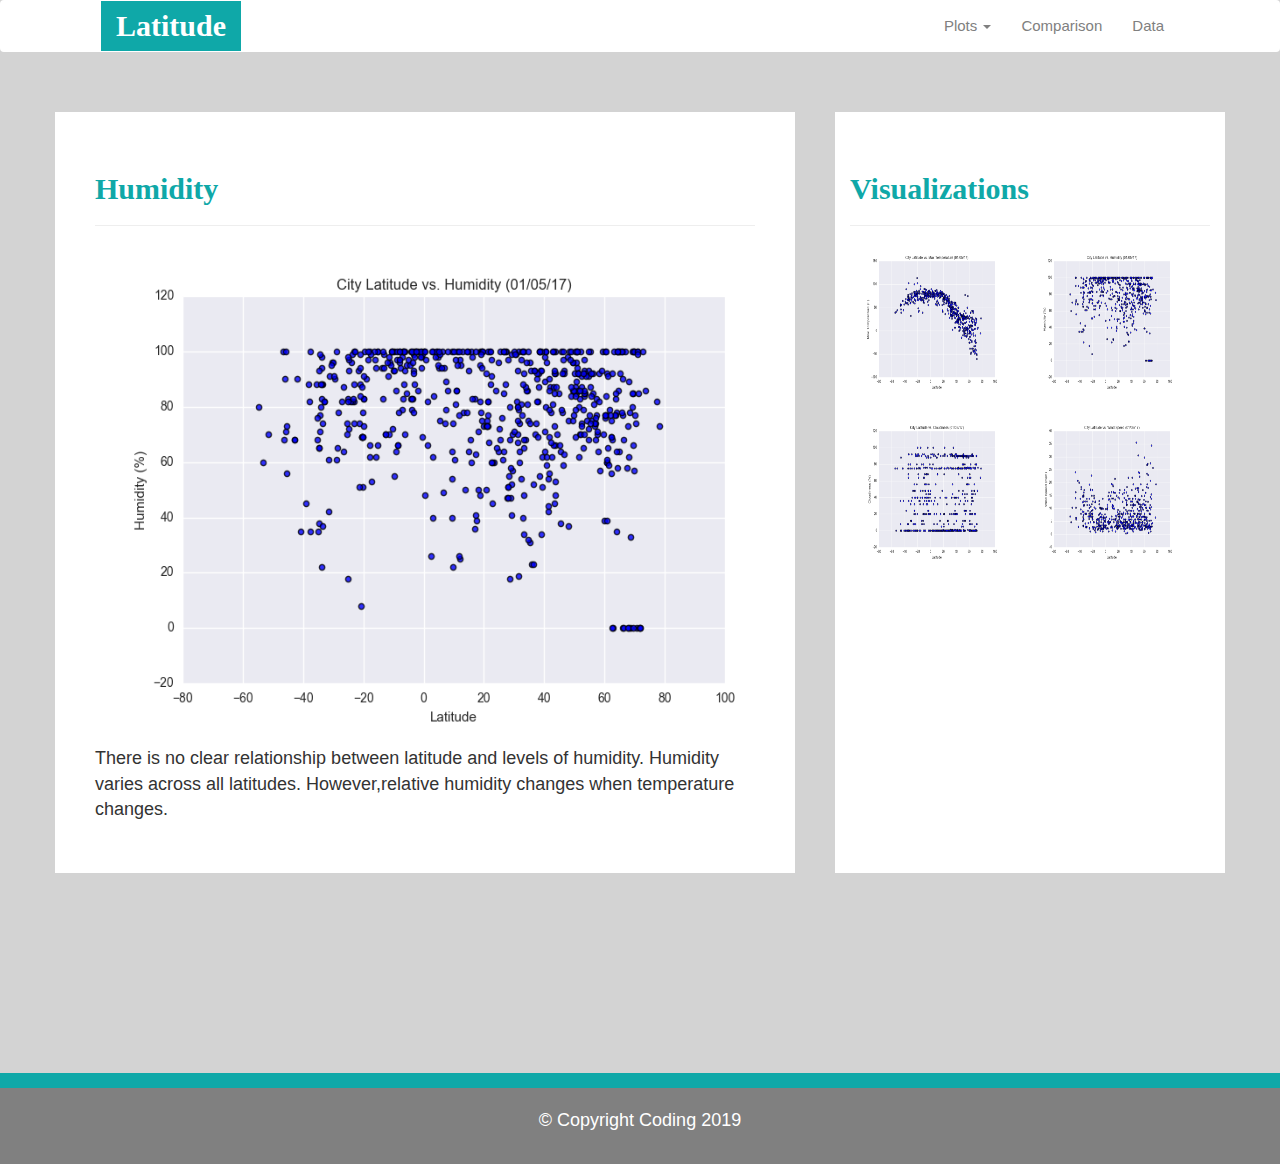
<file: humidity.html>
<!DOCTYPE html>
<html lang="en">

<head>

  <meta charset="utf-8">
  <meta name="viewport" content="width=device-width, initial-scale=1">
  <link rel="stylesheet" href="https://maxcdn.bootstrapcdn.com/bootstrap/3.4.0/css/bootstrap.min.css">
  <script src="https://ajax.googleapis.com/ajax/libs/jquery/3.3.1/jquery.min.js"></script>
  <script src="https://maxcdn.bootstrapcdn.com/bootstrap/3.4.0/js/bootstrap.min.js"></script>
  <link rel="stylesheet" href="styles.css">
</head>
<body>
        <nav class="navbar navbar-expand-lg">
        <div class="container-fluid">
                
                    <a class="navbar-brand" href="index.html">Latitude</a>
                    <ul class="nav navbar-nav navbar-right">
                           <li> <a class="dropdown-toggle carat" href="#" id="navbarDropdown" role="button" data-toggle="dropdown" aria-haspopup="true" aria-expanded="false">
                                    Plots
                                    <span class="caret"></span>
                                  </a>
                                  <ul class="dropdown-menu">
                                    <li><a class="dropdown-item" href="temperature.html">Max Temperature</a></li>
                                    <li><a class="dropdown-item" href="humidity.html">Humidity</a></li>
                                    <li><a class="dropdown-item" href="cloudiness.html">Cloudiness</a></li>
                                    <li><a class="dropdown-item" href="windspeed.html">Windspeed</a></li>
                                  </ul> 
                                  <li><a href="comparison.html">Comparison</a></li>
                                  <li><a href="data.html">Data</a></li>

                                  </div>

                    </ul>
                </nav>
                <br>
        <br>
        
                <div class="container">
                        <div class="row">
                          <div class="col-lg-8 col-sm-12">
                            <h1>Humidity</h1>
                            <hr>
                            <img src="Resources/humidity.png" alt="Humidity" width="700" height="500" >
                            <br>
                            <p>There is no clear relationship between latitude and levels of humidity.  Humidity varies across all latitudes.  However,relative humidity changes when temperature changes.
                            </p>



                          </div>
                          
                        
                          <div class="col-md-4 col-sm-12">
                              <h2>Visualizations</h2>
                              <hr>
                              <div class="col-md-6 col-sm-3">
                                    <a href="temperature.html" target="_blank"><img src="Resources/temp.png" alt="Max Temperature" width="150" height="150" ></a>
                              </div>
                              <div class="col-md-6 col-sm-3">
                                    <a href="humidity.html" target="_blank"><img src="Resources/humidity.png" alt="Humidity" width="150" height="150" ></a>
                              </div>
                              <div class="col-md-6 col-sm-3">
                                    <a href="cloudiness.html" target="_blank"><img src="Resources/cloudiness.png" alt="Cloudiness" width="150" height="150" ></a>
                              </div>
                              <div class="col-md-6 col-sm-3">
                                    <a href="windspeed.html" target="_blank"><img src="Resources/windspeed.png" alt="Wind speed" width="150" height="150" ></a>
                              </div>

                        

                          </div>
                        
                          </div> 
                          </div>
                        
                      
                    </div>
                    <div class="space"></div>
               
                            <footer class="container-fluid text-center" >
                                 <p>© Copyright Coding 2019</p>
                            
                        </footer>
                 

    </body>  
    </html>
</file>
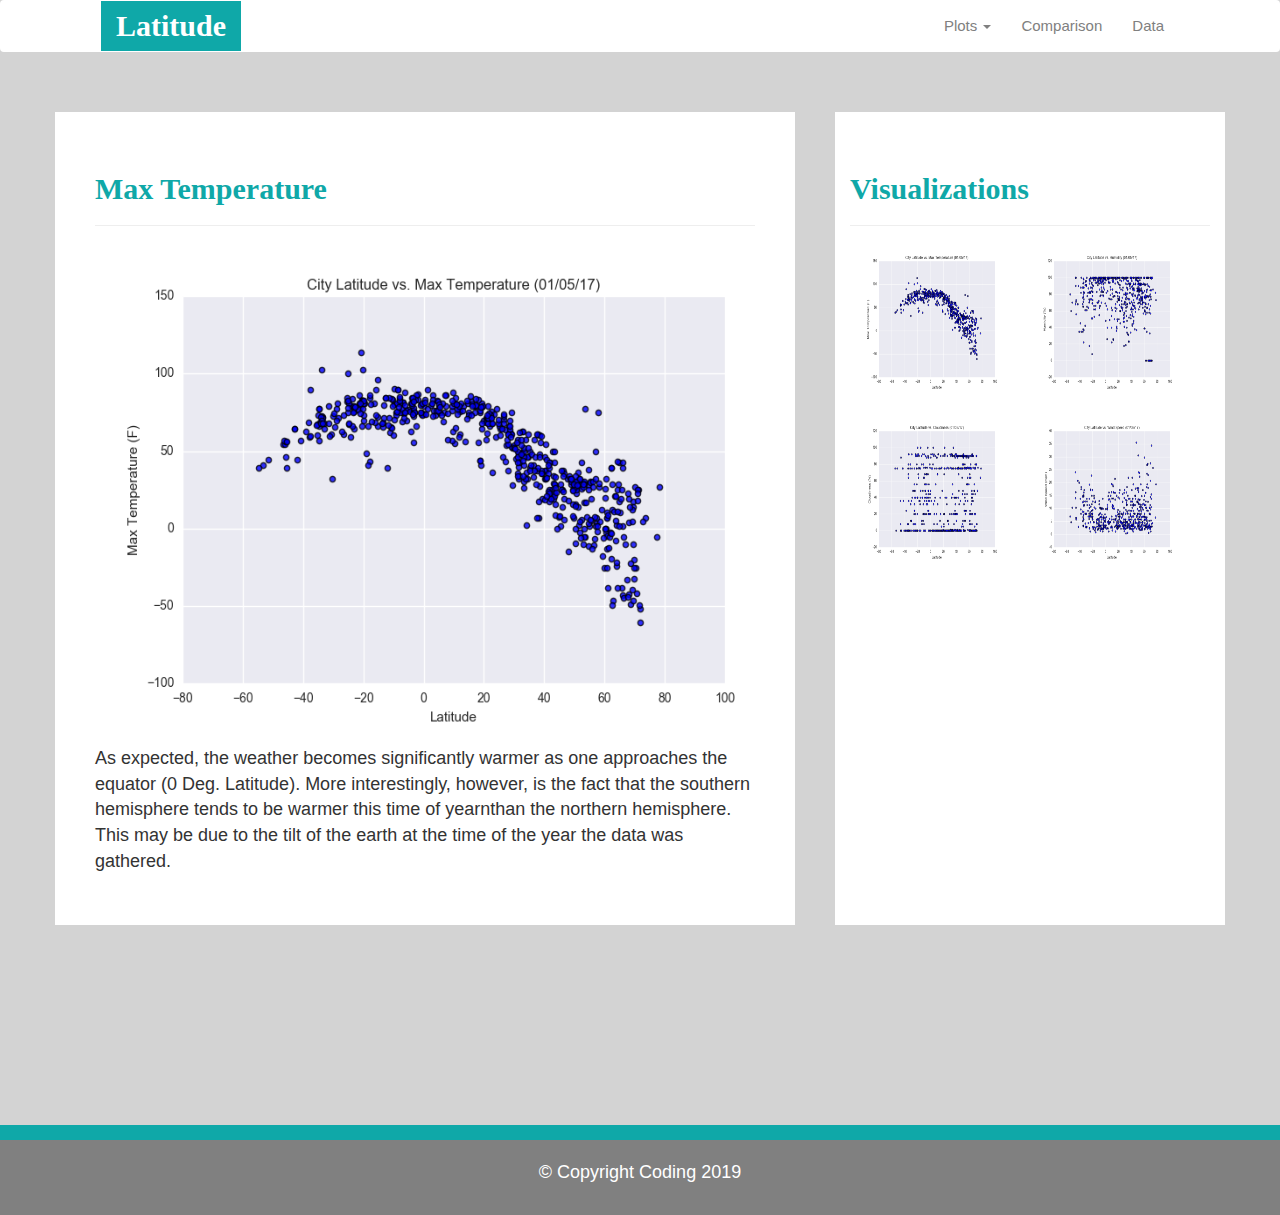
<file: temperature.html>
<!DOCTYPE html>
<html lang="en">

<head>

  <meta charset="utf-8">
  <meta name="viewport" content="width=device-width, initial-scale=1">
  <link rel="stylesheet" href="https://maxcdn.bootstrapcdn.com/bootstrap/3.4.0/css/bootstrap.min.css">
  <script src="https://ajax.googleapis.com/ajax/libs/jquery/3.3.1/jquery.min.js"></script>
  <script src="https://maxcdn.bootstrapcdn.com/bootstrap/3.4.0/js/bootstrap.min.js"></script>
  <link rel="stylesheet" href="styles.css">
</head>
<body>
        <nav class="navbar navbar-expand-lg">
        <div class="container-fluid">
                
                    <a class="navbar-brand" href="index.html">Latitude</a>
                    <ul class="nav navbar-nav navbar-right">
                           <li> <a class="dropdown-toggle carat" href="#" id="navbarDropdown" role="button" data-toggle="dropdown" aria-haspopup="true" aria-expanded="false">
                                    Plots
                                    <span class="caret"></span>
                                  </a>
                                  <ul class="dropdown-menu">
                                    <li><a class="dropdown-item" href="temperature.html">Max Temperature</a></li>
                                    <li><a class="dropdown-item" href="humidity.html">Humidity</a></li>
                                    <li><a class="dropdown-item" href="cloudiness.html">Cloudiness</a></li>
                                    <li><a class="dropdown-item" href="windspeed.html">Windspeed</a></li>
                                  </ul> 
                                  <li><a href="comparison.html">Comparison</a></li>
                                  <li><a href="data.html">Data</a></li>

                                  </div>

                    </ul>
                </nav>
                <br>
                <br>
        
                <div class="container">
                        <div class="row">
                          <div class="col-lg-8 col-sm-12">
                            <h1>Max Temperature</h1>
                            <hr>
                            <img src="Resources/temp.png" alt="Max Temperature" width="700" height="500" >
                            <br>
                            <p>As expected, the weather becomes significantly warmer as one approaches the equator (0 Deg. Latitude). More interestingly, however, is the fact that the southern hemisphere tends to be warmer this time of yearnthan the northern hemisphere.  This may be due to the tilt of the earth at the time of the year the data was gathered.
            
                            </p>



                          </div>
                          
                        
                          <div class="col-md-4 col-sm-12">
                              <h2>Visualizations</h2>
                              <hr>
                              <div class="col-md-6 col-sm-3">
                                    <a href="temperature.html" target="_blank"><img src="Resources/temp.png" alt="Max Temperature" width="150" height="150" ></a>
                              </div>
                              <div class="col-md-6 col-sm-3">
                                    <a href="humidity.html" target="_blank"><img src="Resources/humidity.png" alt="Humidity" width="150" height="150" ></a>
                              </div>
                              <div class="col-md-6 col-sm-3">
                                    <a href="cloudiness.html" target="_blank"><img src="Resources/cloudiness.png" alt="Cloudiness" width="150" height="150" ></a>
                              </div>
                              <div class="col-md-6 col-sm-3">
                                    <a href="windspeed.html" target="_blank"><img src="Resources/windspeed.png" alt="Wind speed" width="150" height="150" ></a>
                              </div>

                        

                          </div>
                        
                          </div> 
                          </div>
                        
                      
                    </div>
                    <div class="space"></div>
               
                            <footer class="container-fluid text-center" >
                                 <p>© Copyright Coding 2019</p>
                            
                        </footer>
                 

    </body>  
    </html>
</file>
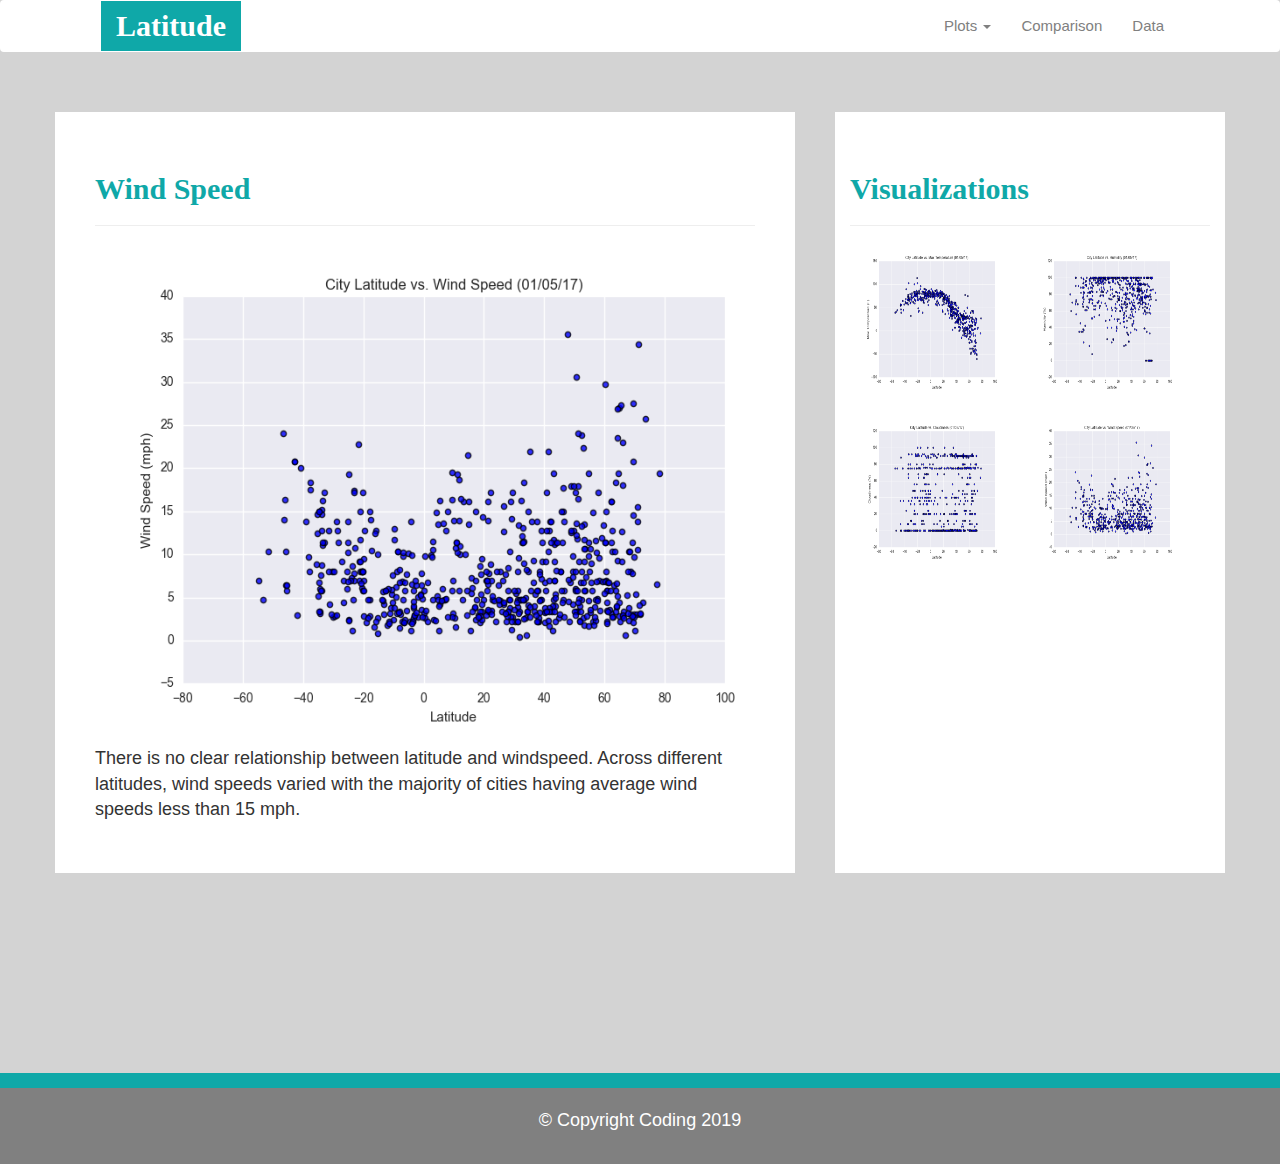
<file: windspeed.html>
<!DOCTYPE html>
<html lang="en">

<head>

  <meta charset="utf-8">
  <meta name="viewport" content="width=device-width, initial-scale=1">
  <link rel="stylesheet" href="https://maxcdn.bootstrapcdn.com/bootstrap/3.4.0/css/bootstrap.min.css">
  <script src="https://ajax.googleapis.com/ajax/libs/jquery/3.3.1/jquery.min.js"></script>
  <script src="https://maxcdn.bootstrapcdn.com/bootstrap/3.4.0/js/bootstrap.min.js"></script>
  <link rel="stylesheet" href="styles.css">
</head>
<body>
        <nav class="navbar navbar-expand-lg">
        <div class="container-fluid">
                
                    <a class="navbar-brand" href="index.html">Latitude</a>
                    <ul class="nav navbar-nav navbar-right">
                           <li> <a class="dropdown-toggle carat" href="#" id="navbarDropdown" role="button" data-toggle="dropdown" aria-haspopup="true" aria-expanded="false">
                                    Plots
                                    <span class="caret"></span>
                                  </a>
                                  <ul class="dropdown-menu">
                                    <li><a class="dropdown-item" href="temperature.html">Max Temperature</a></li>
                                    <li><a class="dropdown-item" href="humidity.html">Humidity</a></li>
                                    <li><a class="dropdown-item" href="cloudiness.html">Cloudiness</a></li>
                                    <li><a class="dropdown-item" href="windspeed.html">Windspeed</a></li>
                                  </ul> 
                                  <li><a href="comparison.html">Comparison</a></li>
                                  <li><a href="data.html">Data</a></li>

                                  </div>

                    </ul>
                </nav>
                <br>
                <br>
        
                <div class="container">
                        <div class="row">
                          <div class="col-lg-8 col-sm-12">
                            <h1>Wind Speed</h1>
                            <hr>
                            <img src="Resources/windspeed.png" alt="Windspeed" width="700" height="500" >
                            <br>
                            <p>There is no clear relationship between latitude and windspeed.  Across different latitudes, wind speeds varied with the majority of cities having average wind speeds less than 15 mph.
                            </p>



                          </div>
                          
                        
                          <div class="col-md-4 col-sm-12">
                              <h2>Visualizations</h2>
                              <hr>
                              <div class="col-md-6 col-sm-3">
                                    <a href="temperature.html" target="_blank"><img src="Resources/temp.png" alt="Max Temperature" width="150" height="150" ></a>
                              </div>
                              <div class="col-md-6 col-sm-3">
                                    <a href="humidity.html" target="_blank"><img src="Resources/humidity.png" alt="Humidity" width="150" height="150" ></a>
                              </div>
                              <div class="col-md-6 col-sm-3">
                                    <a href="cloudiness.html" target="_blank"><img src="Resources/cloudiness.png" alt="Cloudiness" width="150" height="150" ></a>
                              </div>
                              <div class="col-md-6 col-sm-3">
                                    <a href="windspeed.html" target="_blank"><img src="Resources/windspeed.png" alt="Wind speed" width="150" height="150" ></a>
                              </div>

                        

                          </div>
                        
                          </div> 
                          </div>
                        
                      
                    </div>
                    <div class="space"></div>
               
                            <footer class="container-fluid text-center" >
                                 <p>© Copyright Coding 2019</p>
                            
                        </footer>
                 

    </body>  
    </html>
</file>
<file: styles.css>
body{
    background-color: lightgray;
}
.navbar-brand {
    font-size: 30px;
    font-family: 'Times New Roman';
    font-weight: bold;
    color: white;
    background: #0fa8a8;
}
.navbar-right a{
    color: grey;

}
h1, h2, h4 {
    
        font-size: 30px;
        font-family: 'Times New Roman';
        font-weight: bold;
        color: #0fa8a8;
}
h2{
    padding-top: 40px;
}
h4{
    font-size: 25px;  
}
.container{
    background-color: white;
    display: block;
}

.navbar {
    background: white;
    font-size: 15px;
    padding-left: 100px;
    padding-right: 100px;
    display: block; 
    
  }

  p{
      font-size: 18px; 
  }

  footer {
    background-color: grey;
    padding: 20px;
    border-top-width: 15px;
    border-top-style: solid;
    border-top-color: #0fa8a8;
    color: white
  }
  
  .col-lg-8 {
    border-right: solid lightgrey;
    border-right-width: 40px;
    padding: 40px;
}

.col-md-6 {
    margin-left: -5px;
    margin-bottom: 20px;
    
}
.space { 
    margin-top: 200px; 
}

@media screen and (max-width: 800px) {
    .navbar a {
      float: none;
      display: block;
    }
  }

  @media screen and (max-width: 900px) {
    .col-lg-8{
        border-bottom: solid rgb(211, 211, 211);
        border-bottom-width: 40px;
        border-right: 20px;
    }
    }
</file>
